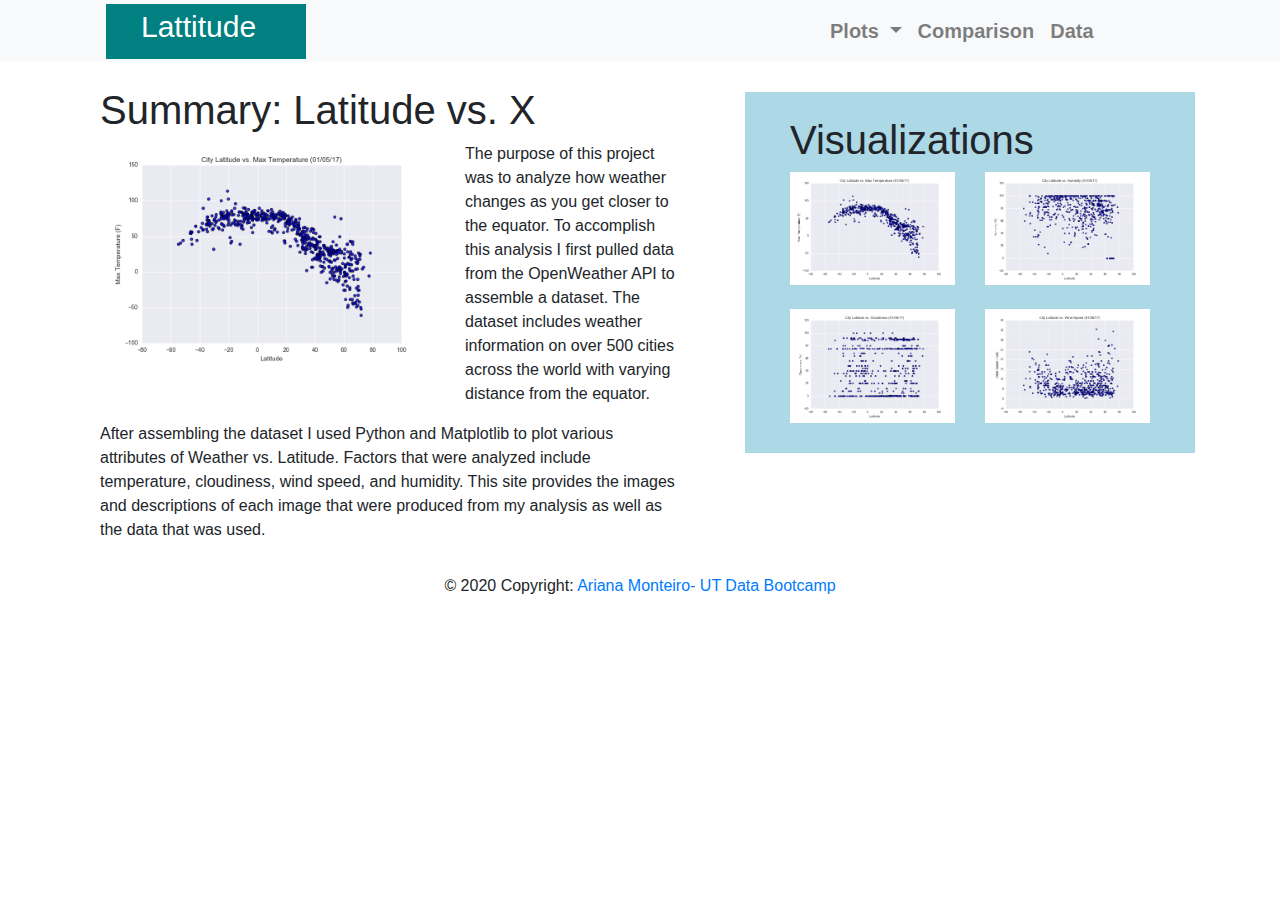
<file: index.html>
<!DOCTYPE html>
<html lang = "en">
<head>  
    <meta charset = "UTF-8">
    <title>Bootstrap Visualization Dashboard</title>
    <link rel = "stylesheet" href = "style.css">
    <link rel="stylesheet" href="https://stackpath.bootstrapcdn.com/bootstrap/4.3.1/css/bootstrap.min.css" integrity="sha384-ggOyR0iXCbMQv3Xipma34MD+dH/1fQ784/j6cY/iJTQUOhcWr7x9JvoRxT2MZw1T" crossorigin="anonymous">
</head>

<nav class="navbar navbar-expand-lg navbar-light bg-light">
    <a class="navbar-brand" href="index.html"><h1 style = "color:white;font-size:30px">Lattitude</h1></a>
    <div class = "navbarText">
        <button class="navbar-toggler" type="button" data-toggle="collapse" data-target="#navbarSupportedContent" aria-controls="navbarSupportedContent" aria-expanded="false" aria-label="Toggle navigation">
            <span class="navbar-toggler-icon"></span>        
        </button>
    </div>
    <div class="collapse navbar-collapse" id="navbarSupportedContent">
        <ul class="navbar-nav mr-auto" id ="navbar">
            <li class="nav-item dropdown">
                <a class="nav-link dropdown-toggle" href="#" id="navbarDropdown" role="button" data-toggle="dropdown" aria-haspopup="true" aria-expanded="false">
                    Plots
                </a>
                <div class="dropdown-menu" aria-labelledby="navbarDropdown">
                    <a class="dropdown-item" href="img_1.html">Max Temperature</a>
                    <a class="dropdown-item" href="img_2.html">Humidity</a>
                    <a class="dropdown-item" href="img_3.html">Cloudiness</a>
                    <a class="dropdown-item" href="img_4.html">Wind Speed</a>
                </div>
            </li>
            <li class="nav-item">
                <a class="nav-link" href="comparison.html">Comparison</a>
            </li>
            <li class="nav-item">
                <a class="nav-link" href="cities_table.htm">Data</a>
            </li>   
        </ul>
    </div>
</nav>
<body class = "summary">
    <div class = "container">
        <div class = "row">
            <div class = "col-sm-12 col-md-8" id = "firstPar">
                <div class = "first">
                    <div class = "container">
                        <div class = "row">
                            <div class = "col-md-8">
                                <br>
                            </div>
                        </div>
                        <div class = "row">
                            <div class = "col-md-8">
                                <h1>Summary: Latitude vs. X</h1>
                            </div>
                        </div>
                        <div class = "row">
                            <div class = "col-md-6">
                                <a href = "img_1.html">
                                    <img src = "Resources/assets/images/Fig1.png" class="img-fluid" alt="Responsive image">
                                </a>
                            </div>
                            <div class = "col-md-4">
                                <p>The purpose of this project was to analyze how weather changes as you get closer to the equator. 
                                To accomplish this analysis I first pulled data from the OpenWeather API to assemble a dataset. The dataset includes weather information
                                on over 500 cities across the world with varying distance from the equator.</p>
                            </div>
                        </div>
                        <div class = "row">
                            <div class = "col-md-10">
                                <p>After assembling the dataset I used Python and Matplotlib to plot various attributes of Weather vs. Latitude. 
                                Factors that were analyzed include temperature, cloudiness, wind speed, and humidity. This site provides the images
                                and descriptions of each image that were produced from my analysis as well as the data that was used.</p>
                            </div>
                        </div>
                    </div>
                </div>
            </div>
            <div class = "col-sm-12 col-md-4">
                <div class = "visual">
                    <div class = "container">
                        <div class = "row">
                            <div class = "col-md-4">
                                <br>
                            </div>
                        </div>
                        <div class = "row">
                            <div class = "col-md-4">
                                <h1>Visualizations</h1>
                            </div>
                        </div>
                        <div class = "row">
                            <div class = "col-6">
                                <a href = "img_1.html">
                                    <img src = "Resources/assets/images/Fig1.png" class="img-fluid" alt="Responsive image">
                                </a>    
                            </div>
                            <div class = "col-6">
                                <a href = "img_2.html">
                                    <img src = "Resources/assets/images/Fig2.png" class="img-fluid" alt="Responsive image">
                                </a>
                        </div>
                        </div>
                        <div class = "row">
                            <div class = "col-md-4">
                                <br>
                            </div>
                        </div>
                        <div class = "row">
                            <div class = "col-6">
                                <a href="img_3.html">
                                    <img src = "Resources/assets/images/Fig3.png" class="img-fluid" alt="Responsive image">
                                </a>
                            </div>
                            <div class = "col-6">
                                <a href="img_4.html">
                                    <img src = "Resources/assets/images/Fig4.png" class="img-fluid" alt="Responsive image">
                                </a>
                            </div> 
                        </div>
                    </div>
                </div>
            </div> 
        </div>
    </div>
</body>
<footer class="page-footer font-small blue">
    <div class="footer-copyright text-center py-3">© 2020 Copyright:
      <a href="https://github.com/arimont123">Ariana Monteiro- UT Data Bootcamp </a>
    </div>
</footer>

<script src="https://code.jquery.com/jquery-3.3.1.slim.min.js" integrity="sha384-q8i/X+965DzO0rT7abK41JStQIAqVgRVzpbzo5smXKp4YfRvH+8abtTE1Pi6jizo" crossorigin="anonymous"></script>
<script src="https://cdnjs.cloudflare.com/ajax/libs/popper.js/1.14.7/umd/popper.min.js" integrity="sha384-UO2eT0CpHqdSJQ6hJty5KVphtPhzWj9WO1clHTMGa3JDZwrnQq4sF86dIHNDz0W1" crossorigin="anonymous"></script>
<script src="https://stackpath.bootstrapcdn.com/bootstrap/4.3.1/js/bootstrap.min.js" integrity="sha384-JjSmVgyd0p3pXB1rRibZUAYoIIy6OrQ6VrjIEaFf/nJGzIxFDsf4x0xIM+B07jRM" crossorigin="anonymous"></script>
        
    

</html>
</file>
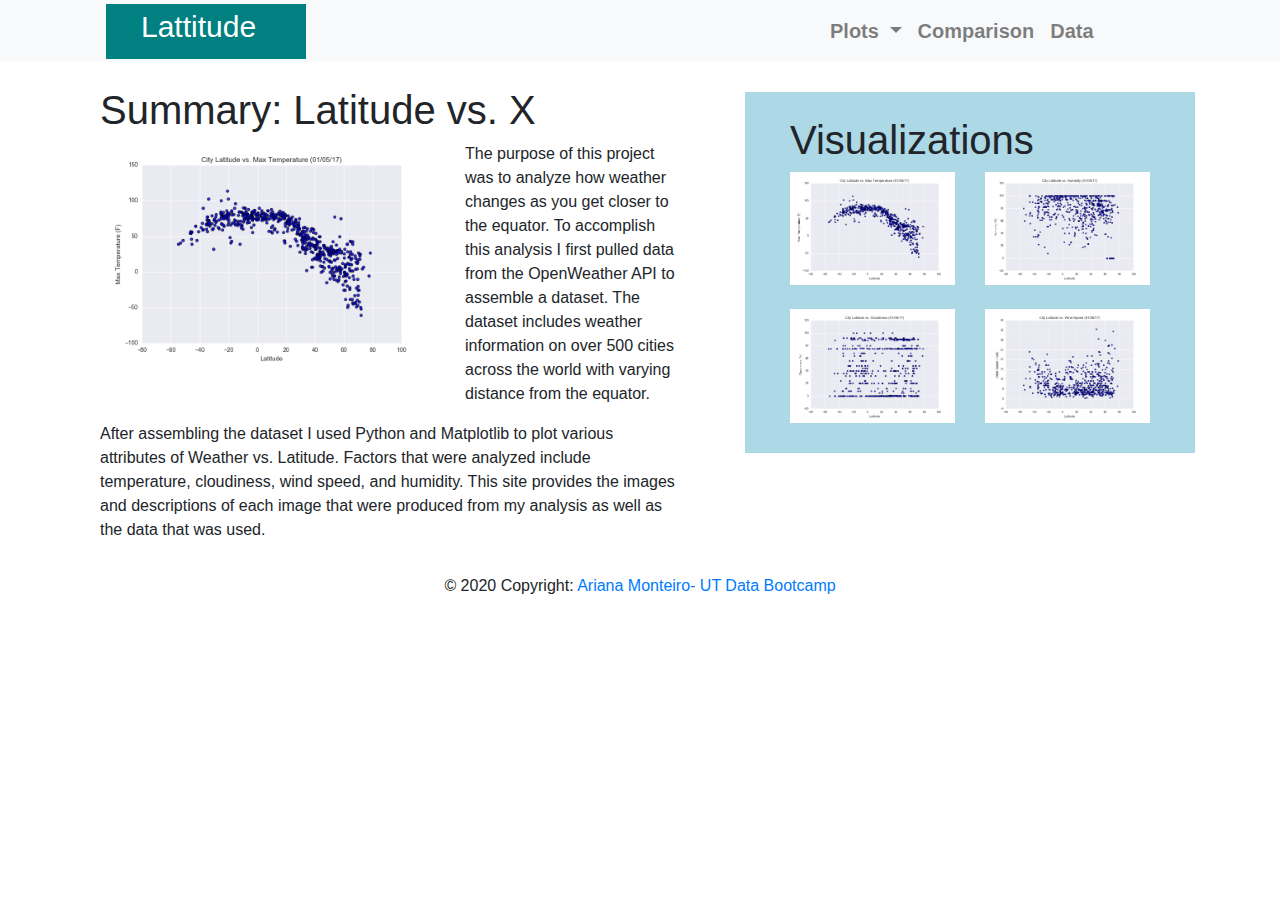
<file: WebVisualizations/index.html>
<!DOCTYPE html>
<html lang = "en">
<head>  
    <meta charset = "UTF-8">
    <title>Bootstrap Visualization Dashboard</title>
    <link rel = "stylesheet" href = "style.css">
    <link rel="stylesheet" href="https://stackpath.bootstrapcdn.com/bootstrap/4.3.1/css/bootstrap.min.css" integrity="sha384-ggOyR0iXCbMQv3Xipma34MD+dH/1fQ784/j6cY/iJTQUOhcWr7x9JvoRxT2MZw1T" crossorigin="anonymous">
</head>

<nav class="navbar navbar-expand-lg navbar-light bg-light">
    <a class="navbar-brand" href="index.html"><h1 style = "color:white;font-size:30px">Lattitude</h1></a>
    <div class = "navbarText">
        <button class="navbar-toggler" type="button" data-toggle="collapse" data-target="#navbarSupportedContent" aria-controls="navbarSupportedContent" aria-expanded="false" aria-label="Toggle navigation">
            <span class="navbar-toggler-icon"></span>        
        </button>
    </div>
    <div class="collapse navbar-collapse" id="navbarSupportedContent">
        <ul class="navbar-nav mr-auto" id ="navbar">
            <li class="nav-item dropdown">
                <a class="nav-link dropdown-toggle" href="#" id="navbarDropdown" role="button" data-toggle="dropdown" aria-haspopup="true" aria-expanded="false">
                    Plots
                </a>
                <div class="dropdown-menu" aria-labelledby="navbarDropdown">
                    <a class="dropdown-item" href="img_1.html">Max Temperature</a>
                    <a class="dropdown-item" href="img_2.html">Humidity</a>
                    <a class="dropdown-item" href="img_3.html">Cloudiness</a>
                    <a class="dropdown-item" href="img_4.html">Wind Speed</a>
                </div>
            </li>
            <li class="nav-item">
                <a class="nav-link" href="comparison.html">Comparison</a>
            </li>
            <li class="nav-item">
                <a class="nav-link" href="cities_table.htm">Data</a>
            </li>   
        </ul>
    </div>
</nav>
<body class = "summary">
    <div class = "container">
        <div class = "row">
            <div class = "col-sm-12 col-md-8" id = "firstPar">
                <div class = "first">
                    <div class = "container">
                        <div class = "row">
                            <div class = "col-md-8">
                                <br>
                            </div>
                        </div>
                        <div class = "row">
                            <div class = "col-md-8">
                                <h1>Summary: Latitude vs. X</h1>
                            </div>
                        </div>
                        <div class = "row">
                            <div class = "col-md-6">
                                <a href = "img_1.html">
                                    <img src = "../Resources/assets/images/Fig1.png" class="img-fluid" alt="Responsive image">
                                </a>
                            </div>
                            <div class = "col-md-4">
                                <p>The purpose of this project was to analyze how weather changes as you get closer to the equator. 
                                To accomplish this analysis I first pulled data from the OpenWeather API to assemble a dataset. The dataset includes weather information
                                on over 500 cities across the world with varying distance from the equator.</p>
                            </div>
                        </div>
                        <div class = "row">
                            <div class = "col-md-10">
                                <p>After assembling the dataset I used Python and Matplotlib to plot various attributes of Weather vs. Latitude. 
                                Factors that were analyzed include temperature, cloudiness, wind speed, and humidity. This site provides the images
                                and descriptions of each image that were produced from my analysis as well as the data that was used.</p>
                            </div>
                        </div>
                    </div>
                </div>
            </div>
            <div class = "col-sm-12 col-md-4">
                <div class = "visual">
                    <div class = "container">
                        <div class = "row">
                            <div class = "col-md-4">
                                <br>
                            </div>
                        </div>
                        <div class = "row">
                            <div class = "col-md-4">
                                <h1>Visualizations</h1>
                            </div>
                        </div>
                        <div class = "row">
                            <div class = "col-6">
                                <a href = "img_1.html">
                                    <img src = "../Resources/assets/images/Fig1.png" class="img-fluid" alt="Responsive image">
                                </a>    
                            </div>
                            <div class = "col-6">
                                <a href = "img_2.html">
                                    <img src = "../Resources/assets/images/Fig2.png" class="img-fluid" alt="Responsive image">
                                </a>
                        </div>
                        </div>
                        <div class = "row">
                            <div class = "col-md-4">
                                <br>
                            </div>
                        </div>
                        <div class = "row">
                            <div class = "col-6">
                                <a href="img_3.html">
                                    <img src = "../Resources/assets/images/Fig3.png" class="img-fluid" alt="Responsive image">
                                </a>
                            </div>
                            <div class = "col-6">
                                <a href="img_4.html">
                                    <img src = "../Resources/assets/images/Fig4.png" class="img-fluid" alt="Responsive image">
                                </a>
                            </div> 
                        </div>
                    </div>
                </div>
            </div> 
        </div>
    </div>
</body>
<footer class="page-footer font-small blue">
    <div class="footer-copyright text-center py-3">© 2020 Copyright:
      <a href="https://github.com/arimont123">Ariana Monteiro- UT Data Bootcamp </a>
    </div>
</footer>

<script src="https://code.jquery.com/jquery-3.3.1.slim.min.js" integrity="sha384-q8i/X+965DzO0rT7abK41JStQIAqVgRVzpbzo5smXKp4YfRvH+8abtTE1Pi6jizo" crossorigin="anonymous"></script>
<script src="https://cdnjs.cloudflare.com/ajax/libs/popper.js/1.14.7/umd/popper.min.js" integrity="sha384-UO2eT0CpHqdSJQ6hJty5KVphtPhzWj9WO1clHTMGa3JDZwrnQq4sF86dIHNDz0W1" crossorigin="anonymous"></script>
<script src="https://stackpath.bootstrapcdn.com/bootstrap/4.3.1/js/bootstrap.min.js" integrity="sha384-JjSmVgyd0p3pXB1rRibZUAYoIIy6OrQ6VrjIEaFf/nJGzIxFDsf4x0xIM+B07jRM" crossorigin="anonymous"></script>
        
    

</html>
</file>
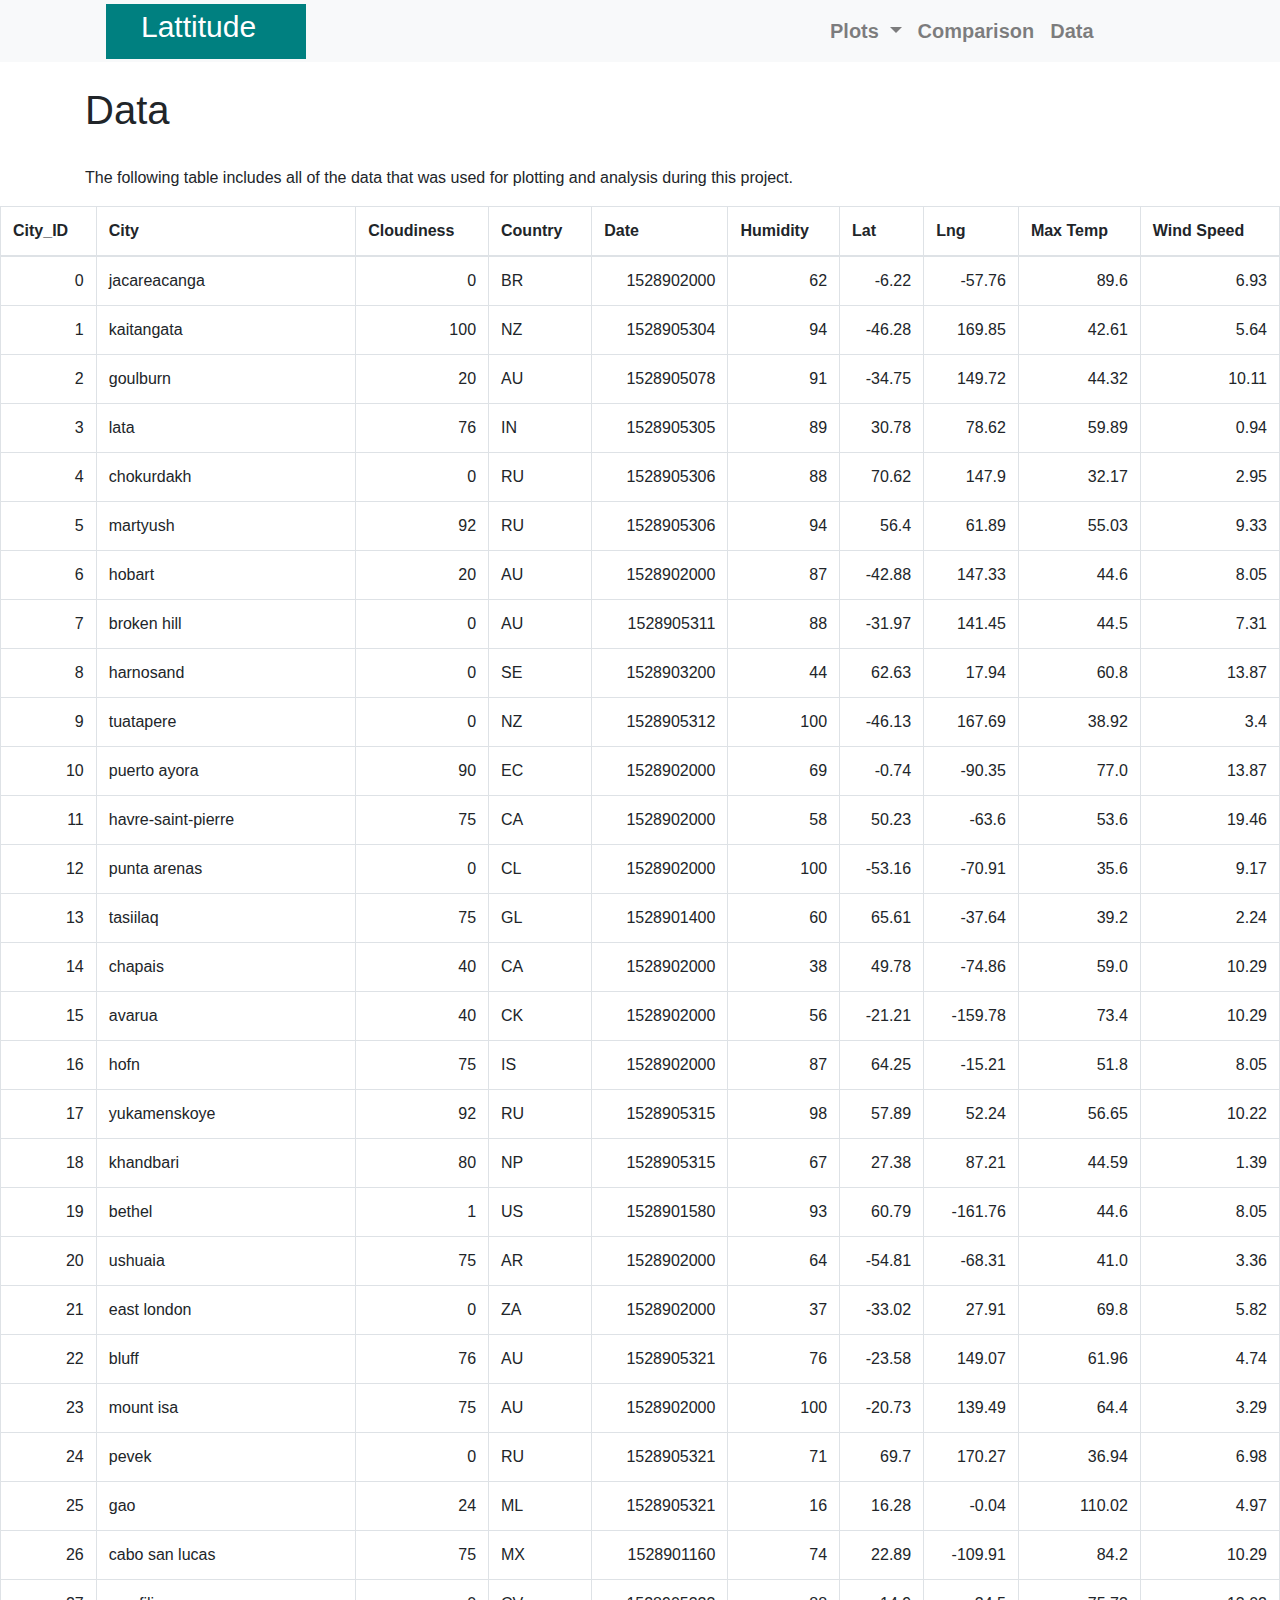
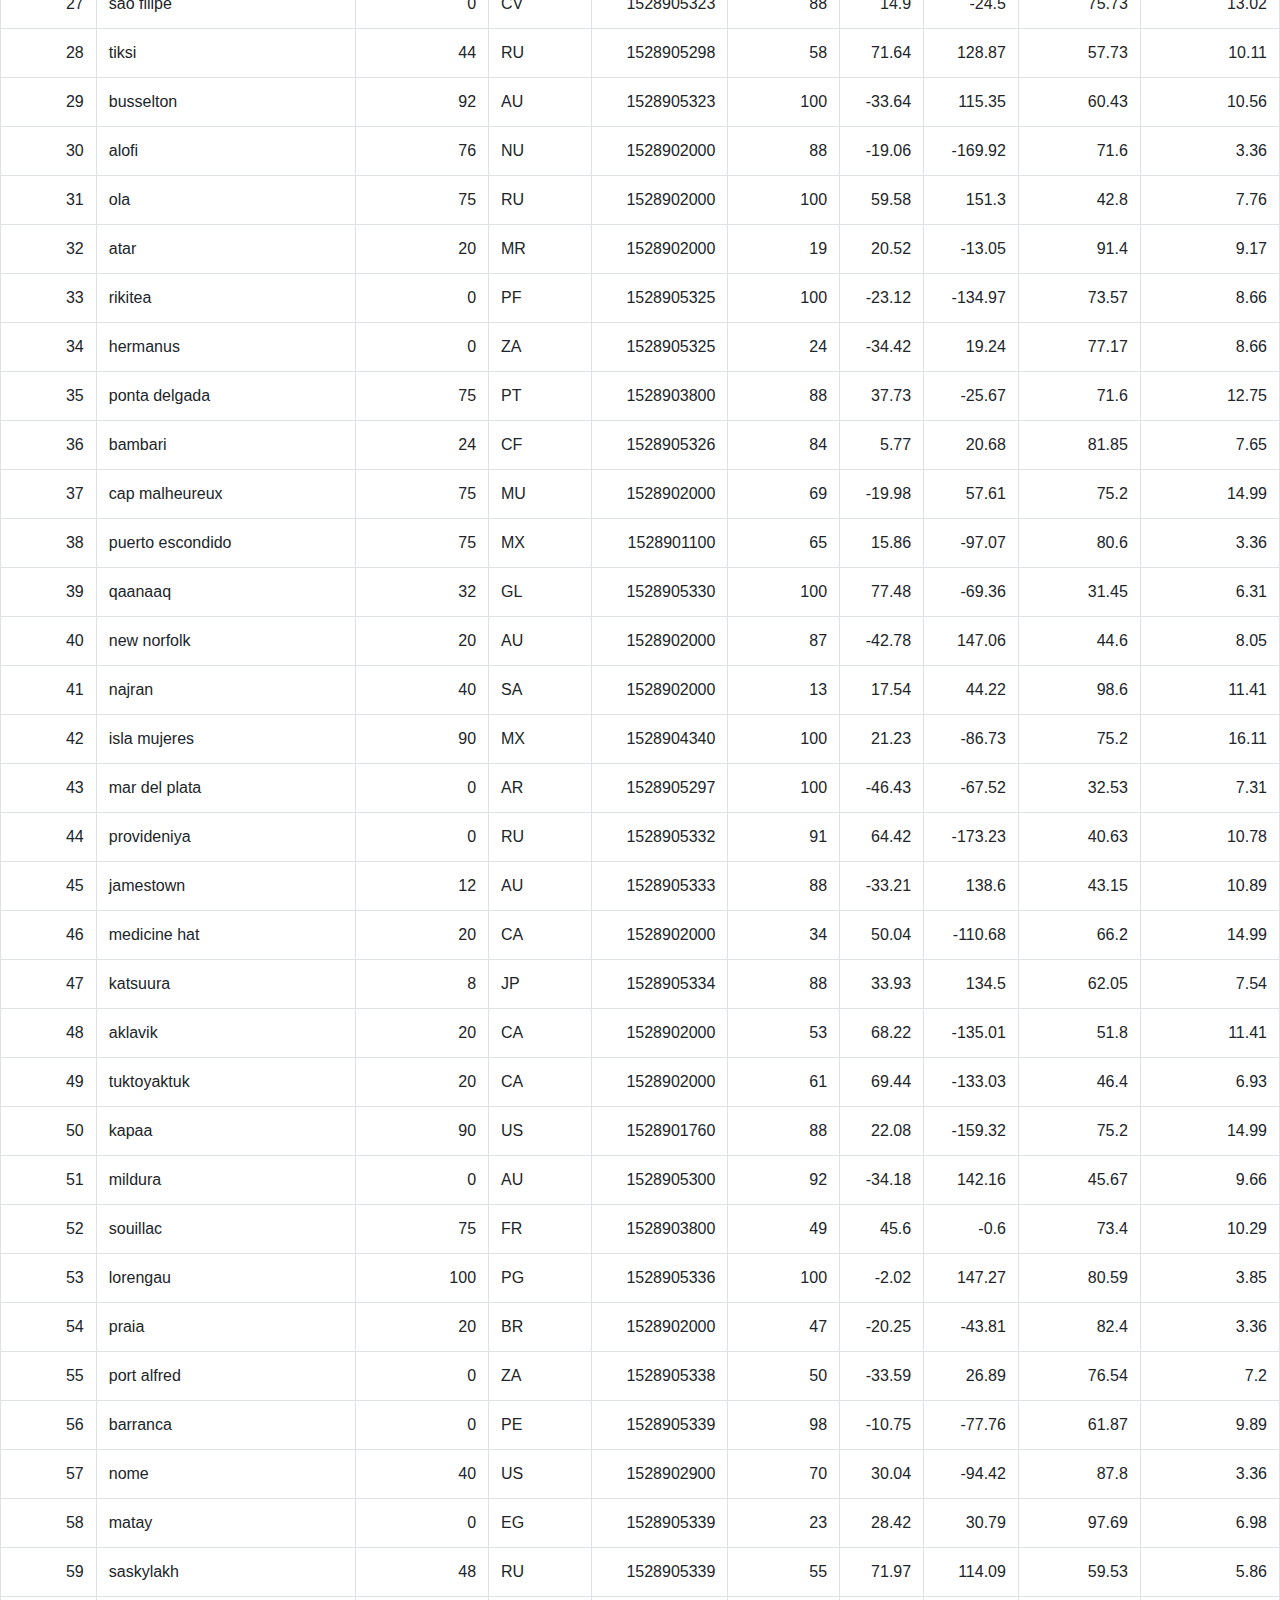
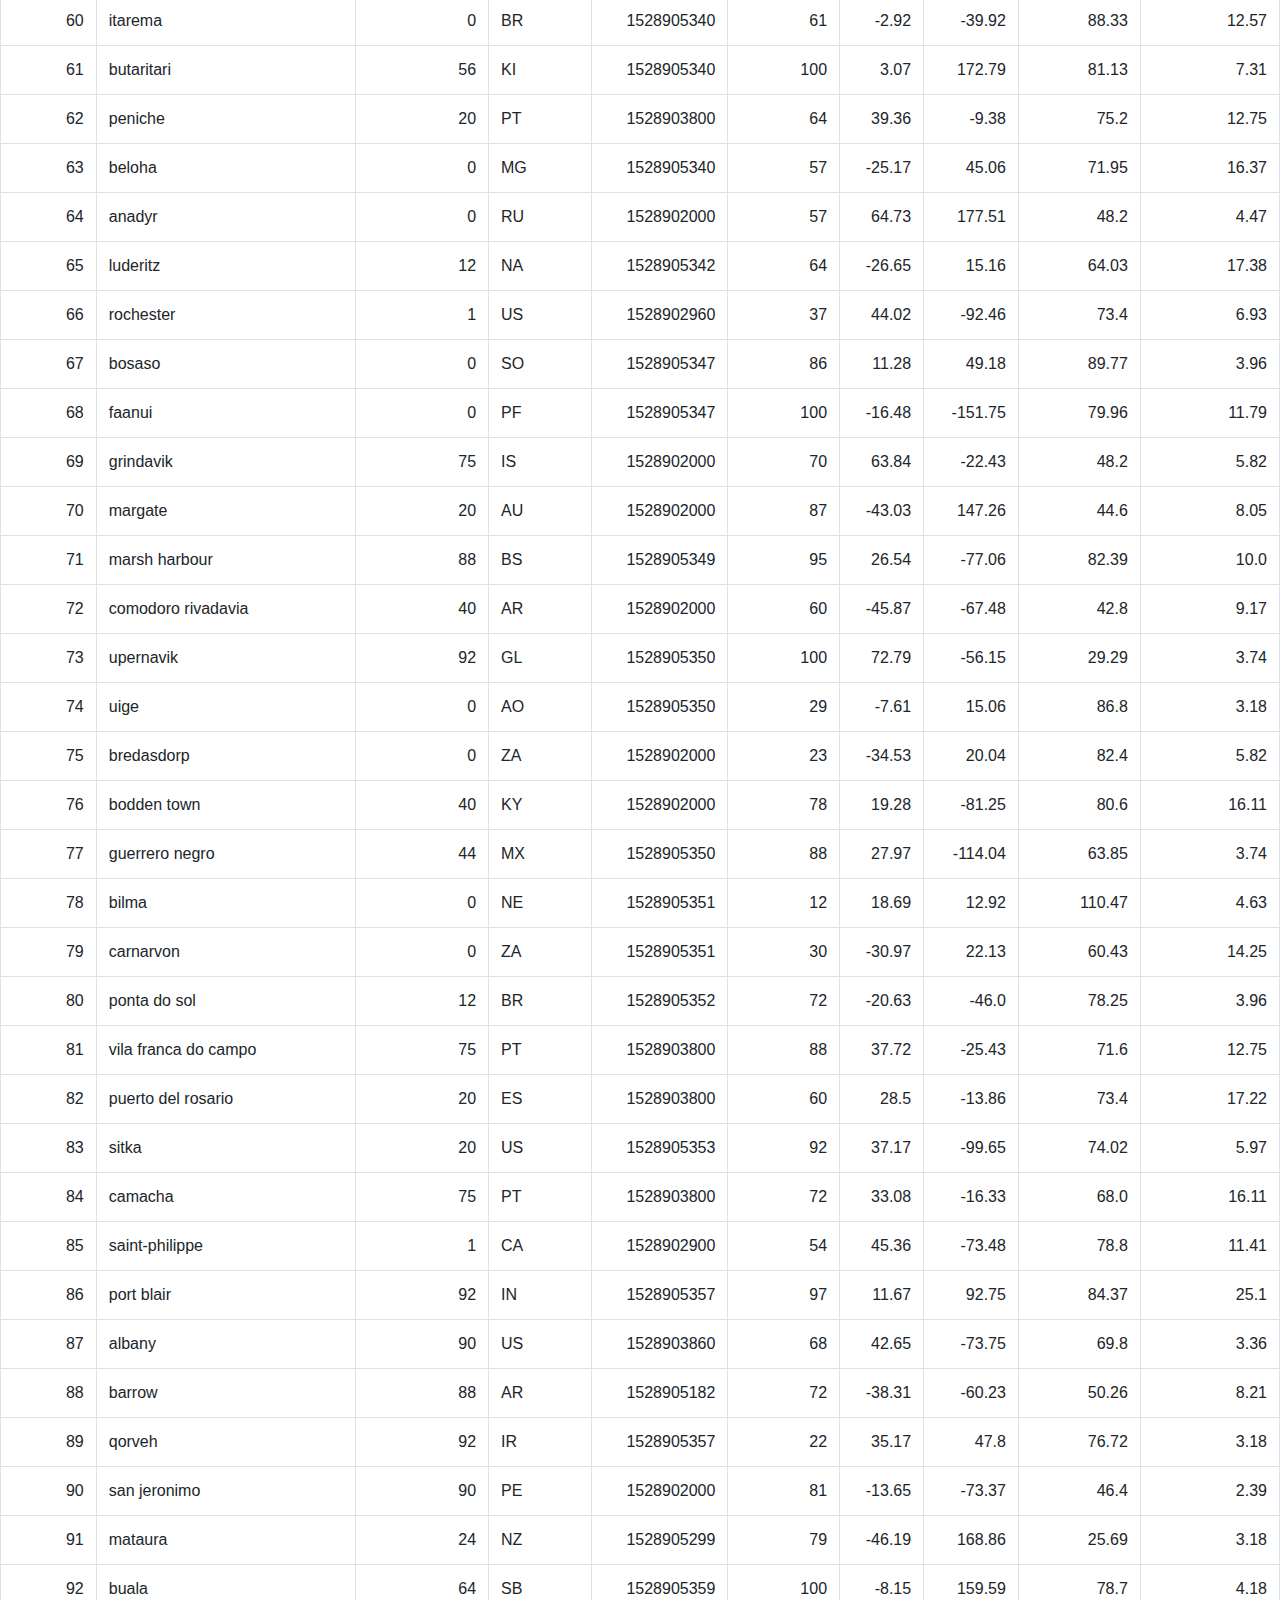
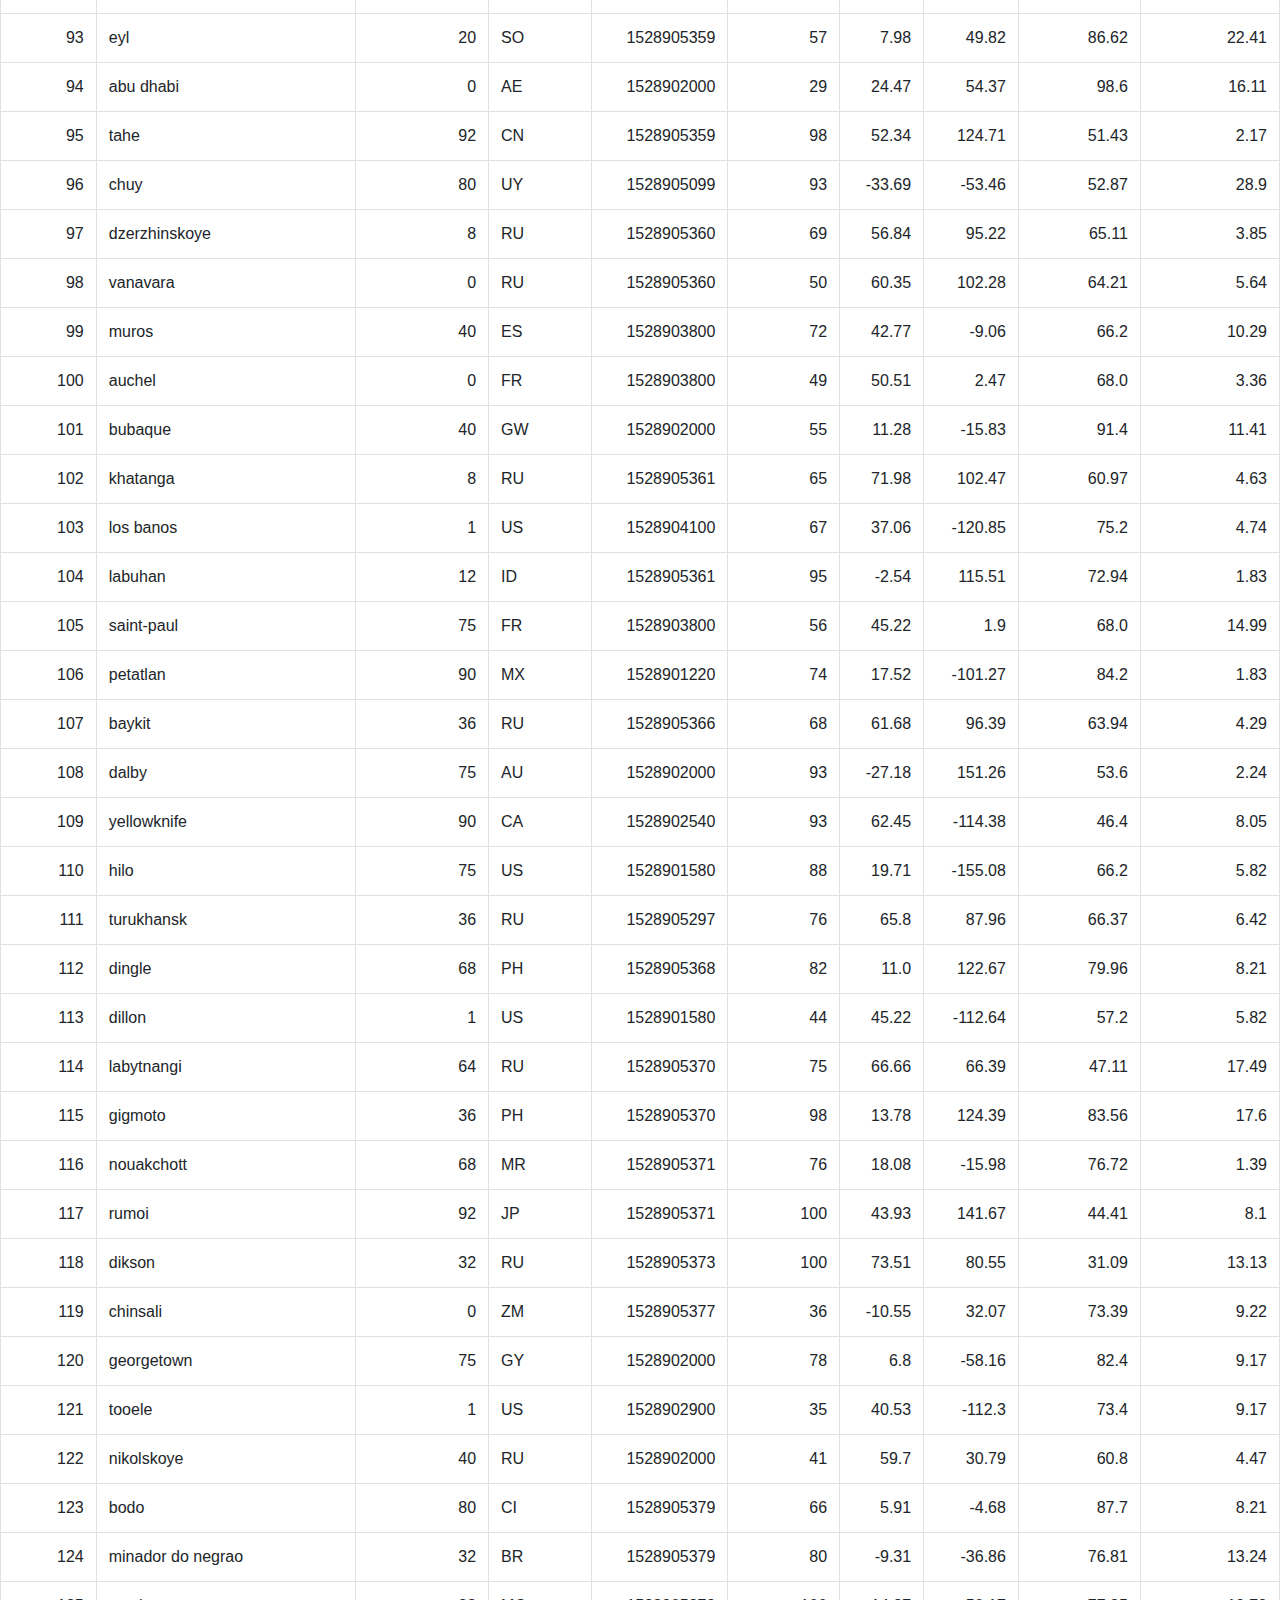
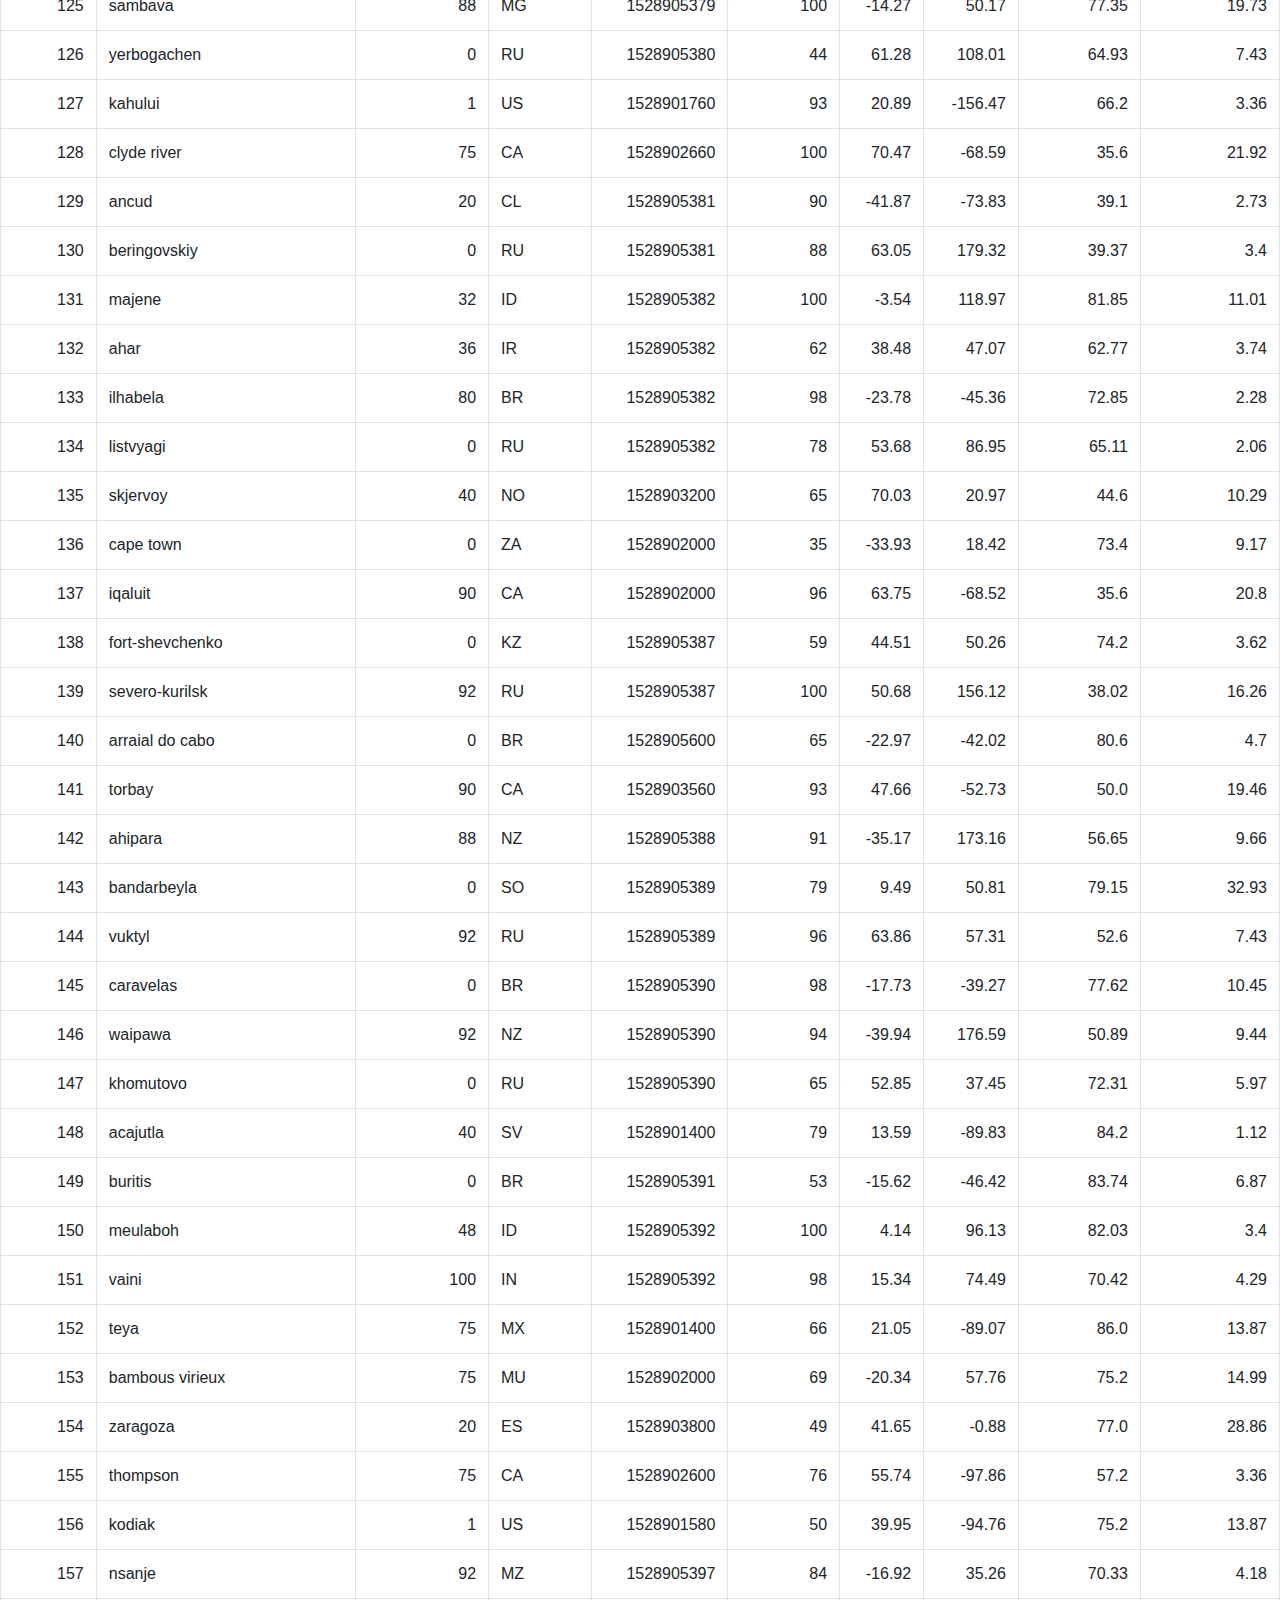
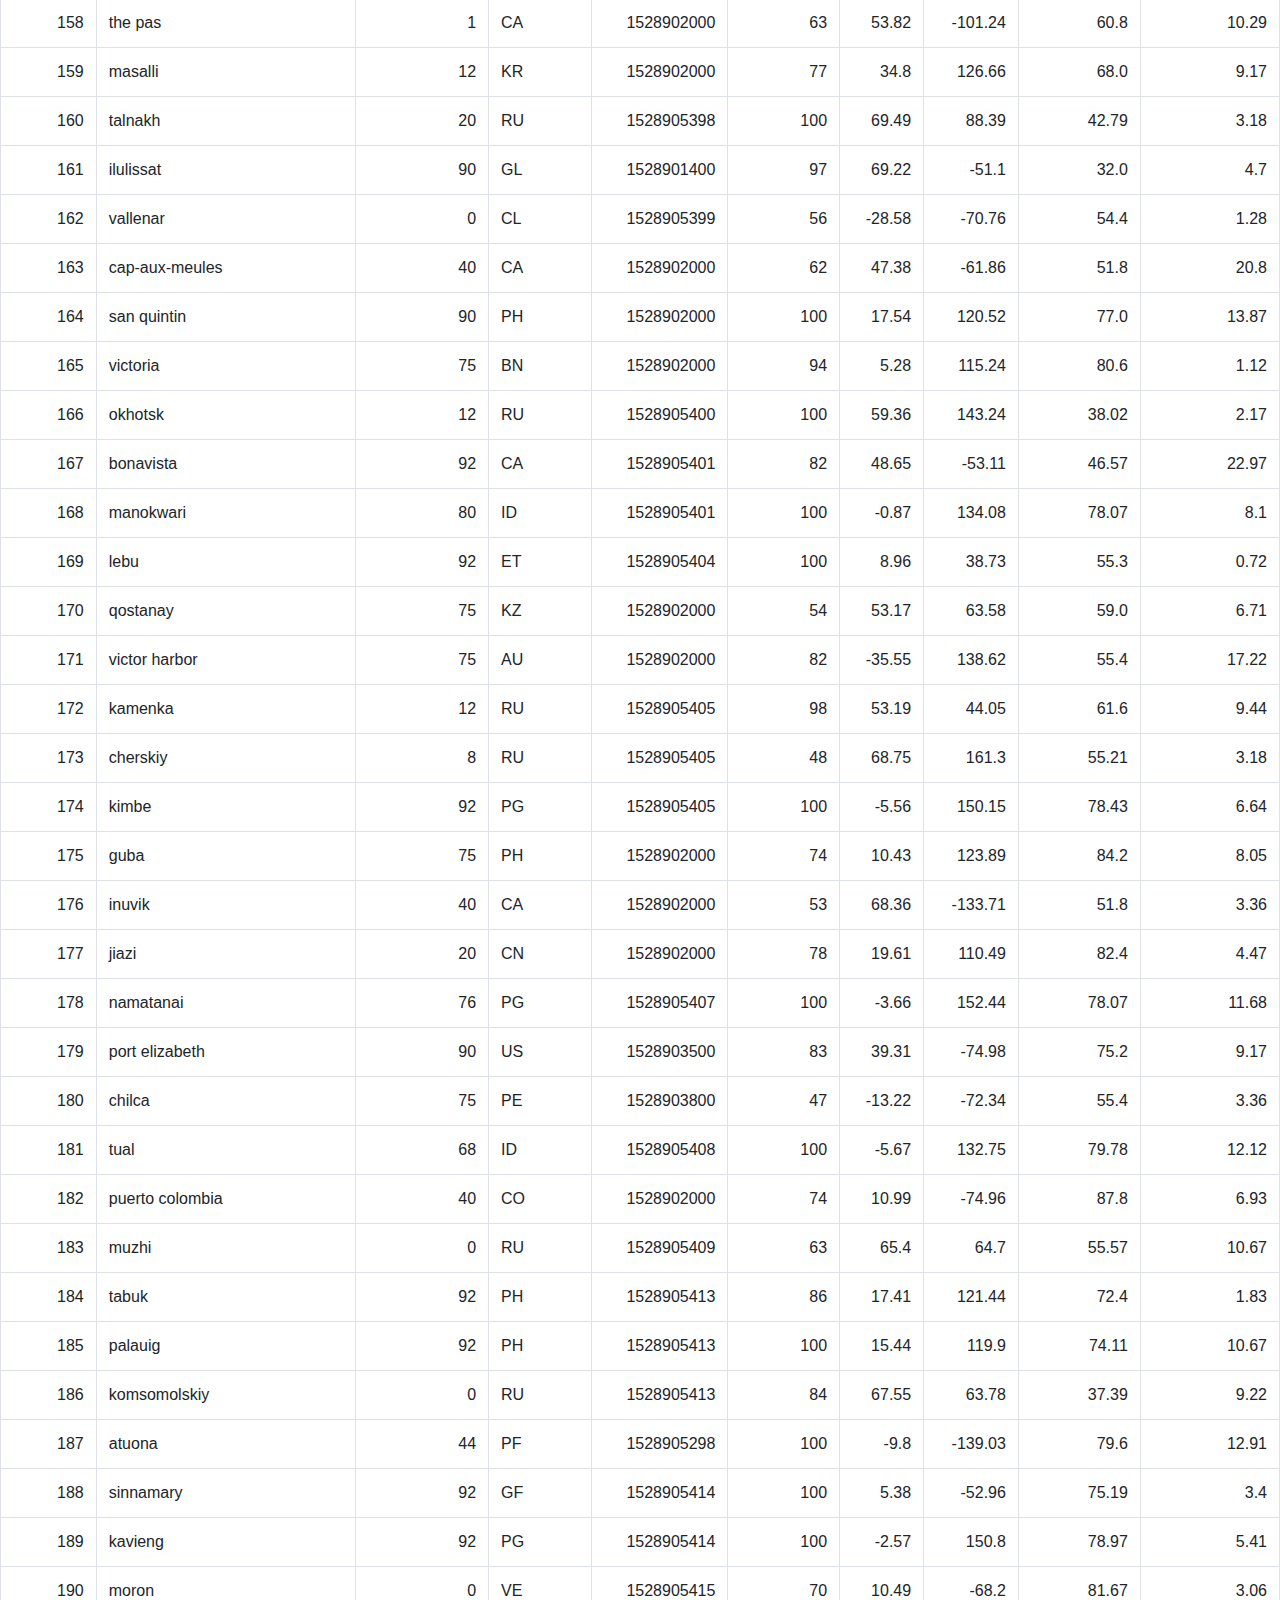
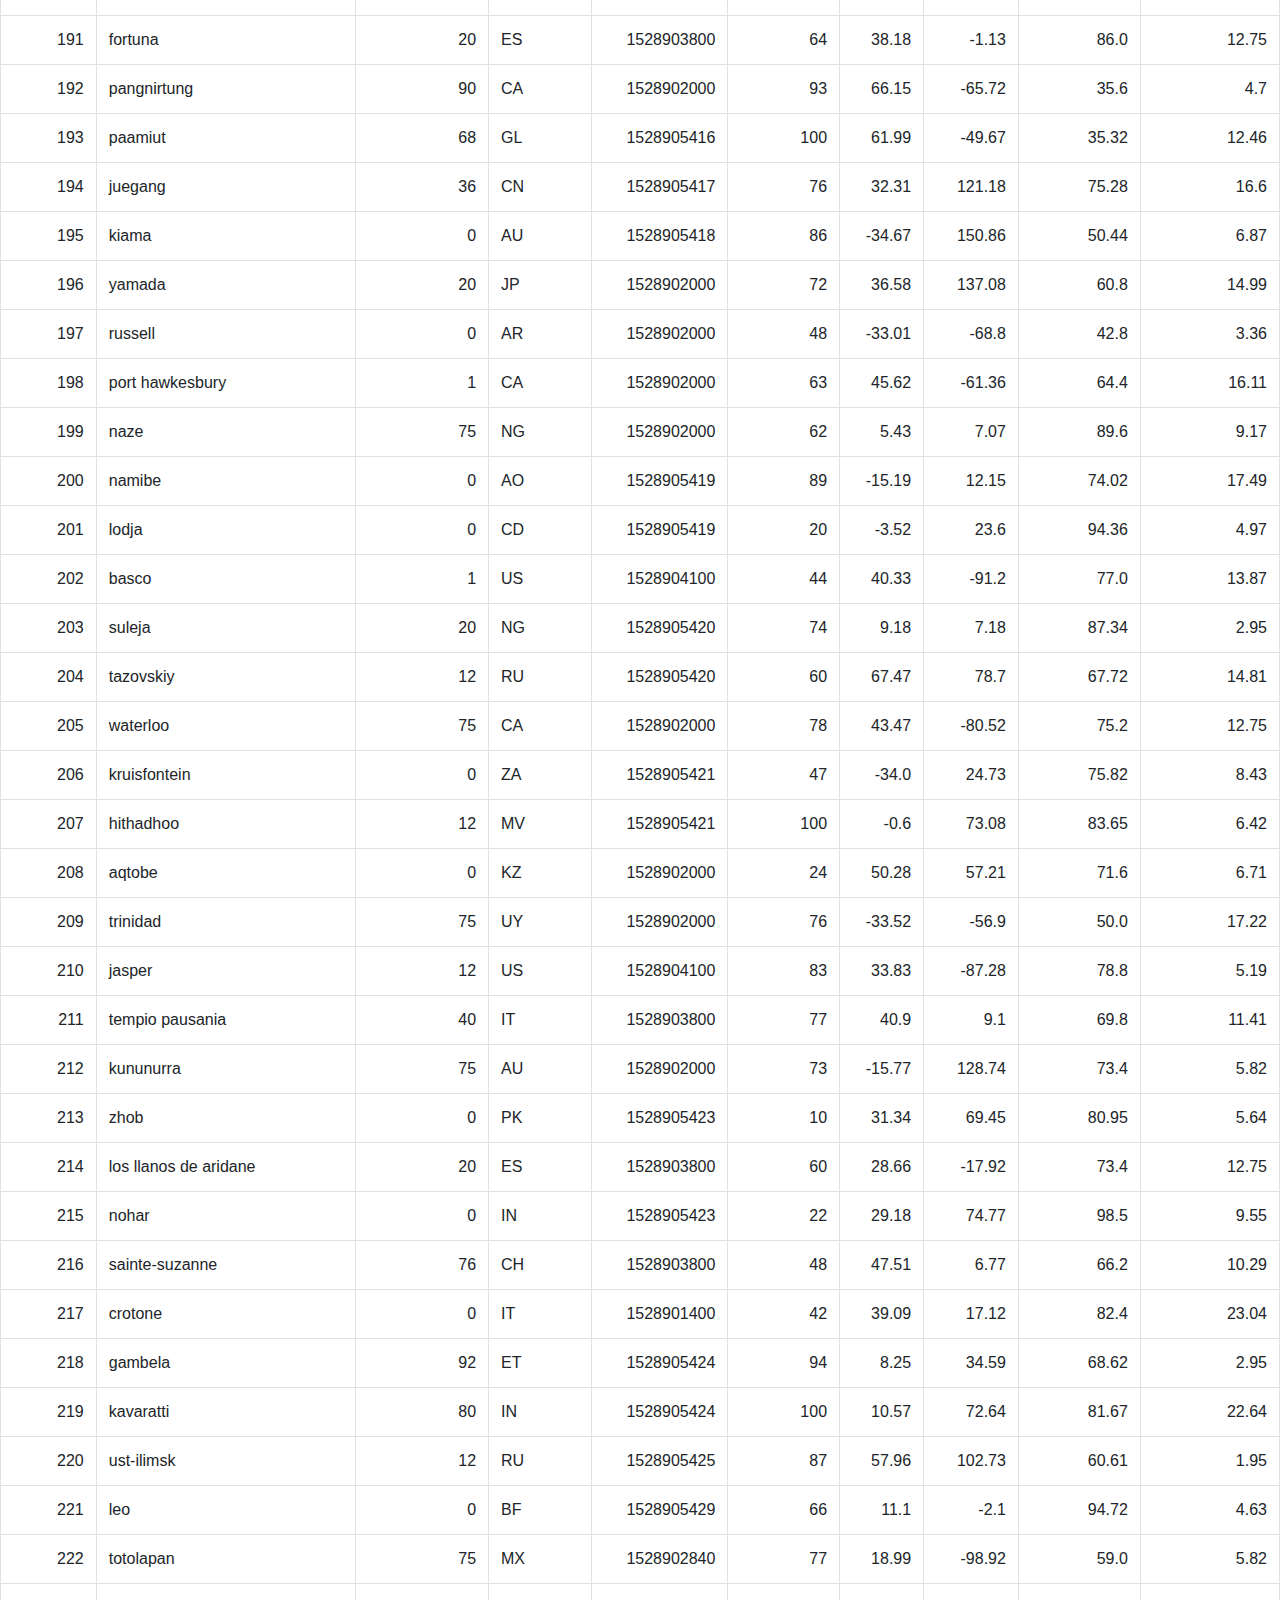
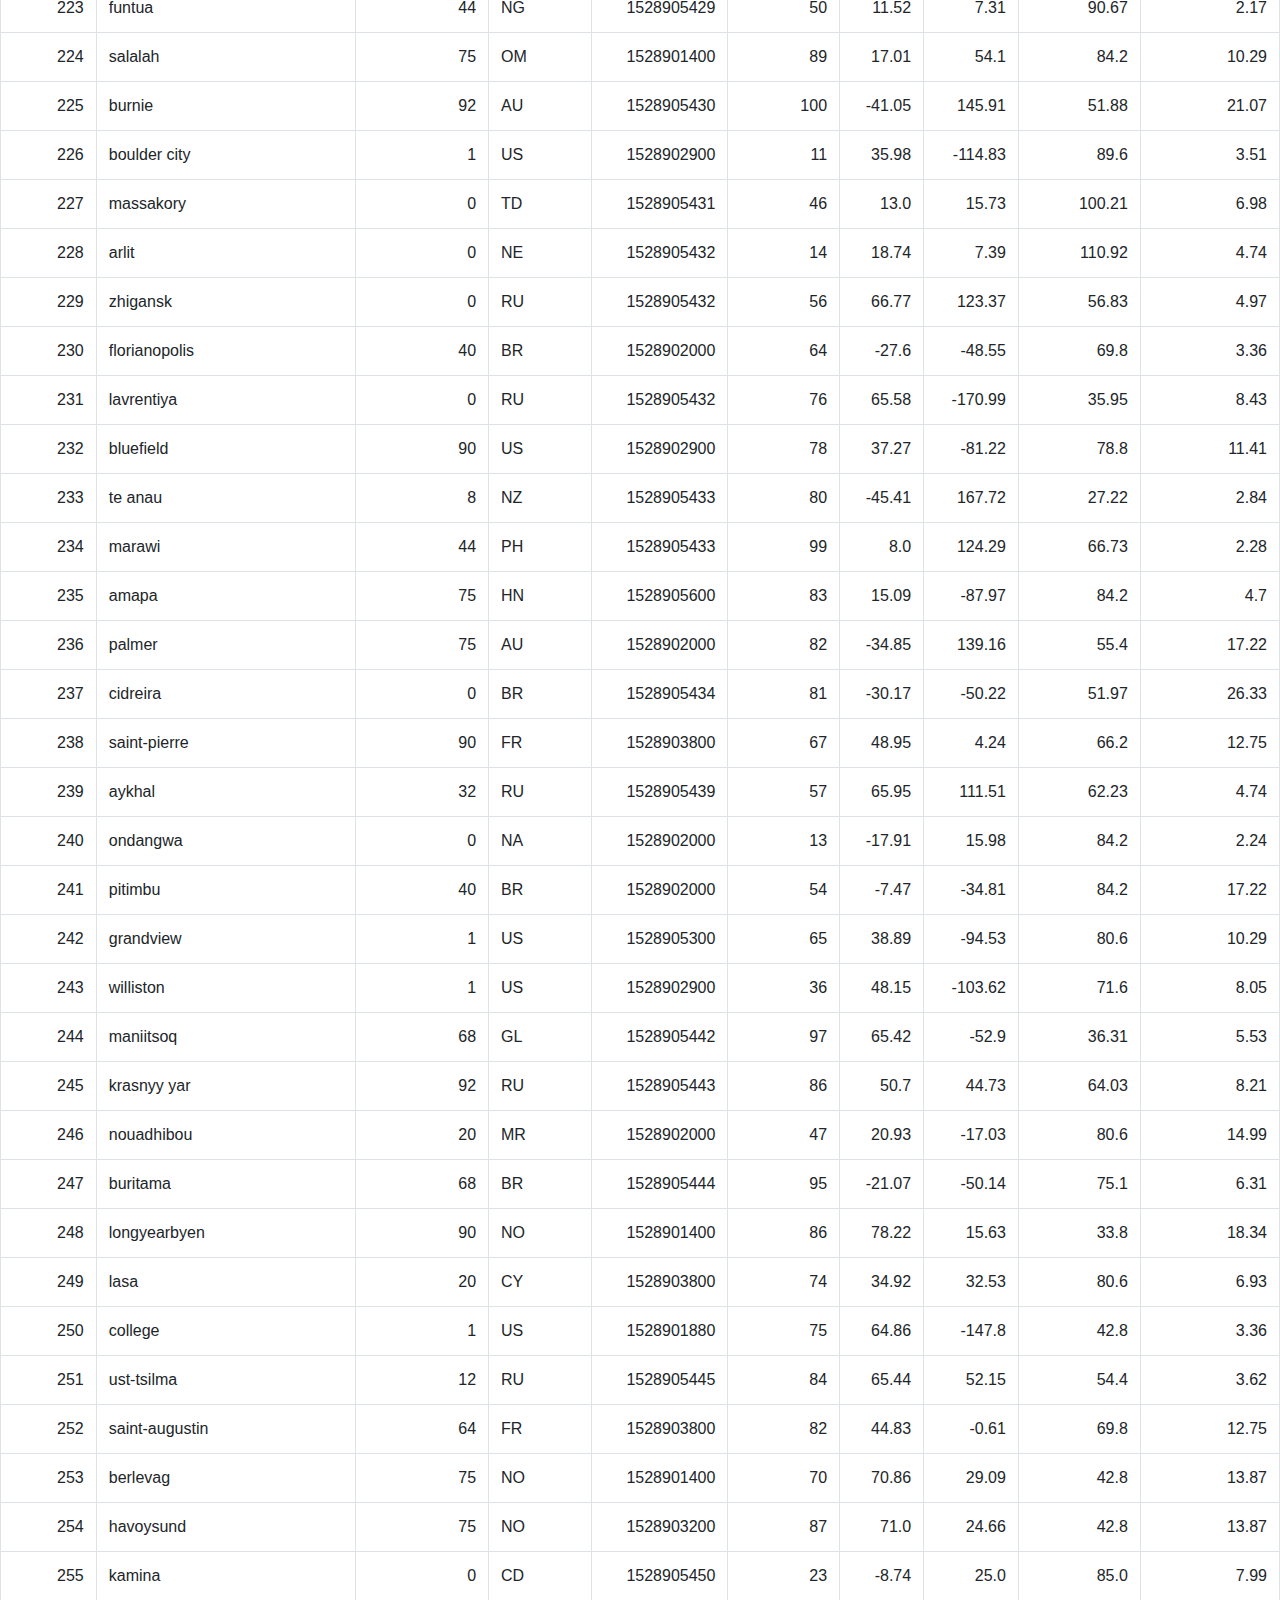
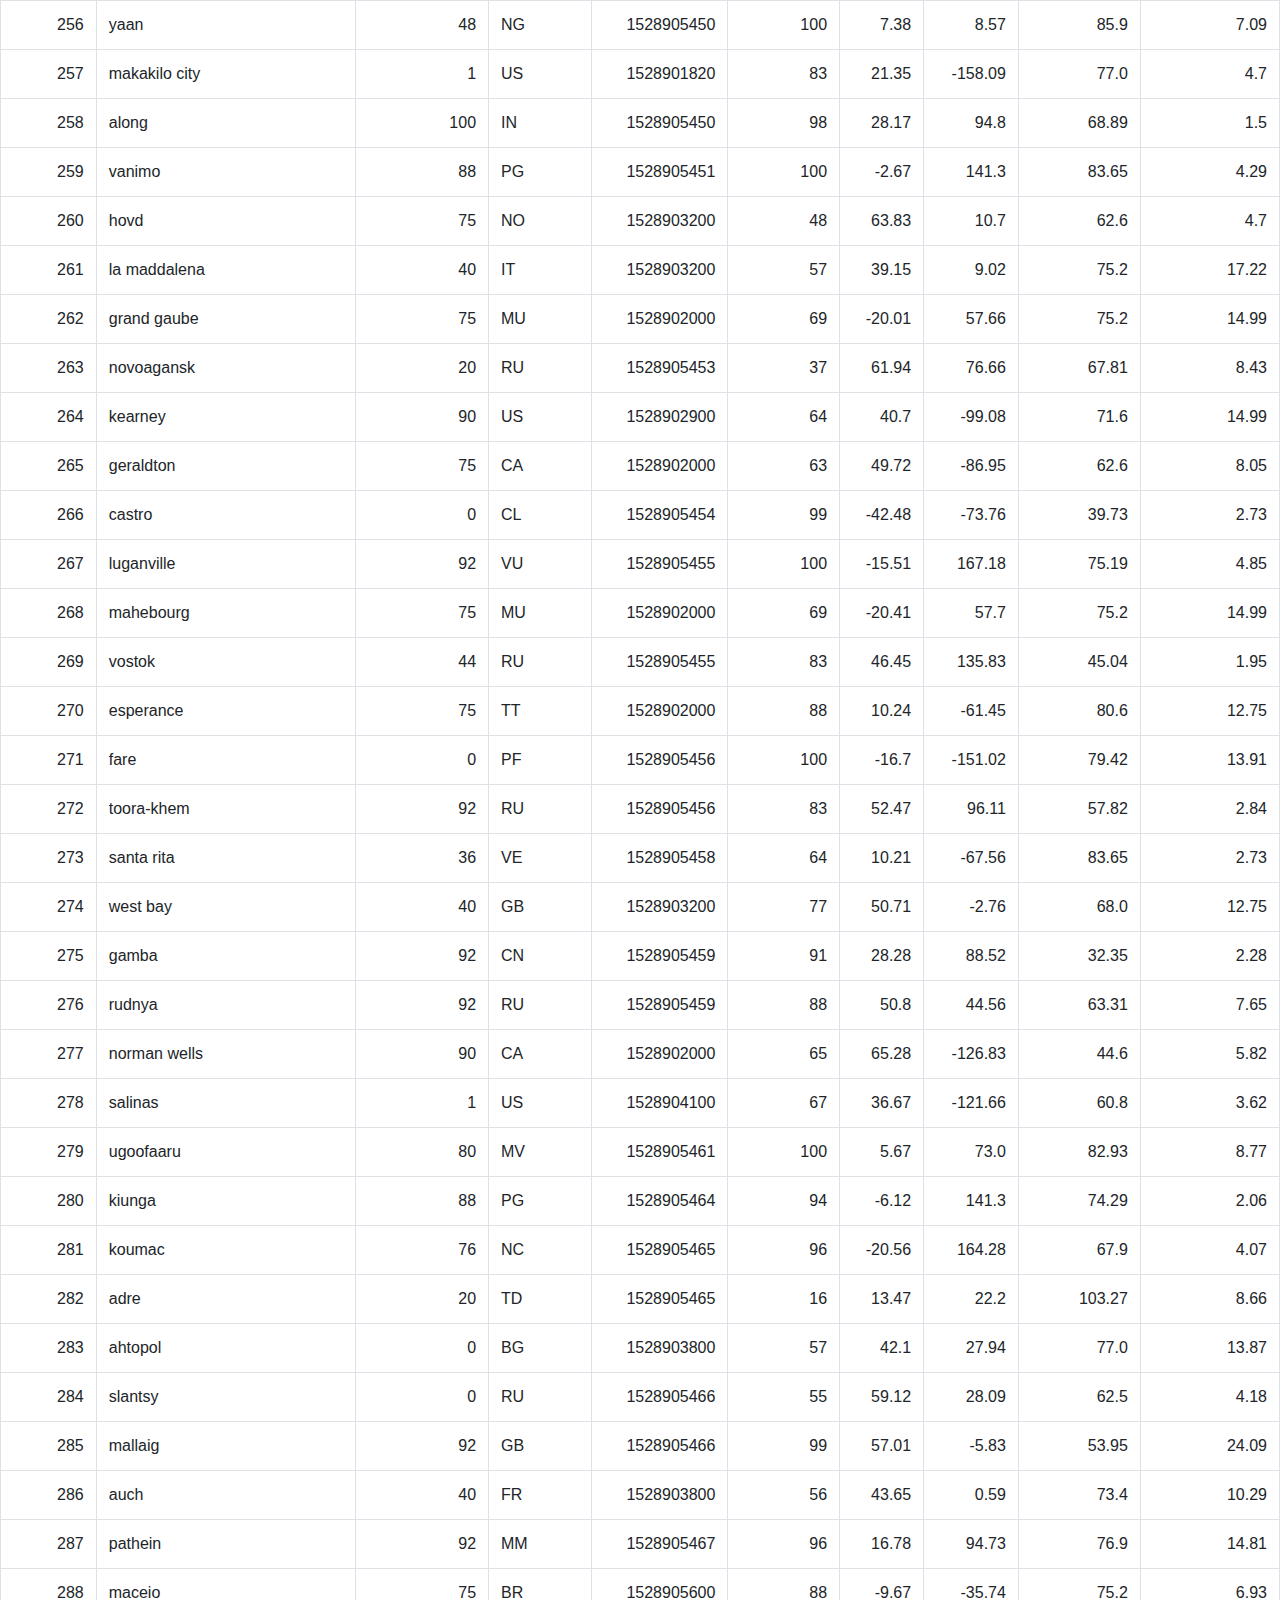
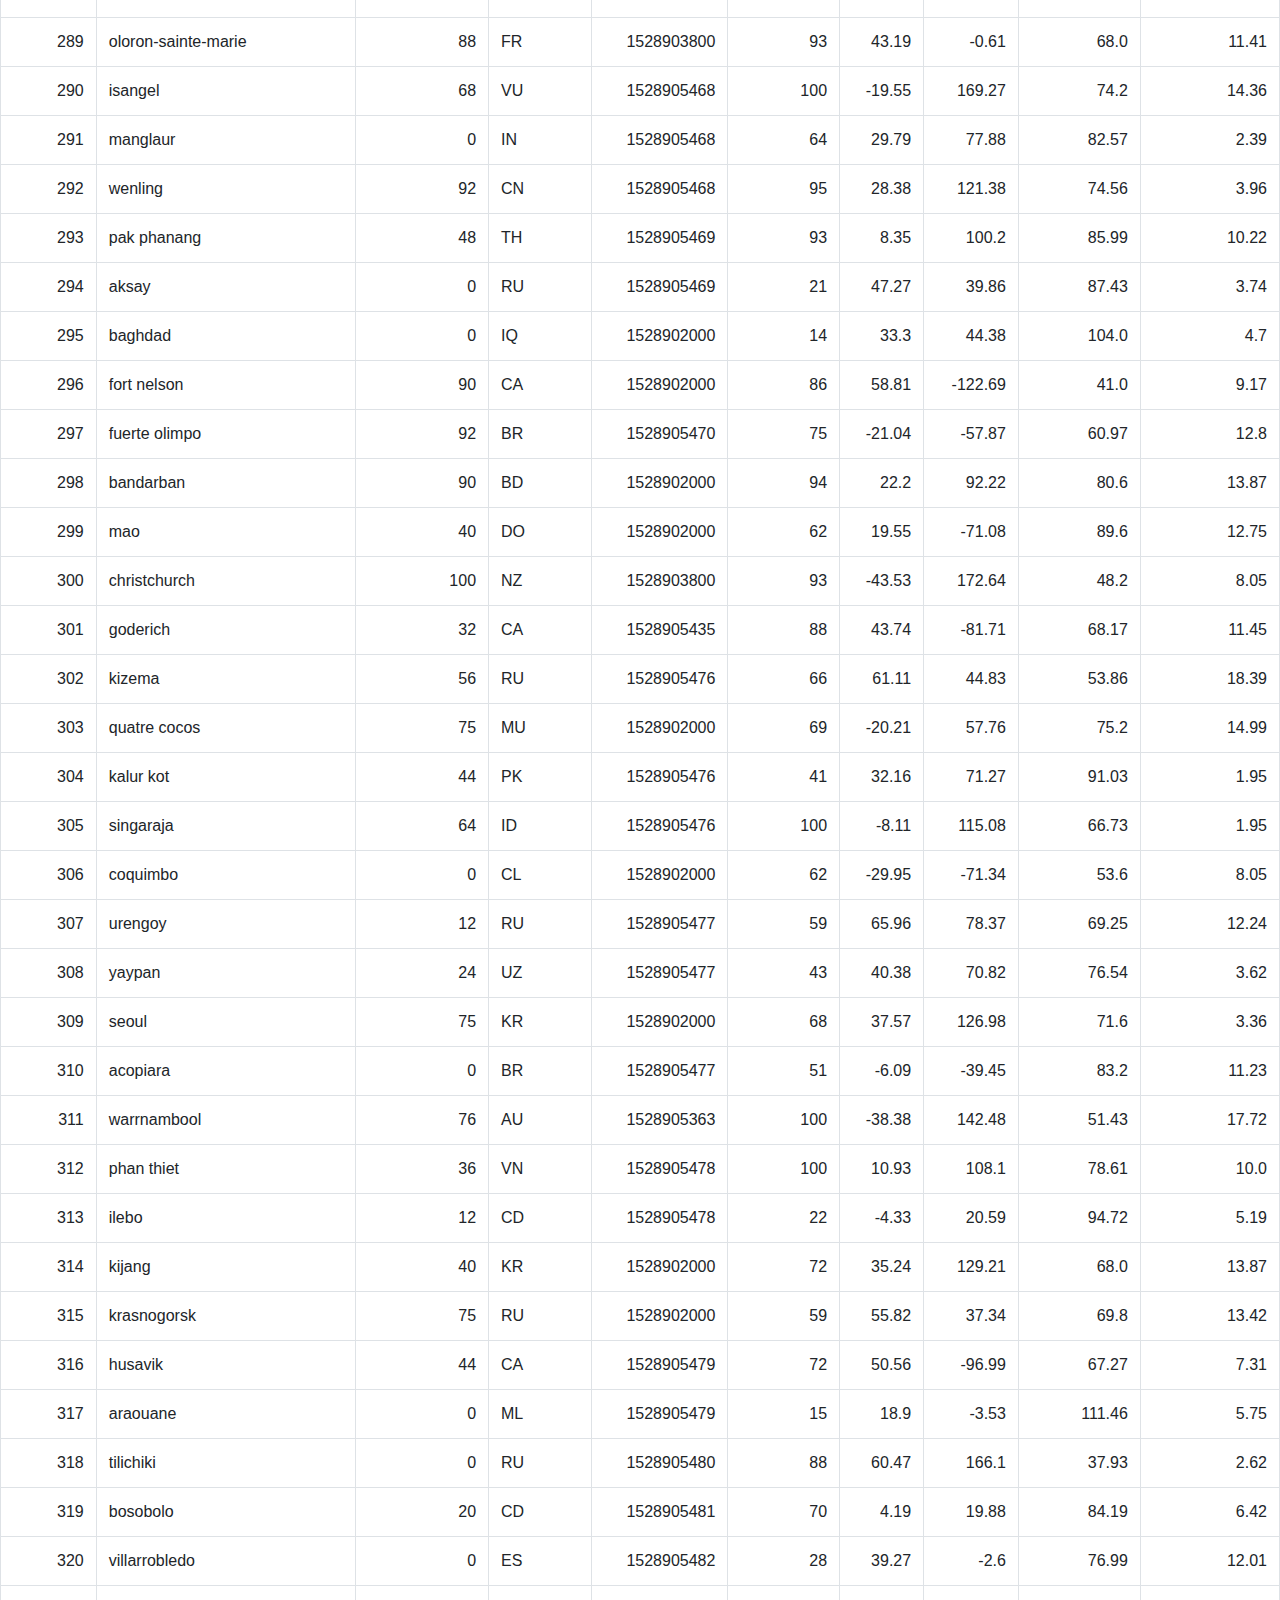
<file: cities_table.htm>
<!DOCTYPE html>
<html lang = "en">
<head>  
    <meta charset = "UTF-8">
    <title>Bootstrap Visualization Dashboard</title>
    <link rel = "stylesheet" href = "style.css">
    <link rel="stylesheet" href="https://stackpath.bootstrapcdn.com/bootstrap/4.3.1/css/bootstrap.min.css" integrity="sha384-ggOyR0iXCbMQv3Xipma34MD+dH/1fQ784/j6cY/iJTQUOhcWr7x9JvoRxT2MZw1T" crossorigin="anonymous">
</head>
<nav class="navbar navbar-expand-lg navbar-light bg-light">
    <a class="navbar-brand" href="index.html"><h1 style = "color:white;font-size:30px">Lattitude</h1></a>
    <button class="navbar-toggler" type="button" data-toggle="collapse" data-target="#navbarSupportedContent" aria-controls="navbarSupportedContent" aria-expanded="false" aria-label="Toggle navigation">
        <span class="navbar-toggler-icon"></span>        
    </button>
    <div class="collapse navbar-collapse" id="navbarSupportedContent">
        <ul class="navbar-nav mr-auto">
            <li class="nav-item dropdown">
                <a class="nav-link dropdown-toggle" href="#" id="navbarDropdown" role="button" data-toggle="dropdown" aria-haspopup="true" aria-expanded="false">
                    Plots
                </a>
                <div class="dropdown-menu" aria-labelledby="navbarDropdown">
                    <a class="dropdown-item" href="img_1.html">Max Temperature</a>
                    <a class="dropdown-item" href="img_2.html">Humidity</a>
                    <a class="dropdown-item" href="img_3.html">Cloudiness</a>
                    <a class="dropdown-item" href="img_4.html">Wind Speed</a>
                </div>
            </li>
            <li class="nav-item">
                <a class="nav-link" href="comparison.html">Comparison</a>
            </li>
            <li class="nav-item">
                <a class="nav-link" href="cities_table.htm">Data</a>
            </li>   
        </ul>
    </div>
</nav>
<div class = "container">
    <div class = "row">
        <div class = "col-md-12">
            <br>
        </div>
    </div>
    <div class = "row">
        <div class = "col-md-12">
            <h1>Data</h1>
        </div>
    </div>
    <div class = "row">
        <div class = "col-md-12">
            <br>
        </div>
    </div>
    <div class = "row">
        <div class = "col-md-12">
            <p>The following table includes all of the data that was used for plotting and analysis during this project.</p>
        </div>
    </div>
</div>
<div class = "table-responsive-sm">
<table class="table table-bordered table-hover table-condensed">
<thead><tr><th title="Field #1">City_ID</th>
<th title="Field #2">City</th>
<th title="Field #3">Cloudiness</th>
<th title="Field #4">Country</th>
<th title="Field #5">Date</th>
<th title="Field #6">Humidity</th>
<th title="Field #7">Lat</th>
<th title="Field #8">Lng</th>
<th title="Field #9">Max Temp</th>
<th title="Field #10">Wind Speed</th>
</tr></thead>
<tbody><tr>
<td align="right">0</td>
<td>jacareacanga</td>
<td align="right">0</td>
<td>BR</td>
<td align="right">1528902000</td>
<td align="right">62</td>
<td align="right">-6.22</td>
<td align="right">-57.76</td>
<td align="right">89.6</td>
<td align="right">6.93</td>
</tr>
<tr>
<td align="right">1</td>
<td>kaitangata</td>
<td align="right">100</td>
<td>NZ</td>
<td align="right">1528905304</td>
<td align="right">94</td>
<td align="right">-46.28</td>
<td align="right">169.85</td>
<td align="right">42.61</td>
<td align="right">5.64</td>
</tr>
<tr>
<td align="right">2</td>
<td>goulburn</td>
<td align="right">20</td>
<td>AU</td>
<td align="right">1528905078</td>
<td align="right">91</td>
<td align="right">-34.75</td>
<td align="right">149.72</td>
<td align="right">44.32</td>
<td align="right">10.11</td>
</tr>
<tr>
<td align="right">3</td>
<td>lata</td>
<td align="right">76</td>
<td>IN</td>
<td align="right">1528905305</td>
<td align="right">89</td>
<td align="right">30.78</td>
<td align="right">78.62</td>
<td align="right">59.89</td>
<td align="right">0.94</td>
</tr>
<tr>
<td align="right">4</td>
<td>chokurdakh</td>
<td align="right">0</td>
<td>RU</td>
<td align="right">1528905306</td>
<td align="right">88</td>
<td align="right">70.62</td>
<td align="right">147.9</td>
<td align="right">32.17</td>
<td align="right">2.95</td>
</tr>
<tr>
<td align="right">5</td>
<td>martyush</td>
<td align="right">92</td>
<td>RU</td>
<td align="right">1528905306</td>
<td align="right">94</td>
<td align="right">56.4</td>
<td align="right">61.89</td>
<td align="right">55.03</td>
<td align="right">9.33</td>
</tr>
<tr>
<td align="right">6</td>
<td>hobart</td>
<td align="right">20</td>
<td>AU</td>
<td align="right">1528902000</td>
<td align="right">87</td>
<td align="right">-42.88</td>
<td align="right">147.33</td>
<td align="right">44.6</td>
<td align="right">8.05</td>
</tr>
<tr>
<td align="right">7</td>
<td>broken hill</td>
<td align="right">0</td>
<td>AU</td>
<td align="right">1528905311</td>
<td align="right">88</td>
<td align="right">-31.97</td>
<td align="right">141.45</td>
<td align="right">44.5</td>
<td align="right">7.31</td>
</tr>
<tr>
<td align="right">8</td>
<td>harnosand</td>
<td align="right">0</td>
<td>SE</td>
<td align="right">1528903200</td>
<td align="right">44</td>
<td align="right">62.63</td>
<td align="right">17.94</td>
<td align="right">60.8</td>
<td align="right">13.87</td>
</tr>
<tr>
<td align="right">9</td>
<td>tuatapere</td>
<td align="right">0</td>
<td>NZ</td>
<td align="right">1528905312</td>
<td align="right">100</td>
<td align="right">-46.13</td>
<td align="right">167.69</td>
<td align="right">38.92</td>
<td align="right">3.4</td>
</tr>
<tr>
<td align="right">10</td>
<td>puerto ayora</td>
<td align="right">90</td>
<td>EC</td>
<td align="right">1528902000</td>
<td align="right">69</td>
<td align="right">-0.74</td>
<td align="right">-90.35</td>
<td align="right">77.0</td>
<td align="right">13.87</td>
</tr>
<tr>
<td align="right">11</td>
<td>havre-saint-pierre</td>
<td align="right">75</td>
<td>CA</td>
<td align="right">1528902000</td>
<td align="right">58</td>
<td align="right">50.23</td>
<td align="right">-63.6</td>
<td align="right">53.6</td>
<td align="right">19.46</td>
</tr>
<tr>
<td align="right">12</td>
<td>punta arenas</td>
<td align="right">0</td>
<td>CL</td>
<td align="right">1528902000</td>
<td align="right">100</td>
<td align="right">-53.16</td>
<td align="right">-70.91</td>
<td align="right">35.6</td>
<td align="right">9.17</td>
</tr>
<tr>
<td align="right">13</td>
<td>tasiilaq</td>
<td align="right">75</td>
<td>GL</td>
<td align="right">1528901400</td>
<td align="right">60</td>
<td align="right">65.61</td>
<td align="right">-37.64</td>
<td align="right">39.2</td>
<td align="right">2.24</td>
</tr>
<tr>
<td align="right">14</td>
<td>chapais</td>
<td align="right">40</td>
<td>CA</td>
<td align="right">1528902000</td>
<td align="right">38</td>
<td align="right">49.78</td>
<td align="right">-74.86</td>
<td align="right">59.0</td>
<td align="right">10.29</td>
</tr>
<tr>
<td align="right">15</td>
<td>avarua</td>
<td align="right">40</td>
<td>CK</td>
<td align="right">1528902000</td>
<td align="right">56</td>
<td align="right">-21.21</td>
<td align="right">-159.78</td>
<td align="right">73.4</td>
<td align="right">10.29</td>
</tr>
<tr>
<td align="right">16</td>
<td>hofn</td>
<td align="right">75</td>
<td>IS</td>
<td align="right">1528902000</td>
<td align="right">87</td>
<td align="right">64.25</td>
<td align="right">-15.21</td>
<td align="right">51.8</td>
<td align="right">8.05</td>
</tr>
<tr>
<td align="right">17</td>
<td>yukamenskoye</td>
<td align="right">92</td>
<td>RU</td>
<td align="right">1528905315</td>
<td align="right">98</td>
<td align="right">57.89</td>
<td align="right">52.24</td>
<td align="right">56.65</td>
<td align="right">10.22</td>
</tr>
<tr>
<td align="right">18</td>
<td>khandbari</td>
<td align="right">80</td>
<td>NP</td>
<td align="right">1528905315</td>
<td align="right">67</td>
<td align="right">27.38</td>
<td align="right">87.21</td>
<td align="right">44.59</td>
<td align="right">1.39</td>
</tr>
<tr>
<td align="right">19</td>
<td>bethel</td>
<td align="right">1</td>
<td>US</td>
<td align="right">1528901580</td>
<td align="right">93</td>
<td align="right">60.79</td>
<td align="right">-161.76</td>
<td align="right">44.6</td>
<td align="right">8.05</td>
</tr>
<tr>
<td align="right">20</td>
<td>ushuaia</td>
<td align="right">75</td>
<td>AR</td>
<td align="right">1528902000</td>
<td align="right">64</td>
<td align="right">-54.81</td>
<td align="right">-68.31</td>
<td align="right">41.0</td>
<td align="right">3.36</td>
</tr>
<tr>
<td align="right">21</td>
<td>east london</td>
<td align="right">0</td>
<td>ZA</td>
<td align="right">1528902000</td>
<td align="right">37</td>
<td align="right">-33.02</td>
<td align="right">27.91</td>
<td align="right">69.8</td>
<td align="right">5.82</td>
</tr>
<tr>
<td align="right">22</td>
<td>bluff</td>
<td align="right">76</td>
<td>AU</td>
<td align="right">1528905321</td>
<td align="right">76</td>
<td align="right">-23.58</td>
<td align="right">149.07</td>
<td align="right">61.96</td>
<td align="right">4.74</td>
</tr>
<tr>
<td align="right">23</td>
<td>mount isa</td>
<td align="right">75</td>
<td>AU</td>
<td align="right">1528902000</td>
<td align="right">100</td>
<td align="right">-20.73</td>
<td align="right">139.49</td>
<td align="right">64.4</td>
<td align="right">3.29</td>
</tr>
<tr>
<td align="right">24</td>
<td>pevek</td>
<td align="right">0</td>
<td>RU</td>
<td align="right">1528905321</td>
<td align="right">71</td>
<td align="right">69.7</td>
<td align="right">170.27</td>
<td align="right">36.94</td>
<td align="right">6.98</td>
</tr>
<tr>
<td align="right">25</td>
<td>gao</td>
<td align="right">24</td>
<td>ML</td>
<td align="right">1528905321</td>
<td align="right">16</td>
<td align="right">16.28</td>
<td align="right">-0.04</td>
<td align="right">110.02</td>
<td align="right">4.97</td>
</tr>
<tr>
<td align="right">26</td>
<td>cabo san lucas</td>
<td align="right">75</td>
<td>MX</td>
<td align="right">1528901160</td>
<td align="right">74</td>
<td align="right">22.89</td>
<td align="right">-109.91</td>
<td align="right">84.2</td>
<td align="right">10.29</td>
</tr>
<tr>
<td align="right">27</td>
<td>sao filipe</td>
<td align="right">0</td>
<td>CV</td>
<td align="right">1528905323</td>
<td align="right">88</td>
<td align="right">14.9</td>
<td align="right">-24.5</td>
<td align="right">75.73</td>
<td align="right">13.02</td>
</tr>
<tr>
<td align="right">28</td>
<td>tiksi</td>
<td align="right">44</td>
<td>RU</td>
<td align="right">1528905298</td>
<td align="right">58</td>
<td align="right">71.64</td>
<td align="right">128.87</td>
<td align="right">57.73</td>
<td align="right">10.11</td>
</tr>
<tr>
<td align="right">29</td>
<td>busselton</td>
<td align="right">92</td>
<td>AU</td>
<td align="right">1528905323</td>
<td align="right">100</td>
<td align="right">-33.64</td>
<td align="right">115.35</td>
<td align="right">60.43</td>
<td align="right">10.56</td>
</tr>
<tr>
<td align="right">30</td>
<td>alofi</td>
<td align="right">76</td>
<td>NU</td>
<td align="right">1528902000</td>
<td align="right">88</td>
<td align="right">-19.06</td>
<td align="right">-169.92</td>
<td align="right">71.6</td>
<td align="right">3.36</td>
</tr>
<tr>
<td align="right">31</td>
<td>ola</td>
<td align="right">75</td>
<td>RU</td>
<td align="right">1528902000</td>
<td align="right">100</td>
<td align="right">59.58</td>
<td align="right">151.3</td>
<td align="right">42.8</td>
<td align="right">7.76</td>
</tr>
<tr>
<td align="right">32</td>
<td>atar</td>
<td align="right">20</td>
<td>MR</td>
<td align="right">1528902000</td>
<td align="right">19</td>
<td align="right">20.52</td>
<td align="right">-13.05</td>
<td align="right">91.4</td>
<td align="right">9.17</td>
</tr>
<tr>
<td align="right">33</td>
<td>rikitea</td>
<td align="right">0</td>
<td>PF</td>
<td align="right">1528905325</td>
<td align="right">100</td>
<td align="right">-23.12</td>
<td align="right">-134.97</td>
<td align="right">73.57</td>
<td align="right">8.66</td>
</tr>
<tr>
<td align="right">34</td>
<td>hermanus</td>
<td align="right">0</td>
<td>ZA</td>
<td align="right">1528905325</td>
<td align="right">24</td>
<td align="right">-34.42</td>
<td align="right">19.24</td>
<td align="right">77.17</td>
<td align="right">8.66</td>
</tr>
<tr>
<td align="right">35</td>
<td>ponta delgada</td>
<td align="right">75</td>
<td>PT</td>
<td align="right">1528903800</td>
<td align="right">88</td>
<td align="right">37.73</td>
<td align="right">-25.67</td>
<td align="right">71.6</td>
<td align="right">12.75</td>
</tr>
<tr>
<td align="right">36</td>
<td>bambari</td>
<td align="right">24</td>
<td>CF</td>
<td align="right">1528905326</td>
<td align="right">84</td>
<td align="right">5.77</td>
<td align="right">20.68</td>
<td align="right">81.85</td>
<td align="right">7.65</td>
</tr>
<tr>
<td align="right">37</td>
<td>cap malheureux</td>
<td align="right">75</td>
<td>MU</td>
<td align="right">1528902000</td>
<td align="right">69</td>
<td align="right">-19.98</td>
<td align="right">57.61</td>
<td align="right">75.2</td>
<td align="right">14.99</td>
</tr>
<tr>
<td align="right">38</td>
<td>puerto escondido</td>
<td align="right">75</td>
<td>MX</td>
<td align="right">1528901100</td>
<td align="right">65</td>
<td align="right">15.86</td>
<td align="right">-97.07</td>
<td align="right">80.6</td>
<td align="right">3.36</td>
</tr>
<tr>
<td align="right">39</td>
<td>qaanaaq</td>
<td align="right">32</td>
<td>GL</td>
<td align="right">1528905330</td>
<td align="right">100</td>
<td align="right">77.48</td>
<td align="right">-69.36</td>
<td align="right">31.45</td>
<td align="right">6.31</td>
</tr>
<tr>
<td align="right">40</td>
<td>new norfolk</td>
<td align="right">20</td>
<td>AU</td>
<td align="right">1528902000</td>
<td align="right">87</td>
<td align="right">-42.78</td>
<td align="right">147.06</td>
<td align="right">44.6</td>
<td align="right">8.05</td>
</tr>
<tr>
<td align="right">41</td>
<td>najran</td>
<td align="right">40</td>
<td>SA</td>
<td align="right">1528902000</td>
<td align="right">13</td>
<td align="right">17.54</td>
<td align="right">44.22</td>
<td align="right">98.6</td>
<td align="right">11.41</td>
</tr>
<tr>
<td align="right">42</td>
<td>isla mujeres</td>
<td align="right">90</td>
<td>MX</td>
<td align="right">1528904340</td>
<td align="right">100</td>
<td align="right">21.23</td>
<td align="right">-86.73</td>
<td align="right">75.2</td>
<td align="right">16.11</td>
</tr>
<tr>
<td align="right">43</td>
<td>mar del plata</td>
<td align="right">0</td>
<td>AR</td>
<td align="right">1528905297</td>
<td align="right">100</td>
<td align="right">-46.43</td>
<td align="right">-67.52</td>
<td align="right">32.53</td>
<td align="right">7.31</td>
</tr>
<tr>
<td align="right">44</td>
<td>provideniya</td>
<td align="right">0</td>
<td>RU</td>
<td align="right">1528905332</td>
<td align="right">91</td>
<td align="right">64.42</td>
<td align="right">-173.23</td>
<td align="right">40.63</td>
<td align="right">10.78</td>
</tr>
<tr>
<td align="right">45</td>
<td>jamestown</td>
<td align="right">12</td>
<td>AU</td>
<td align="right">1528905333</td>
<td align="right">88</td>
<td align="right">-33.21</td>
<td align="right">138.6</td>
<td align="right">43.15</td>
<td align="right">10.89</td>
</tr>
<tr>
<td align="right">46</td>
<td>medicine hat</td>
<td align="right">20</td>
<td>CA</td>
<td align="right">1528902000</td>
<td align="right">34</td>
<td align="right">50.04</td>
<td align="right">-110.68</td>
<td align="right">66.2</td>
<td align="right">14.99</td>
</tr>
<tr>
<td align="right">47</td>
<td>katsuura</td>
<td align="right">8</td>
<td>JP</td>
<td align="right">1528905334</td>
<td align="right">88</td>
<td align="right">33.93</td>
<td align="right">134.5</td>
<td align="right">62.05</td>
<td align="right">7.54</td>
</tr>
<tr>
<td align="right">48</td>
<td>aklavik</td>
<td align="right">20</td>
<td>CA</td>
<td align="right">1528902000</td>
<td align="right">53</td>
<td align="right">68.22</td>
<td align="right">-135.01</td>
<td align="right">51.8</td>
<td align="right">11.41</td>
</tr>
<tr>
<td align="right">49</td>
<td>tuktoyaktuk</td>
<td align="right">20</td>
<td>CA</td>
<td align="right">1528902000</td>
<td align="right">61</td>
<td align="right">69.44</td>
<td align="right">-133.03</td>
<td align="right">46.4</td>
<td align="right">6.93</td>
</tr>
<tr>
<td align="right">50</td>
<td>kapaa</td>
<td align="right">90</td>
<td>US</td>
<td align="right">1528901760</td>
<td align="right">88</td>
<td align="right">22.08</td>
<td align="right">-159.32</td>
<td align="right">75.2</td>
<td align="right">14.99</td>
</tr>
<tr>
<td align="right">51</td>
<td>mildura</td>
<td align="right">0</td>
<td>AU</td>
<td align="right">1528905300</td>
<td align="right">92</td>
<td align="right">-34.18</td>
<td align="right">142.16</td>
<td align="right">45.67</td>
<td align="right">9.66</td>
</tr>
<tr>
<td align="right">52</td>
<td>souillac</td>
<td align="right">75</td>
<td>FR</td>
<td align="right">1528903800</td>
<td align="right">49</td>
<td align="right">45.6</td>
<td align="right">-0.6</td>
<td align="right">73.4</td>
<td align="right">10.29</td>
</tr>
<tr>
<td align="right">53</td>
<td>lorengau</td>
<td align="right">100</td>
<td>PG</td>
<td align="right">1528905336</td>
<td align="right">100</td>
<td align="right">-2.02</td>
<td align="right">147.27</td>
<td align="right">80.59</td>
<td align="right">3.85</td>
</tr>
<tr>
<td align="right">54</td>
<td>praia</td>
<td align="right">20</td>
<td>BR</td>
<td align="right">1528902000</td>
<td align="right">47</td>
<td align="right">-20.25</td>
<td align="right">-43.81</td>
<td align="right">82.4</td>
<td align="right">3.36</td>
</tr>
<tr>
<td align="right">55</td>
<td>port alfred</td>
<td align="right">0</td>
<td>ZA</td>
<td align="right">1528905338</td>
<td align="right">50</td>
<td align="right">-33.59</td>
<td align="right">26.89</td>
<td align="right">76.54</td>
<td align="right">7.2</td>
</tr>
<tr>
<td align="right">56</td>
<td>barranca</td>
<td align="right">0</td>
<td>PE</td>
<td align="right">1528905339</td>
<td align="right">98</td>
<td align="right">-10.75</td>
<td align="right">-77.76</td>
<td align="right">61.87</td>
<td align="right">9.89</td>
</tr>
<tr>
<td align="right">57</td>
<td>nome</td>
<td align="right">40</td>
<td>US</td>
<td align="right">1528902900</td>
<td align="right">70</td>
<td align="right">30.04</td>
<td align="right">-94.42</td>
<td align="right">87.8</td>
<td align="right">3.36</td>
</tr>
<tr>
<td align="right">58</td>
<td>matay</td>
<td align="right">0</td>
<td>EG</td>
<td align="right">1528905339</td>
<td align="right">23</td>
<td align="right">28.42</td>
<td align="right">30.79</td>
<td align="right">97.69</td>
<td align="right">6.98</td>
</tr>
<tr>
<td align="right">59</td>
<td>saskylakh</td>
<td align="right">48</td>
<td>RU</td>
<td align="right">1528905339</td>
<td align="right">55</td>
<td align="right">71.97</td>
<td align="right">114.09</td>
<td align="right">59.53</td>
<td align="right">5.86</td>
</tr>
<tr>
<td align="right">60</td>
<td>itarema</td>
<td align="right">0</td>
<td>BR</td>
<td align="right">1528905340</td>
<td align="right">61</td>
<td align="right">-2.92</td>
<td align="right">-39.92</td>
<td align="right">88.33</td>
<td align="right">12.57</td>
</tr>
<tr>
<td align="right">61</td>
<td>butaritari</td>
<td align="right">56</td>
<td>KI</td>
<td align="right">1528905340</td>
<td align="right">100</td>
<td align="right">3.07</td>
<td align="right">172.79</td>
<td align="right">81.13</td>
<td align="right">7.31</td>
</tr>
<tr>
<td align="right">62</td>
<td>peniche</td>
<td align="right">20</td>
<td>PT</td>
<td align="right">1528903800</td>
<td align="right">64</td>
<td align="right">39.36</td>
<td align="right">-9.38</td>
<td align="right">75.2</td>
<td align="right">12.75</td>
</tr>
<tr>
<td align="right">63</td>
<td>beloha</td>
<td align="right">0</td>
<td>MG</td>
<td align="right">1528905340</td>
<td align="right">57</td>
<td align="right">-25.17</td>
<td align="right">45.06</td>
<td align="right">71.95</td>
<td align="right">16.37</td>
</tr>
<tr>
<td align="right">64</td>
<td>anadyr</td>
<td align="right">0</td>
<td>RU</td>
<td align="right">1528902000</td>
<td align="right">57</td>
<td align="right">64.73</td>
<td align="right">177.51</td>
<td align="right">48.2</td>
<td align="right">4.47</td>
</tr>
<tr>
<td align="right">65</td>
<td>luderitz</td>
<td align="right">12</td>
<td>NA</td>
<td align="right">1528905342</td>
<td align="right">64</td>
<td align="right">-26.65</td>
<td align="right">15.16</td>
<td align="right">64.03</td>
<td align="right">17.38</td>
</tr>
<tr>
<td align="right">66</td>
<td>rochester</td>
<td align="right">1</td>
<td>US</td>
<td align="right">1528902960</td>
<td align="right">37</td>
<td align="right">44.02</td>
<td align="right">-92.46</td>
<td align="right">73.4</td>
<td align="right">6.93</td>
</tr>
<tr>
<td align="right">67</td>
<td>bosaso</td>
<td align="right">0</td>
<td>SO</td>
<td align="right">1528905347</td>
<td align="right">86</td>
<td align="right">11.28</td>
<td align="right">49.18</td>
<td align="right">89.77</td>
<td align="right">3.96</td>
</tr>
<tr>
<td align="right">68</td>
<td>faanui</td>
<td align="right">0</td>
<td>PF</td>
<td align="right">1528905347</td>
<td align="right">100</td>
<td align="right">-16.48</td>
<td align="right">-151.75</td>
<td align="right">79.96</td>
<td align="right">11.79</td>
</tr>
<tr>
<td align="right">69</td>
<td>grindavik</td>
<td align="right">75</td>
<td>IS</td>
<td align="right">1528902000</td>
<td align="right">70</td>
<td align="right">63.84</td>
<td align="right">-22.43</td>
<td align="right">48.2</td>
<td align="right">5.82</td>
</tr>
<tr>
<td align="right">70</td>
<td>margate</td>
<td align="right">20</td>
<td>AU</td>
<td align="right">1528902000</td>
<td align="right">87</td>
<td align="right">-43.03</td>
<td align="right">147.26</td>
<td align="right">44.6</td>
<td align="right">8.05</td>
</tr>
<tr>
<td align="right">71</td>
<td>marsh harbour</td>
<td align="right">88</td>
<td>BS</td>
<td align="right">1528905349</td>
<td align="right">95</td>
<td align="right">26.54</td>
<td align="right">-77.06</td>
<td align="right">82.39</td>
<td align="right">10.0</td>
</tr>
<tr>
<td align="right">72</td>
<td>comodoro rivadavia</td>
<td align="right">40</td>
<td>AR</td>
<td align="right">1528902000</td>
<td align="right">60</td>
<td align="right">-45.87</td>
<td align="right">-67.48</td>
<td align="right">42.8</td>
<td align="right">9.17</td>
</tr>
<tr>
<td align="right">73</td>
<td>upernavik</td>
<td align="right">92</td>
<td>GL</td>
<td align="right">1528905350</td>
<td align="right">100</td>
<td align="right">72.79</td>
<td align="right">-56.15</td>
<td align="right">29.29</td>
<td align="right">3.74</td>
</tr>
<tr>
<td align="right">74</td>
<td>uige</td>
<td align="right">0</td>
<td>AO</td>
<td align="right">1528905350</td>
<td align="right">29</td>
<td align="right">-7.61</td>
<td align="right">15.06</td>
<td align="right">86.8</td>
<td align="right">3.18</td>
</tr>
<tr>
<td align="right">75</td>
<td>bredasdorp</td>
<td align="right">0</td>
<td>ZA</td>
<td align="right">1528902000</td>
<td align="right">23</td>
<td align="right">-34.53</td>
<td align="right">20.04</td>
<td align="right">82.4</td>
<td align="right">5.82</td>
</tr>
<tr>
<td align="right">76</td>
<td>bodden town</td>
<td align="right">40</td>
<td>KY</td>
<td align="right">1528902000</td>
<td align="right">78</td>
<td align="right">19.28</td>
<td align="right">-81.25</td>
<td align="right">80.6</td>
<td align="right">16.11</td>
</tr>
<tr>
<td align="right">77</td>
<td>guerrero negro</td>
<td align="right">44</td>
<td>MX</td>
<td align="right">1528905350</td>
<td align="right">88</td>
<td align="right">27.97</td>
<td align="right">-114.04</td>
<td align="right">63.85</td>
<td align="right">3.74</td>
</tr>
<tr>
<td align="right">78</td>
<td>bilma</td>
<td align="right">0</td>
<td>NE</td>
<td align="right">1528905351</td>
<td align="right">12</td>
<td align="right">18.69</td>
<td align="right">12.92</td>
<td align="right">110.47</td>
<td align="right">4.63</td>
</tr>
<tr>
<td align="right">79</td>
<td>carnarvon</td>
<td align="right">0</td>
<td>ZA</td>
<td align="right">1528905351</td>
<td align="right">30</td>
<td align="right">-30.97</td>
<td align="right">22.13</td>
<td align="right">60.43</td>
<td align="right">14.25</td>
</tr>
<tr>
<td align="right">80</td>
<td>ponta do sol</td>
<td align="right">12</td>
<td>BR</td>
<td align="right">1528905352</td>
<td align="right">72</td>
<td align="right">-20.63</td>
<td align="right">-46.0</td>
<td align="right">78.25</td>
<td align="right">3.96</td>
</tr>
<tr>
<td align="right">81</td>
<td>vila franca do campo</td>
<td align="right">75</td>
<td>PT</td>
<td align="right">1528903800</td>
<td align="right">88</td>
<td align="right">37.72</td>
<td align="right">-25.43</td>
<td align="right">71.6</td>
<td align="right">12.75</td>
</tr>
<tr>
<td align="right">82</td>
<td>puerto del rosario</td>
<td align="right">20</td>
<td>ES</td>
<td align="right">1528903800</td>
<td align="right">60</td>
<td align="right">28.5</td>
<td align="right">-13.86</td>
<td align="right">73.4</td>
<td align="right">17.22</td>
</tr>
<tr>
<td align="right">83</td>
<td>sitka</td>
<td align="right">20</td>
<td>US</td>
<td align="right">1528905353</td>
<td align="right">92</td>
<td align="right">37.17</td>
<td align="right">-99.65</td>
<td align="right">74.02</td>
<td align="right">5.97</td>
</tr>
<tr>
<td align="right">84</td>
<td>camacha</td>
<td align="right">75</td>
<td>PT</td>
<td align="right">1528903800</td>
<td align="right">72</td>
<td align="right">33.08</td>
<td align="right">-16.33</td>
<td align="right">68.0</td>
<td align="right">16.11</td>
</tr>
<tr>
<td align="right">85</td>
<td>saint-philippe</td>
<td align="right">1</td>
<td>CA</td>
<td align="right">1528902900</td>
<td align="right">54</td>
<td align="right">45.36</td>
<td align="right">-73.48</td>
<td align="right">78.8</td>
<td align="right">11.41</td>
</tr>
<tr>
<td align="right">86</td>
<td>port blair</td>
<td align="right">92</td>
<td>IN</td>
<td align="right">1528905357</td>
<td align="right">97</td>
<td align="right">11.67</td>
<td align="right">92.75</td>
<td align="right">84.37</td>
<td align="right">25.1</td>
</tr>
<tr>
<td align="right">87</td>
<td>albany</td>
<td align="right">90</td>
<td>US</td>
<td align="right">1528903860</td>
<td align="right">68</td>
<td align="right">42.65</td>
<td align="right">-73.75</td>
<td align="right">69.8</td>
<td align="right">3.36</td>
</tr>
<tr>
<td align="right">88</td>
<td>barrow</td>
<td align="right">88</td>
<td>AR</td>
<td align="right">1528905182</td>
<td align="right">72</td>
<td align="right">-38.31</td>
<td align="right">-60.23</td>
<td align="right">50.26</td>
<td align="right">8.21</td>
</tr>
<tr>
<td align="right">89</td>
<td>qorveh</td>
<td align="right">92</td>
<td>IR</td>
<td align="right">1528905357</td>
<td align="right">22</td>
<td align="right">35.17</td>
<td align="right">47.8</td>
<td align="right">76.72</td>
<td align="right">3.18</td>
</tr>
<tr>
<td align="right">90</td>
<td>san jeronimo</td>
<td align="right">90</td>
<td>PE</td>
<td align="right">1528902000</td>
<td align="right">81</td>
<td align="right">-13.65</td>
<td align="right">-73.37</td>
<td align="right">46.4</td>
<td align="right">2.39</td>
</tr>
<tr>
<td align="right">91</td>
<td>mataura</td>
<td align="right">24</td>
<td>NZ</td>
<td align="right">1528905299</td>
<td align="right">79</td>
<td align="right">-46.19</td>
<td align="right">168.86</td>
<td align="right">25.69</td>
<td align="right">3.18</td>
</tr>
<tr>
<td align="right">92</td>
<td>buala</td>
<td align="right">64</td>
<td>SB</td>
<td align="right">1528905359</td>
<td align="right">100</td>
<td align="right">-8.15</td>
<td align="right">159.59</td>
<td align="right">78.7</td>
<td align="right">4.18</td>
</tr>
<tr>
<td align="right">93</td>
<td>eyl</td>
<td align="right">20</td>
<td>SO</td>
<td align="right">1528905359</td>
<td align="right">57</td>
<td align="right">7.98</td>
<td align="right">49.82</td>
<td align="right">86.62</td>
<td align="right">22.41</td>
</tr>
<tr>
<td align="right">94</td>
<td>abu dhabi</td>
<td align="right">0</td>
<td>AE</td>
<td align="right">1528902000</td>
<td align="right">29</td>
<td align="right">24.47</td>
<td align="right">54.37</td>
<td align="right">98.6</td>
<td align="right">16.11</td>
</tr>
<tr>
<td align="right">95</td>
<td>tahe</td>
<td align="right">92</td>
<td>CN</td>
<td align="right">1528905359</td>
<td align="right">98</td>
<td align="right">52.34</td>
<td align="right">124.71</td>
<td align="right">51.43</td>
<td align="right">2.17</td>
</tr>
<tr>
<td align="right">96</td>
<td>chuy</td>
<td align="right">80</td>
<td>UY</td>
<td align="right">1528905099</td>
<td align="right">93</td>
<td align="right">-33.69</td>
<td align="right">-53.46</td>
<td align="right">52.87</td>
<td align="right">28.9</td>
</tr>
<tr>
<td align="right">97</td>
<td>dzerzhinskoye</td>
<td align="right">8</td>
<td>RU</td>
<td align="right">1528905360</td>
<td align="right">69</td>
<td align="right">56.84</td>
<td align="right">95.22</td>
<td align="right">65.11</td>
<td align="right">3.85</td>
</tr>
<tr>
<td align="right">98</td>
<td>vanavara</td>
<td align="right">0</td>
<td>RU</td>
<td align="right">1528905360</td>
<td align="right">50</td>
<td align="right">60.35</td>
<td align="right">102.28</td>
<td align="right">64.21</td>
<td align="right">5.64</td>
</tr>
<tr>
<td align="right">99</td>
<td>muros</td>
<td align="right">40</td>
<td>ES</td>
<td align="right">1528903800</td>
<td align="right">72</td>
<td align="right">42.77</td>
<td align="right">-9.06</td>
<td align="right">66.2</td>
<td align="right">10.29</td>
</tr>
<tr>
<td align="right">100</td>
<td>auchel</td>
<td align="right">0</td>
<td>FR</td>
<td align="right">1528903800</td>
<td align="right">49</td>
<td align="right">50.51</td>
<td align="right">2.47</td>
<td align="right">68.0</td>
<td align="right">3.36</td>
</tr>
<tr>
<td align="right">101</td>
<td>bubaque</td>
<td align="right">40</td>
<td>GW</td>
<td align="right">1528902000</td>
<td align="right">55</td>
<td align="right">11.28</td>
<td align="right">-15.83</td>
<td align="right">91.4</td>
<td align="right">11.41</td>
</tr>
<tr>
<td align="right">102</td>
<td>khatanga</td>
<td align="right">8</td>
<td>RU</td>
<td align="right">1528905361</td>
<td align="right">65</td>
<td align="right">71.98</td>
<td align="right">102.47</td>
<td align="right">60.97</td>
<td align="right">4.63</td>
</tr>
<tr>
<td align="right">103</td>
<td>los banos</td>
<td align="right">1</td>
<td>US</td>
<td align="right">1528904100</td>
<td align="right">67</td>
<td align="right">37.06</td>
<td align="right">-120.85</td>
<td align="right">75.2</td>
<td align="right">4.74</td>
</tr>
<tr>
<td align="right">104</td>
<td>labuhan</td>
<td align="right">12</td>
<td>ID</td>
<td align="right">1528905361</td>
<td align="right">95</td>
<td align="right">-2.54</td>
<td align="right">115.51</td>
<td align="right">72.94</td>
<td align="right">1.83</td>
</tr>
<tr>
<td align="right">105</td>
<td>saint-paul</td>
<td align="right">75</td>
<td>FR</td>
<td align="right">1528903800</td>
<td align="right">56</td>
<td align="right">45.22</td>
<td align="right">1.9</td>
<td align="right">68.0</td>
<td align="right">14.99</td>
</tr>
<tr>
<td align="right">106</td>
<td>petatlan</td>
<td align="right">90</td>
<td>MX</td>
<td align="right">1528901220</td>
<td align="right">74</td>
<td align="right">17.52</td>
<td align="right">-101.27</td>
<td align="right">84.2</td>
<td align="right">1.83</td>
</tr>
<tr>
<td align="right">107</td>
<td>baykit</td>
<td align="right">36</td>
<td>RU</td>
<td align="right">1528905366</td>
<td align="right">68</td>
<td align="right">61.68</td>
<td align="right">96.39</td>
<td align="right">63.94</td>
<td align="right">4.29</td>
</tr>
<tr>
<td align="right">108</td>
<td>dalby</td>
<td align="right">75</td>
<td>AU</td>
<td align="right">1528902000</td>
<td align="right">93</td>
<td align="right">-27.18</td>
<td align="right">151.26</td>
<td align="right">53.6</td>
<td align="right">2.24</td>
</tr>
<tr>
<td align="right">109</td>
<td>yellowknife</td>
<td align="right">90</td>
<td>CA</td>
<td align="right">1528902540</td>
<td align="right">93</td>
<td align="right">62.45</td>
<td align="right">-114.38</td>
<td align="right">46.4</td>
<td align="right">8.05</td>
</tr>
<tr>
<td align="right">110</td>
<td>hilo</td>
<td align="right">75</td>
<td>US</td>
<td align="right">1528901580</td>
<td align="right">88</td>
<td align="right">19.71</td>
<td align="right">-155.08</td>
<td align="right">66.2</td>
<td align="right">5.82</td>
</tr>
<tr>
<td align="right">111</td>
<td>turukhansk</td>
<td align="right">36</td>
<td>RU</td>
<td align="right">1528905297</td>
<td align="right">76</td>
<td align="right">65.8</td>
<td align="right">87.96</td>
<td align="right">66.37</td>
<td align="right">6.42</td>
</tr>
<tr>
<td align="right">112</td>
<td>dingle</td>
<td align="right">68</td>
<td>PH</td>
<td align="right">1528905368</td>
<td align="right">82</td>
<td align="right">11.0</td>
<td align="right">122.67</td>
<td align="right">79.96</td>
<td align="right">8.21</td>
</tr>
<tr>
<td align="right">113</td>
<td>dillon</td>
<td align="right">1</td>
<td>US</td>
<td align="right">1528901580</td>
<td align="right">44</td>
<td align="right">45.22</td>
<td align="right">-112.64</td>
<td align="right">57.2</td>
<td align="right">5.82</td>
</tr>
<tr>
<td align="right">114</td>
<td>labytnangi</td>
<td align="right">64</td>
<td>RU</td>
<td align="right">1528905370</td>
<td align="right">75</td>
<td align="right">66.66</td>
<td align="right">66.39</td>
<td align="right">47.11</td>
<td align="right">17.49</td>
</tr>
<tr>
<td align="right">115</td>
<td>gigmoto</td>
<td align="right">36</td>
<td>PH</td>
<td align="right">1528905370</td>
<td align="right">98</td>
<td align="right">13.78</td>
<td align="right">124.39</td>
<td align="right">83.56</td>
<td align="right">17.6</td>
</tr>
<tr>
<td align="right">116</td>
<td>nouakchott</td>
<td align="right">68</td>
<td>MR</td>
<td align="right">1528905371</td>
<td align="right">76</td>
<td align="right">18.08</td>
<td align="right">-15.98</td>
<td align="right">76.72</td>
<td align="right">1.39</td>
</tr>
<tr>
<td align="right">117</td>
<td>rumoi</td>
<td align="right">92</td>
<td>JP</td>
<td align="right">1528905371</td>
<td align="right">100</td>
<td align="right">43.93</td>
<td align="right">141.67</td>
<td align="right">44.41</td>
<td align="right">8.1</td>
</tr>
<tr>
<td align="right">118</td>
<td>dikson</td>
<td align="right">32</td>
<td>RU</td>
<td align="right">1528905373</td>
<td align="right">100</td>
<td align="right">73.51</td>
<td align="right">80.55</td>
<td align="right">31.09</td>
<td align="right">13.13</td>
</tr>
<tr>
<td align="right">119</td>
<td>chinsali</td>
<td align="right">0</td>
<td>ZM</td>
<td align="right">1528905377</td>
<td align="right">36</td>
<td align="right">-10.55</td>
<td align="right">32.07</td>
<td align="right">73.39</td>
<td align="right">9.22</td>
</tr>
<tr>
<td align="right">120</td>
<td>georgetown</td>
<td align="right">75</td>
<td>GY</td>
<td align="right">1528902000</td>
<td align="right">78</td>
<td align="right">6.8</td>
<td align="right">-58.16</td>
<td align="right">82.4</td>
<td align="right">9.17</td>
</tr>
<tr>
<td align="right">121</td>
<td>tooele</td>
<td align="right">1</td>
<td>US</td>
<td align="right">1528902900</td>
<td align="right">35</td>
<td align="right">40.53</td>
<td align="right">-112.3</td>
<td align="right">73.4</td>
<td align="right">9.17</td>
</tr>
<tr>
<td align="right">122</td>
<td>nikolskoye</td>
<td align="right">40</td>
<td>RU</td>
<td align="right">1528902000</td>
<td align="right">41</td>
<td align="right">59.7</td>
<td align="right">30.79</td>
<td align="right">60.8</td>
<td align="right">4.47</td>
</tr>
<tr>
<td align="right">123</td>
<td>bodo</td>
<td align="right">80</td>
<td>CI</td>
<td align="right">1528905379</td>
<td align="right">66</td>
<td align="right">5.91</td>
<td align="right">-4.68</td>
<td align="right">87.7</td>
<td align="right">8.21</td>
</tr>
<tr>
<td align="right">124</td>
<td>minador do negrao</td>
<td align="right">32</td>
<td>BR</td>
<td align="right">1528905379</td>
<td align="right">80</td>
<td align="right">-9.31</td>
<td align="right">-36.86</td>
<td align="right">76.81</td>
<td align="right">13.24</td>
</tr>
<tr>
<td align="right">125</td>
<td>sambava</td>
<td align="right">88</td>
<td>MG</td>
<td align="right">1528905379</td>
<td align="right">100</td>
<td align="right">-14.27</td>
<td align="right">50.17</td>
<td align="right">77.35</td>
<td align="right">19.73</td>
</tr>
<tr>
<td align="right">126</td>
<td>yerbogachen</td>
<td align="right">0</td>
<td>RU</td>
<td align="right">1528905380</td>
<td align="right">44</td>
<td align="right">61.28</td>
<td align="right">108.01</td>
<td align="right">64.93</td>
<td align="right">7.43</td>
</tr>
<tr>
<td align="right">127</td>
<td>kahului</td>
<td align="right">1</td>
<td>US</td>
<td align="right">1528901760</td>
<td align="right">93</td>
<td align="right">20.89</td>
<td align="right">-156.47</td>
<td align="right">66.2</td>
<td align="right">3.36</td>
</tr>
<tr>
<td align="right">128</td>
<td>clyde river</td>
<td align="right">75</td>
<td>CA</td>
<td align="right">1528902660</td>
<td align="right">100</td>
<td align="right">70.47</td>
<td align="right">-68.59</td>
<td align="right">35.6</td>
<td align="right">21.92</td>
</tr>
<tr>
<td align="right">129</td>
<td>ancud</td>
<td align="right">20</td>
<td>CL</td>
<td align="right">1528905381</td>
<td align="right">90</td>
<td align="right">-41.87</td>
<td align="right">-73.83</td>
<td align="right">39.1</td>
<td align="right">2.73</td>
</tr>
<tr>
<td align="right">130</td>
<td>beringovskiy</td>
<td align="right">0</td>
<td>RU</td>
<td align="right">1528905381</td>
<td align="right">88</td>
<td align="right">63.05</td>
<td align="right">179.32</td>
<td align="right">39.37</td>
<td align="right">3.4</td>
</tr>
<tr>
<td align="right">131</td>
<td>majene</td>
<td align="right">32</td>
<td>ID</td>
<td align="right">1528905382</td>
<td align="right">100</td>
<td align="right">-3.54</td>
<td align="right">118.97</td>
<td align="right">81.85</td>
<td align="right">11.01</td>
</tr>
<tr>
<td align="right">132</td>
<td>ahar</td>
<td align="right">36</td>
<td>IR</td>
<td align="right">1528905382</td>
<td align="right">62</td>
<td align="right">38.48</td>
<td align="right">47.07</td>
<td align="right">62.77</td>
<td align="right">3.74</td>
</tr>
<tr>
<td align="right">133</td>
<td>ilhabela</td>
<td align="right">80</td>
<td>BR</td>
<td align="right">1528905382</td>
<td align="right">98</td>
<td align="right">-23.78</td>
<td align="right">-45.36</td>
<td align="right">72.85</td>
<td align="right">2.28</td>
</tr>
<tr>
<td align="right">134</td>
<td>listvyagi</td>
<td align="right">0</td>
<td>RU</td>
<td align="right">1528905382</td>
<td align="right">78</td>
<td align="right">53.68</td>
<td align="right">86.95</td>
<td align="right">65.11</td>
<td align="right">2.06</td>
</tr>
<tr>
<td align="right">135</td>
<td>skjervoy</td>
<td align="right">40</td>
<td>NO</td>
<td align="right">1528903200</td>
<td align="right">65</td>
<td align="right">70.03</td>
<td align="right">20.97</td>
<td align="right">44.6</td>
<td align="right">10.29</td>
</tr>
<tr>
<td align="right">136</td>
<td>cape town</td>
<td align="right">0</td>
<td>ZA</td>
<td align="right">1528902000</td>
<td align="right">35</td>
<td align="right">-33.93</td>
<td align="right">18.42</td>
<td align="right">73.4</td>
<td align="right">9.17</td>
</tr>
<tr>
<td align="right">137</td>
<td>iqaluit</td>
<td align="right">90</td>
<td>CA</td>
<td align="right">1528902000</td>
<td align="right">96</td>
<td align="right">63.75</td>
<td align="right">-68.52</td>
<td align="right">35.6</td>
<td align="right">20.8</td>
</tr>
<tr>
<td align="right">138</td>
<td>fort-shevchenko</td>
<td align="right">0</td>
<td>KZ</td>
<td align="right">1528905387</td>
<td align="right">59</td>
<td align="right">44.51</td>
<td align="right">50.26</td>
<td align="right">74.2</td>
<td align="right">3.62</td>
</tr>
<tr>
<td align="right">139</td>
<td>severo-kurilsk</td>
<td align="right">92</td>
<td>RU</td>
<td align="right">1528905387</td>
<td align="right">100</td>
<td align="right">50.68</td>
<td align="right">156.12</td>
<td align="right">38.02</td>
<td align="right">16.26</td>
</tr>
<tr>
<td align="right">140</td>
<td>arraial do cabo</td>
<td align="right">0</td>
<td>BR</td>
<td align="right">1528905600</td>
<td align="right">65</td>
<td align="right">-22.97</td>
<td align="right">-42.02</td>
<td align="right">80.6</td>
<td align="right">4.7</td>
</tr>
<tr>
<td align="right">141</td>
<td>torbay</td>
<td align="right">90</td>
<td>CA</td>
<td align="right">1528903560</td>
<td align="right">93</td>
<td align="right">47.66</td>
<td align="right">-52.73</td>
<td align="right">50.0</td>
<td align="right">19.46</td>
</tr>
<tr>
<td align="right">142</td>
<td>ahipara</td>
<td align="right">88</td>
<td>NZ</td>
<td align="right">1528905388</td>
<td align="right">91</td>
<td align="right">-35.17</td>
<td align="right">173.16</td>
<td align="right">56.65</td>
<td align="right">9.66</td>
</tr>
<tr>
<td align="right">143</td>
<td>bandarbeyla</td>
<td align="right">0</td>
<td>SO</td>
<td align="right">1528905389</td>
<td align="right">79</td>
<td align="right">9.49</td>
<td align="right">50.81</td>
<td align="right">79.15</td>
<td align="right">32.93</td>
</tr>
<tr>
<td align="right">144</td>
<td>vuktyl</td>
<td align="right">92</td>
<td>RU</td>
<td align="right">1528905389</td>
<td align="right">96</td>
<td align="right">63.86</td>
<td align="right">57.31</td>
<td align="right">52.6</td>
<td align="right">7.43</td>
</tr>
<tr>
<td align="right">145</td>
<td>caravelas</td>
<td align="right">0</td>
<td>BR</td>
<td align="right">1528905390</td>
<td align="right">98</td>
<td align="right">-17.73</td>
<td align="right">-39.27</td>
<td align="right">77.62</td>
<td align="right">10.45</td>
</tr>
<tr>
<td align="right">146</td>
<td>waipawa</td>
<td align="right">92</td>
<td>NZ</td>
<td align="right">1528905390</td>
<td align="right">94</td>
<td align="right">-39.94</td>
<td align="right">176.59</td>
<td align="right">50.89</td>
<td align="right">9.44</td>
</tr>
<tr>
<td align="right">147</td>
<td>khomutovo</td>
<td align="right">0</td>
<td>RU</td>
<td align="right">1528905390</td>
<td align="right">65</td>
<td align="right">52.85</td>
<td align="right">37.45</td>
<td align="right">72.31</td>
<td align="right">5.97</td>
</tr>
<tr>
<td align="right">148</td>
<td>acajutla</td>
<td align="right">40</td>
<td>SV</td>
<td align="right">1528901400</td>
<td align="right">79</td>
<td align="right">13.59</td>
<td align="right">-89.83</td>
<td align="right">84.2</td>
<td align="right">1.12</td>
</tr>
<tr>
<td align="right">149</td>
<td>buritis</td>
<td align="right">0</td>
<td>BR</td>
<td align="right">1528905391</td>
<td align="right">53</td>
<td align="right">-15.62</td>
<td align="right">-46.42</td>
<td align="right">83.74</td>
<td align="right">6.87</td>
</tr>
<tr>
<td align="right">150</td>
<td>meulaboh</td>
<td align="right">48</td>
<td>ID</td>
<td align="right">1528905392</td>
<td align="right">100</td>
<td align="right">4.14</td>
<td align="right">96.13</td>
<td align="right">82.03</td>
<td align="right">3.4</td>
</tr>
<tr>
<td align="right">151</td>
<td>vaini</td>
<td align="right">100</td>
<td>IN</td>
<td align="right">1528905392</td>
<td align="right">98</td>
<td align="right">15.34</td>
<td align="right">74.49</td>
<td align="right">70.42</td>
<td align="right">4.29</td>
</tr>
<tr>
<td align="right">152</td>
<td>teya</td>
<td align="right">75</td>
<td>MX</td>
<td align="right">1528901400</td>
<td align="right">66</td>
<td align="right">21.05</td>
<td align="right">-89.07</td>
<td align="right">86.0</td>
<td align="right">13.87</td>
</tr>
<tr>
<td align="right">153</td>
<td>bambous virieux</td>
<td align="right">75</td>
<td>MU</td>
<td align="right">1528902000</td>
<td align="right">69</td>
<td align="right">-20.34</td>
<td align="right">57.76</td>
<td align="right">75.2</td>
<td align="right">14.99</td>
</tr>
<tr>
<td align="right">154</td>
<td>zaragoza</td>
<td align="right">20</td>
<td>ES</td>
<td align="right">1528903800</td>
<td align="right">49</td>
<td align="right">41.65</td>
<td align="right">-0.88</td>
<td align="right">77.0</td>
<td align="right">28.86</td>
</tr>
<tr>
<td align="right">155</td>
<td>thompson</td>
<td align="right">75</td>
<td>CA</td>
<td align="right">1528902600</td>
<td align="right">76</td>
<td align="right">55.74</td>
<td align="right">-97.86</td>
<td align="right">57.2</td>
<td align="right">3.36</td>
</tr>
<tr>
<td align="right">156</td>
<td>kodiak</td>
<td align="right">1</td>
<td>US</td>
<td align="right">1528901580</td>
<td align="right">50</td>
<td align="right">39.95</td>
<td align="right">-94.76</td>
<td align="right">75.2</td>
<td align="right">13.87</td>
</tr>
<tr>
<td align="right">157</td>
<td>nsanje</td>
<td align="right">92</td>
<td>MZ</td>
<td align="right">1528905397</td>
<td align="right">84</td>
<td align="right">-16.92</td>
<td align="right">35.26</td>
<td align="right">70.33</td>
<td align="right">4.18</td>
</tr>
<tr>
<td align="right">158</td>
<td>the pas</td>
<td align="right">1</td>
<td>CA</td>
<td align="right">1528902000</td>
<td align="right">63</td>
<td align="right">53.82</td>
<td align="right">-101.24</td>
<td align="right">60.8</td>
<td align="right">10.29</td>
</tr>
<tr>
<td align="right">159</td>
<td>masalli</td>
<td align="right">12</td>
<td>KR</td>
<td align="right">1528902000</td>
<td align="right">77</td>
<td align="right">34.8</td>
<td align="right">126.66</td>
<td align="right">68.0</td>
<td align="right">9.17</td>
</tr>
<tr>
<td align="right">160</td>
<td>talnakh</td>
<td align="right">20</td>
<td>RU</td>
<td align="right">1528905398</td>
<td align="right">100</td>
<td align="right">69.49</td>
<td align="right">88.39</td>
<td align="right">42.79</td>
<td align="right">3.18</td>
</tr>
<tr>
<td align="right">161</td>
<td>ilulissat</td>
<td align="right">90</td>
<td>GL</td>
<td align="right">1528901400</td>
<td align="right">97</td>
<td align="right">69.22</td>
<td align="right">-51.1</td>
<td align="right">32.0</td>
<td align="right">4.7</td>
</tr>
<tr>
<td align="right">162</td>
<td>vallenar</td>
<td align="right">0</td>
<td>CL</td>
<td align="right">1528905399</td>
<td align="right">56</td>
<td align="right">-28.58</td>
<td align="right">-70.76</td>
<td align="right">54.4</td>
<td align="right">1.28</td>
</tr>
<tr>
<td align="right">163</td>
<td>cap-aux-meules</td>
<td align="right">40</td>
<td>CA</td>
<td align="right">1528902000</td>
<td align="right">62</td>
<td align="right">47.38</td>
<td align="right">-61.86</td>
<td align="right">51.8</td>
<td align="right">20.8</td>
</tr>
<tr>
<td align="right">164</td>
<td>san quintin</td>
<td align="right">90</td>
<td>PH</td>
<td align="right">1528902000</td>
<td align="right">100</td>
<td align="right">17.54</td>
<td align="right">120.52</td>
<td align="right">77.0</td>
<td align="right">13.87</td>
</tr>
<tr>
<td align="right">165</td>
<td>victoria</td>
<td align="right">75</td>
<td>BN</td>
<td align="right">1528902000</td>
<td align="right">94</td>
<td align="right">5.28</td>
<td align="right">115.24</td>
<td align="right">80.6</td>
<td align="right">1.12</td>
</tr>
<tr>
<td align="right">166</td>
<td>okhotsk</td>
<td align="right">12</td>
<td>RU</td>
<td align="right">1528905400</td>
<td align="right">100</td>
<td align="right">59.36</td>
<td align="right">143.24</td>
<td align="right">38.02</td>
<td align="right">2.17</td>
</tr>
<tr>
<td align="right">167</td>
<td>bonavista</td>
<td align="right">92</td>
<td>CA</td>
<td align="right">1528905401</td>
<td align="right">82</td>
<td align="right">48.65</td>
<td align="right">-53.11</td>
<td align="right">46.57</td>
<td align="right">22.97</td>
</tr>
<tr>
<td align="right">168</td>
<td>manokwari</td>
<td align="right">80</td>
<td>ID</td>
<td align="right">1528905401</td>
<td align="right">100</td>
<td align="right">-0.87</td>
<td align="right">134.08</td>
<td align="right">78.07</td>
<td align="right">8.1</td>
</tr>
<tr>
<td align="right">169</td>
<td>lebu</td>
<td align="right">92</td>
<td>ET</td>
<td align="right">1528905404</td>
<td align="right">100</td>
<td align="right">8.96</td>
<td align="right">38.73</td>
<td align="right">55.3</td>
<td align="right">0.72</td>
</tr>
<tr>
<td align="right">170</td>
<td>qostanay</td>
<td align="right">75</td>
<td>KZ</td>
<td align="right">1528902000</td>
<td align="right">54</td>
<td align="right">53.17</td>
<td align="right">63.58</td>
<td align="right">59.0</td>
<td align="right">6.71</td>
</tr>
<tr>
<td align="right">171</td>
<td>victor harbor</td>
<td align="right">75</td>
<td>AU</td>
<td align="right">1528902000</td>
<td align="right">82</td>
<td align="right">-35.55</td>
<td align="right">138.62</td>
<td align="right">55.4</td>
<td align="right">17.22</td>
</tr>
<tr>
<td align="right">172</td>
<td>kamenka</td>
<td align="right">12</td>
<td>RU</td>
<td align="right">1528905405</td>
<td align="right">98</td>
<td align="right">53.19</td>
<td align="right">44.05</td>
<td align="right">61.6</td>
<td align="right">9.44</td>
</tr>
<tr>
<td align="right">173</td>
<td>cherskiy</td>
<td align="right">8</td>
<td>RU</td>
<td align="right">1528905405</td>
<td align="right">48</td>
<td align="right">68.75</td>
<td align="right">161.3</td>
<td align="right">55.21</td>
<td align="right">3.18</td>
</tr>
<tr>
<td align="right">174</td>
<td>kimbe</td>
<td align="right">92</td>
<td>PG</td>
<td align="right">1528905405</td>
<td align="right">100</td>
<td align="right">-5.56</td>
<td align="right">150.15</td>
<td align="right">78.43</td>
<td align="right">6.64</td>
</tr>
<tr>
<td align="right">175</td>
<td>guba</td>
<td align="right">75</td>
<td>PH</td>
<td align="right">1528902000</td>
<td align="right">74</td>
<td align="right">10.43</td>
<td align="right">123.89</td>
<td align="right">84.2</td>
<td align="right">8.05</td>
</tr>
<tr>
<td align="right">176</td>
<td>inuvik</td>
<td align="right">40</td>
<td>CA</td>
<td align="right">1528902000</td>
<td align="right">53</td>
<td align="right">68.36</td>
<td align="right">-133.71</td>
<td align="right">51.8</td>
<td align="right">3.36</td>
</tr>
<tr>
<td align="right">177</td>
<td>jiazi</td>
<td align="right">20</td>
<td>CN</td>
<td align="right">1528902000</td>
<td align="right">78</td>
<td align="right">19.61</td>
<td align="right">110.49</td>
<td align="right">82.4</td>
<td align="right">4.47</td>
</tr>
<tr>
<td align="right">178</td>
<td>namatanai</td>
<td align="right">76</td>
<td>PG</td>
<td align="right">1528905407</td>
<td align="right">100</td>
<td align="right">-3.66</td>
<td align="right">152.44</td>
<td align="right">78.07</td>
<td align="right">11.68</td>
</tr>
<tr>
<td align="right">179</td>
<td>port elizabeth</td>
<td align="right">90</td>
<td>US</td>
<td align="right">1528903500</td>
<td align="right">83</td>
<td align="right">39.31</td>
<td align="right">-74.98</td>
<td align="right">75.2</td>
<td align="right">9.17</td>
</tr>
<tr>
<td align="right">180</td>
<td>chilca</td>
<td align="right">75</td>
<td>PE</td>
<td align="right">1528903800</td>
<td align="right">47</td>
<td align="right">-13.22</td>
<td align="right">-72.34</td>
<td align="right">55.4</td>
<td align="right">3.36</td>
</tr>
<tr>
<td align="right">181</td>
<td>tual</td>
<td align="right">68</td>
<td>ID</td>
<td align="right">1528905408</td>
<td align="right">100</td>
<td align="right">-5.67</td>
<td align="right">132.75</td>
<td align="right">79.78</td>
<td align="right">12.12</td>
</tr>
<tr>
<td align="right">182</td>
<td>puerto colombia</td>
<td align="right">40</td>
<td>CO</td>
<td align="right">1528902000</td>
<td align="right">74</td>
<td align="right">10.99</td>
<td align="right">-74.96</td>
<td align="right">87.8</td>
<td align="right">6.93</td>
</tr>
<tr>
<td align="right">183</td>
<td>muzhi</td>
<td align="right">0</td>
<td>RU</td>
<td align="right">1528905409</td>
<td align="right">63</td>
<td align="right">65.4</td>
<td align="right">64.7</td>
<td align="right">55.57</td>
<td align="right">10.67</td>
</tr>
<tr>
<td align="right">184</td>
<td>tabuk</td>
<td align="right">92</td>
<td>PH</td>
<td align="right">1528905413</td>
<td align="right">86</td>
<td align="right">17.41</td>
<td align="right">121.44</td>
<td align="right">72.4</td>
<td align="right">1.83</td>
</tr>
<tr>
<td align="right">185</td>
<td>palauig</td>
<td align="right">92</td>
<td>PH</td>
<td align="right">1528905413</td>
<td align="right">100</td>
<td align="right">15.44</td>
<td align="right">119.9</td>
<td align="right">74.11</td>
<td align="right">10.67</td>
</tr>
<tr>
<td align="right">186</td>
<td>komsomolskiy</td>
<td align="right">0</td>
<td>RU</td>
<td align="right">1528905413</td>
<td align="right">84</td>
<td align="right">67.55</td>
<td align="right">63.78</td>
<td align="right">37.39</td>
<td align="right">9.22</td>
</tr>
<tr>
<td align="right">187</td>
<td>atuona</td>
<td align="right">44</td>
<td>PF</td>
<td align="right">1528905298</td>
<td align="right">100</td>
<td align="right">-9.8</td>
<td align="right">-139.03</td>
<td align="right">79.6</td>
<td align="right">12.91</td>
</tr>
<tr>
<td align="right">188</td>
<td>sinnamary</td>
<td align="right">92</td>
<td>GF</td>
<td align="right">1528905414</td>
<td align="right">100</td>
<td align="right">5.38</td>
<td align="right">-52.96</td>
<td align="right">75.19</td>
<td align="right">3.4</td>
</tr>
<tr>
<td align="right">189</td>
<td>kavieng</td>
<td align="right">92</td>
<td>PG</td>
<td align="right">1528905414</td>
<td align="right">100</td>
<td align="right">-2.57</td>
<td align="right">150.8</td>
<td align="right">78.97</td>
<td align="right">5.41</td>
</tr>
<tr>
<td align="right">190</td>
<td>moron</td>
<td align="right">0</td>
<td>VE</td>
<td align="right">1528905415</td>
<td align="right">70</td>
<td align="right">10.49</td>
<td align="right">-68.2</td>
<td align="right">81.67</td>
<td align="right">3.06</td>
</tr>
<tr>
<td align="right">191</td>
<td>fortuna</td>
<td align="right">20</td>
<td>ES</td>
<td align="right">1528903800</td>
<td align="right">64</td>
<td align="right">38.18</td>
<td align="right">-1.13</td>
<td align="right">86.0</td>
<td align="right">12.75</td>
</tr>
<tr>
<td align="right">192</td>
<td>pangnirtung</td>
<td align="right">90</td>
<td>CA</td>
<td align="right">1528902000</td>
<td align="right">93</td>
<td align="right">66.15</td>
<td align="right">-65.72</td>
<td align="right">35.6</td>
<td align="right">4.7</td>
</tr>
<tr>
<td align="right">193</td>
<td>paamiut</td>
<td align="right">68</td>
<td>GL</td>
<td align="right">1528905416</td>
<td align="right">100</td>
<td align="right">61.99</td>
<td align="right">-49.67</td>
<td align="right">35.32</td>
<td align="right">12.46</td>
</tr>
<tr>
<td align="right">194</td>
<td>juegang</td>
<td align="right">36</td>
<td>CN</td>
<td align="right">1528905417</td>
<td align="right">76</td>
<td align="right">32.31</td>
<td align="right">121.18</td>
<td align="right">75.28</td>
<td align="right">16.6</td>
</tr>
<tr>
<td align="right">195</td>
<td>kiama</td>
<td align="right">0</td>
<td>AU</td>
<td align="right">1528905418</td>
<td align="right">86</td>
<td align="right">-34.67</td>
<td align="right">150.86</td>
<td align="right">50.44</td>
<td align="right">6.87</td>
</tr>
<tr>
<td align="right">196</td>
<td>yamada</td>
<td align="right">20</td>
<td>JP</td>
<td align="right">1528902000</td>
<td align="right">72</td>
<td align="right">36.58</td>
<td align="right">137.08</td>
<td align="right">60.8</td>
<td align="right">14.99</td>
</tr>
<tr>
<td align="right">197</td>
<td>russell</td>
<td align="right">0</td>
<td>AR</td>
<td align="right">1528902000</td>
<td align="right">48</td>
<td align="right">-33.01</td>
<td align="right">-68.8</td>
<td align="right">42.8</td>
<td align="right">3.36</td>
</tr>
<tr>
<td align="right">198</td>
<td>port hawkesbury</td>
<td align="right">1</td>
<td>CA</td>
<td align="right">1528902000</td>
<td align="right">63</td>
<td align="right">45.62</td>
<td align="right">-61.36</td>
<td align="right">64.4</td>
<td align="right">16.11</td>
</tr>
<tr>
<td align="right">199</td>
<td>naze</td>
<td align="right">75</td>
<td>NG</td>
<td align="right">1528902000</td>
<td align="right">62</td>
<td align="right">5.43</td>
<td align="right">7.07</td>
<td align="right">89.6</td>
<td align="right">9.17</td>
</tr>
<tr>
<td align="right">200</td>
<td>namibe</td>
<td align="right">0</td>
<td>AO</td>
<td align="right">1528905419</td>
<td align="right">89</td>
<td align="right">-15.19</td>
<td align="right">12.15</td>
<td align="right">74.02</td>
<td align="right">17.49</td>
</tr>
<tr>
<td align="right">201</td>
<td>lodja</td>
<td align="right">0</td>
<td>CD</td>
<td align="right">1528905419</td>
<td align="right">20</td>
<td align="right">-3.52</td>
<td align="right">23.6</td>
<td align="right">94.36</td>
<td align="right">4.97</td>
</tr>
<tr>
<td align="right">202</td>
<td>basco</td>
<td align="right">1</td>
<td>US</td>
<td align="right">1528904100</td>
<td align="right">44</td>
<td align="right">40.33</td>
<td align="right">-91.2</td>
<td align="right">77.0</td>
<td align="right">13.87</td>
</tr>
<tr>
<td align="right">203</td>
<td>suleja</td>
<td align="right">20</td>
<td>NG</td>
<td align="right">1528905420</td>
<td align="right">74</td>
<td align="right">9.18</td>
<td align="right">7.18</td>
<td align="right">87.34</td>
<td align="right">2.95</td>
</tr>
<tr>
<td align="right">204</td>
<td>tazovskiy</td>
<td align="right">12</td>
<td>RU</td>
<td align="right">1528905420</td>
<td align="right">60</td>
<td align="right">67.47</td>
<td align="right">78.7</td>
<td align="right">67.72</td>
<td align="right">14.81</td>
</tr>
<tr>
<td align="right">205</td>
<td>waterloo</td>
<td align="right">75</td>
<td>CA</td>
<td align="right">1528902000</td>
<td align="right">78</td>
<td align="right">43.47</td>
<td align="right">-80.52</td>
<td align="right">75.2</td>
<td align="right">12.75</td>
</tr>
<tr>
<td align="right">206</td>
<td>kruisfontein</td>
<td align="right">0</td>
<td>ZA</td>
<td align="right">1528905421</td>
<td align="right">47</td>
<td align="right">-34.0</td>
<td align="right">24.73</td>
<td align="right">75.82</td>
<td align="right">8.43</td>
</tr>
<tr>
<td align="right">207</td>
<td>hithadhoo</td>
<td align="right">12</td>
<td>MV</td>
<td align="right">1528905421</td>
<td align="right">100</td>
<td align="right">-0.6</td>
<td align="right">73.08</td>
<td align="right">83.65</td>
<td align="right">6.42</td>
</tr>
<tr>
<td align="right">208</td>
<td>aqtobe</td>
<td align="right">0</td>
<td>KZ</td>
<td align="right">1528902000</td>
<td align="right">24</td>
<td align="right">50.28</td>
<td align="right">57.21</td>
<td align="right">71.6</td>
<td align="right">6.71</td>
</tr>
<tr>
<td align="right">209</td>
<td>trinidad</td>
<td align="right">75</td>
<td>UY</td>
<td align="right">1528902000</td>
<td align="right">76</td>
<td align="right">-33.52</td>
<td align="right">-56.9</td>
<td align="right">50.0</td>
<td align="right">17.22</td>
</tr>
<tr>
<td align="right">210</td>
<td>jasper</td>
<td align="right">12</td>
<td>US</td>
<td align="right">1528904100</td>
<td align="right">83</td>
<td align="right">33.83</td>
<td align="right">-87.28</td>
<td align="right">78.8</td>
<td align="right">5.19</td>
</tr>
<tr>
<td align="right">211</td>
<td>tempio pausania</td>
<td align="right">40</td>
<td>IT</td>
<td align="right">1528903800</td>
<td align="right">77</td>
<td align="right">40.9</td>
<td align="right">9.1</td>
<td align="right">69.8</td>
<td align="right">11.41</td>
</tr>
<tr>
<td align="right">212</td>
<td>kununurra</td>
<td align="right">75</td>
<td>AU</td>
<td align="right">1528902000</td>
<td align="right">73</td>
<td align="right">-15.77</td>
<td align="right">128.74</td>
<td align="right">73.4</td>
<td align="right">5.82</td>
</tr>
<tr>
<td align="right">213</td>
<td>zhob</td>
<td align="right">0</td>
<td>PK</td>
<td align="right">1528905423</td>
<td align="right">10</td>
<td align="right">31.34</td>
<td align="right">69.45</td>
<td align="right">80.95</td>
<td align="right">5.64</td>
</tr>
<tr>
<td align="right">214</td>
<td>los llanos de aridane</td>
<td align="right">20</td>
<td>ES</td>
<td align="right">1528903800</td>
<td align="right">60</td>
<td align="right">28.66</td>
<td align="right">-17.92</td>
<td align="right">73.4</td>
<td align="right">12.75</td>
</tr>
<tr>
<td align="right">215</td>
<td>nohar</td>
<td align="right">0</td>
<td>IN</td>
<td align="right">1528905423</td>
<td align="right">22</td>
<td align="right">29.18</td>
<td align="right">74.77</td>
<td align="right">98.5</td>
<td align="right">9.55</td>
</tr>
<tr>
<td align="right">216</td>
<td>sainte-suzanne</td>
<td align="right">76</td>
<td>CH</td>
<td align="right">1528903800</td>
<td align="right">48</td>
<td align="right">47.51</td>
<td align="right">6.77</td>
<td align="right">66.2</td>
<td align="right">10.29</td>
</tr>
<tr>
<td align="right">217</td>
<td>crotone</td>
<td align="right">0</td>
<td>IT</td>
<td align="right">1528901400</td>
<td align="right">42</td>
<td align="right">39.09</td>
<td align="right">17.12</td>
<td align="right">82.4</td>
<td align="right">23.04</td>
</tr>
<tr>
<td align="right">218</td>
<td>gambela</td>
<td align="right">92</td>
<td>ET</td>
<td align="right">1528905424</td>
<td align="right">94</td>
<td align="right">8.25</td>
<td align="right">34.59</td>
<td align="right">68.62</td>
<td align="right">2.95</td>
</tr>
<tr>
<td align="right">219</td>
<td>kavaratti</td>
<td align="right">80</td>
<td>IN</td>
<td align="right">1528905424</td>
<td align="right">100</td>
<td align="right">10.57</td>
<td align="right">72.64</td>
<td align="right">81.67</td>
<td align="right">22.64</td>
</tr>
<tr>
<td align="right">220</td>
<td>ust-ilimsk</td>
<td align="right">12</td>
<td>RU</td>
<td align="right">1528905425</td>
<td align="right">87</td>
<td align="right">57.96</td>
<td align="right">102.73</td>
<td align="right">60.61</td>
<td align="right">1.95</td>
</tr>
<tr>
<td align="right">221</td>
<td>leo</td>
<td align="right">0</td>
<td>BF</td>
<td align="right">1528905429</td>
<td align="right">66</td>
<td align="right">11.1</td>
<td align="right">-2.1</td>
<td align="right">94.72</td>
<td align="right">4.63</td>
</tr>
<tr>
<td align="right">222</td>
<td>totolapan</td>
<td align="right">75</td>
<td>MX</td>
<td align="right">1528902840</td>
<td align="right">77</td>
<td align="right">18.99</td>
<td align="right">-98.92</td>
<td align="right">59.0</td>
<td align="right">5.82</td>
</tr>
<tr>
<td align="right">223</td>
<td>funtua</td>
<td align="right">44</td>
<td>NG</td>
<td align="right">1528905429</td>
<td align="right">50</td>
<td align="right">11.52</td>
<td align="right">7.31</td>
<td align="right">90.67</td>
<td align="right">2.17</td>
</tr>
<tr>
<td align="right">224</td>
<td>salalah</td>
<td align="right">75</td>
<td>OM</td>
<td align="right">1528901400</td>
<td align="right">89</td>
<td align="right">17.01</td>
<td align="right">54.1</td>
<td align="right">84.2</td>
<td align="right">10.29</td>
</tr>
<tr>
<td align="right">225</td>
<td>burnie</td>
<td align="right">92</td>
<td>AU</td>
<td align="right">1528905430</td>
<td align="right">100</td>
<td align="right">-41.05</td>
<td align="right">145.91</td>
<td align="right">51.88</td>
<td align="right">21.07</td>
</tr>
<tr>
<td align="right">226</td>
<td>boulder city</td>
<td align="right">1</td>
<td>US</td>
<td align="right">1528902900</td>
<td align="right">11</td>
<td align="right">35.98</td>
<td align="right">-114.83</td>
<td align="right">89.6</td>
<td align="right">3.51</td>
</tr>
<tr>
<td align="right">227</td>
<td>massakory</td>
<td align="right">0</td>
<td>TD</td>
<td align="right">1528905431</td>
<td align="right">46</td>
<td align="right">13.0</td>
<td align="right">15.73</td>
<td align="right">100.21</td>
<td align="right">6.98</td>
</tr>
<tr>
<td align="right">228</td>
<td>arlit</td>
<td align="right">0</td>
<td>NE</td>
<td align="right">1528905432</td>
<td align="right">14</td>
<td align="right">18.74</td>
<td align="right">7.39</td>
<td align="right">110.92</td>
<td align="right">4.74</td>
</tr>
<tr>
<td align="right">229</td>
<td>zhigansk</td>
<td align="right">0</td>
<td>RU</td>
<td align="right">1528905432</td>
<td align="right">56</td>
<td align="right">66.77</td>
<td align="right">123.37</td>
<td align="right">56.83</td>
<td align="right">4.97</td>
</tr>
<tr>
<td align="right">230</td>
<td>florianopolis</td>
<td align="right">40</td>
<td>BR</td>
<td align="right">1528902000</td>
<td align="right">64</td>
<td align="right">-27.6</td>
<td align="right">-48.55</td>
<td align="right">69.8</td>
<td align="right">3.36</td>
</tr>
<tr>
<td align="right">231</td>
<td>lavrentiya</td>
<td align="right">0</td>
<td>RU</td>
<td align="right">1528905432</td>
<td align="right">76</td>
<td align="right">65.58</td>
<td align="right">-170.99</td>
<td align="right">35.95</td>
<td align="right">8.43</td>
</tr>
<tr>
<td align="right">232</td>
<td>bluefield</td>
<td align="right">90</td>
<td>US</td>
<td align="right">1528902900</td>
<td align="right">78</td>
<td align="right">37.27</td>
<td align="right">-81.22</td>
<td align="right">78.8</td>
<td align="right">11.41</td>
</tr>
<tr>
<td align="right">233</td>
<td>te anau</td>
<td align="right">8</td>
<td>NZ</td>
<td align="right">1528905433</td>
<td align="right">80</td>
<td align="right">-45.41</td>
<td align="right">167.72</td>
<td align="right">27.22</td>
<td align="right">2.84</td>
</tr>
<tr>
<td align="right">234</td>
<td>marawi</td>
<td align="right">44</td>
<td>PH</td>
<td align="right">1528905433</td>
<td align="right">99</td>
<td align="right">8.0</td>
<td align="right">124.29</td>
<td align="right">66.73</td>
<td align="right">2.28</td>
</tr>
<tr>
<td align="right">235</td>
<td>amapa</td>
<td align="right">75</td>
<td>HN</td>
<td align="right">1528905600</td>
<td align="right">83</td>
<td align="right">15.09</td>
<td align="right">-87.97</td>
<td align="right">84.2</td>
<td align="right">4.7</td>
</tr>
<tr>
<td align="right">236</td>
<td>palmer</td>
<td align="right">75</td>
<td>AU</td>
<td align="right">1528902000</td>
<td align="right">82</td>
<td align="right">-34.85</td>
<td align="right">139.16</td>
<td align="right">55.4</td>
<td align="right">17.22</td>
</tr>
<tr>
<td align="right">237</td>
<td>cidreira</td>
<td align="right">0</td>
<td>BR</td>
<td align="right">1528905434</td>
<td align="right">81</td>
<td align="right">-30.17</td>
<td align="right">-50.22</td>
<td align="right">51.97</td>
<td align="right">26.33</td>
</tr>
<tr>
<td align="right">238</td>
<td>saint-pierre</td>
<td align="right">90</td>
<td>FR</td>
<td align="right">1528903800</td>
<td align="right">67</td>
<td align="right">48.95</td>
<td align="right">4.24</td>
<td align="right">66.2</td>
<td align="right">12.75</td>
</tr>
<tr>
<td align="right">239</td>
<td>aykhal</td>
<td align="right">32</td>
<td>RU</td>
<td align="right">1528905439</td>
<td align="right">57</td>
<td align="right">65.95</td>
<td align="right">111.51</td>
<td align="right">62.23</td>
<td align="right">4.74</td>
</tr>
<tr>
<td align="right">240</td>
<td>ondangwa</td>
<td align="right">0</td>
<td>NA</td>
<td align="right">1528902000</td>
<td align="right">13</td>
<td align="right">-17.91</td>
<td align="right">15.98</td>
<td align="right">84.2</td>
<td align="right">2.24</td>
</tr>
<tr>
<td align="right">241</td>
<td>pitimbu</td>
<td align="right">40</td>
<td>BR</td>
<td align="right">1528902000</td>
<td align="right">54</td>
<td align="right">-7.47</td>
<td align="right">-34.81</td>
<td align="right">84.2</td>
<td align="right">17.22</td>
</tr>
<tr>
<td align="right">242</td>
<td>grandview</td>
<td align="right">1</td>
<td>US</td>
<td align="right">1528905300</td>
<td align="right">65</td>
<td align="right">38.89</td>
<td align="right">-94.53</td>
<td align="right">80.6</td>
<td align="right">10.29</td>
</tr>
<tr>
<td align="right">243</td>
<td>williston</td>
<td align="right">1</td>
<td>US</td>
<td align="right">1528902900</td>
<td align="right">36</td>
<td align="right">48.15</td>
<td align="right">-103.62</td>
<td align="right">71.6</td>
<td align="right">8.05</td>
</tr>
<tr>
<td align="right">244</td>
<td>maniitsoq</td>
<td align="right">68</td>
<td>GL</td>
<td align="right">1528905442</td>
<td align="right">97</td>
<td align="right">65.42</td>
<td align="right">-52.9</td>
<td align="right">36.31</td>
<td align="right">5.53</td>
</tr>
<tr>
<td align="right">245</td>
<td>krasnyy yar</td>
<td align="right">92</td>
<td>RU</td>
<td align="right">1528905443</td>
<td align="right">86</td>
<td align="right">50.7</td>
<td align="right">44.73</td>
<td align="right">64.03</td>
<td align="right">8.21</td>
</tr>
<tr>
<td align="right">246</td>
<td>nouadhibou</td>
<td align="right">20</td>
<td>MR</td>
<td align="right">1528902000</td>
<td align="right">47</td>
<td align="right">20.93</td>
<td align="right">-17.03</td>
<td align="right">80.6</td>
<td align="right">14.99</td>
</tr>
<tr>
<td align="right">247</td>
<td>buritama</td>
<td align="right">68</td>
<td>BR</td>
<td align="right">1528905444</td>
<td align="right">95</td>
<td align="right">-21.07</td>
<td align="right">-50.14</td>
<td align="right">75.1</td>
<td align="right">6.31</td>
</tr>
<tr>
<td align="right">248</td>
<td>longyearbyen</td>
<td align="right">90</td>
<td>NO</td>
<td align="right">1528901400</td>
<td align="right">86</td>
<td align="right">78.22</td>
<td align="right">15.63</td>
<td align="right">33.8</td>
<td align="right">18.34</td>
</tr>
<tr>
<td align="right">249</td>
<td>lasa</td>
<td align="right">20</td>
<td>CY</td>
<td align="right">1528903800</td>
<td align="right">74</td>
<td align="right">34.92</td>
<td align="right">32.53</td>
<td align="right">80.6</td>
<td align="right">6.93</td>
</tr>
<tr>
<td align="right">250</td>
<td>college</td>
<td align="right">1</td>
<td>US</td>
<td align="right">1528901880</td>
<td align="right">75</td>
<td align="right">64.86</td>
<td align="right">-147.8</td>
<td align="right">42.8</td>
<td align="right">3.36</td>
</tr>
<tr>
<td align="right">251</td>
<td>ust-tsilma</td>
<td align="right">12</td>
<td>RU</td>
<td align="right">1528905445</td>
<td align="right">84</td>
<td align="right">65.44</td>
<td align="right">52.15</td>
<td align="right">54.4</td>
<td align="right">3.62</td>
</tr>
<tr>
<td align="right">252</td>
<td>saint-augustin</td>
<td align="right">64</td>
<td>FR</td>
<td align="right">1528903800</td>
<td align="right">82</td>
<td align="right">44.83</td>
<td align="right">-0.61</td>
<td align="right">69.8</td>
<td align="right">12.75</td>
</tr>
<tr>
<td align="right">253</td>
<td>berlevag</td>
<td align="right">75</td>
<td>NO</td>
<td align="right">1528901400</td>
<td align="right">70</td>
<td align="right">70.86</td>
<td align="right">29.09</td>
<td align="right">42.8</td>
<td align="right">13.87</td>
</tr>
<tr>
<td align="right">254</td>
<td>havoysund</td>
<td align="right">75</td>
<td>NO</td>
<td align="right">1528903200</td>
<td align="right">87</td>
<td align="right">71.0</td>
<td align="right">24.66</td>
<td align="right">42.8</td>
<td align="right">13.87</td>
</tr>
<tr>
<td align="right">255</td>
<td>kamina</td>
<td align="right">0</td>
<td>CD</td>
<td align="right">1528905450</td>
<td align="right">23</td>
<td align="right">-8.74</td>
<td align="right">25.0</td>
<td align="right">85.0</td>
<td align="right">7.99</td>
</tr>
<tr>
<td align="right">256</td>
<td>yaan</td>
<td align="right">48</td>
<td>NG</td>
<td align="right">1528905450</td>
<td align="right">100</td>
<td align="right">7.38</td>
<td align="right">8.57</td>
<td align="right">85.9</td>
<td align="right">7.09</td>
</tr>
<tr>
<td align="right">257</td>
<td>makakilo city</td>
<td align="right">1</td>
<td>US</td>
<td align="right">1528901820</td>
<td align="right">83</td>
<td align="right">21.35</td>
<td align="right">-158.09</td>
<td align="right">77.0</td>
<td align="right">4.7</td>
</tr>
<tr>
<td align="right">258</td>
<td>along</td>
<td align="right">100</td>
<td>IN</td>
<td align="right">1528905450</td>
<td align="right">98</td>
<td align="right">28.17</td>
<td align="right">94.8</td>
<td align="right">68.89</td>
<td align="right">1.5</td>
</tr>
<tr>
<td align="right">259</td>
<td>vanimo</td>
<td align="right">88</td>
<td>PG</td>
<td align="right">1528905451</td>
<td align="right">100</td>
<td align="right">-2.67</td>
<td align="right">141.3</td>
<td align="right">83.65</td>
<td align="right">4.29</td>
</tr>
<tr>
<td align="right">260</td>
<td>hovd</td>
<td align="right">75</td>
<td>NO</td>
<td align="right">1528903200</td>
<td align="right">48</td>
<td align="right">63.83</td>
<td align="right">10.7</td>
<td align="right">62.6</td>
<td align="right">4.7</td>
</tr>
<tr>
<td align="right">261</td>
<td>la maddalena</td>
<td align="right">40</td>
<td>IT</td>
<td align="right">1528903200</td>
<td align="right">57</td>
<td align="right">39.15</td>
<td align="right">9.02</td>
<td align="right">75.2</td>
<td align="right">17.22</td>
</tr>
<tr>
<td align="right">262</td>
<td>grand gaube</td>
<td align="right">75</td>
<td>MU</td>
<td align="right">1528902000</td>
<td align="right">69</td>
<td align="right">-20.01</td>
<td align="right">57.66</td>
<td align="right">75.2</td>
<td align="right">14.99</td>
</tr>
<tr>
<td align="right">263</td>
<td>novoagansk</td>
<td align="right">20</td>
<td>RU</td>
<td align="right">1528905453</td>
<td align="right">37</td>
<td align="right">61.94</td>
<td align="right">76.66</td>
<td align="right">67.81</td>
<td align="right">8.43</td>
</tr>
<tr>
<td align="right">264</td>
<td>kearney</td>
<td align="right">90</td>
<td>US</td>
<td align="right">1528902900</td>
<td align="right">64</td>
<td align="right">40.7</td>
<td align="right">-99.08</td>
<td align="right">71.6</td>
<td align="right">14.99</td>
</tr>
<tr>
<td align="right">265</td>
<td>geraldton</td>
<td align="right">75</td>
<td>CA</td>
<td align="right">1528902000</td>
<td align="right">63</td>
<td align="right">49.72</td>
<td align="right">-86.95</td>
<td align="right">62.6</td>
<td align="right">8.05</td>
</tr>
<tr>
<td align="right">266</td>
<td>castro</td>
<td align="right">0</td>
<td>CL</td>
<td align="right">1528905454</td>
<td align="right">99</td>
<td align="right">-42.48</td>
<td align="right">-73.76</td>
<td align="right">39.73</td>
<td align="right">2.73</td>
</tr>
<tr>
<td align="right">267</td>
<td>luganville</td>
<td align="right">92</td>
<td>VU</td>
<td align="right">1528905455</td>
<td align="right">100</td>
<td align="right">-15.51</td>
<td align="right">167.18</td>
<td align="right">75.19</td>
<td align="right">4.85</td>
</tr>
<tr>
<td align="right">268</td>
<td>mahebourg</td>
<td align="right">75</td>
<td>MU</td>
<td align="right">1528902000</td>
<td align="right">69</td>
<td align="right">-20.41</td>
<td align="right">57.7</td>
<td align="right">75.2</td>
<td align="right">14.99</td>
</tr>
<tr>
<td align="right">269</td>
<td>vostok</td>
<td align="right">44</td>
<td>RU</td>
<td align="right">1528905455</td>
<td align="right">83</td>
<td align="right">46.45</td>
<td align="right">135.83</td>
<td align="right">45.04</td>
<td align="right">1.95</td>
</tr>
<tr>
<td align="right">270</td>
<td>esperance</td>
<td align="right">75</td>
<td>TT</td>
<td align="right">1528902000</td>
<td align="right">88</td>
<td align="right">10.24</td>
<td align="right">-61.45</td>
<td align="right">80.6</td>
<td align="right">12.75</td>
</tr>
<tr>
<td align="right">271</td>
<td>fare</td>
<td align="right">0</td>
<td>PF</td>
<td align="right">1528905456</td>
<td align="right">100</td>
<td align="right">-16.7</td>
<td align="right">-151.02</td>
<td align="right">79.42</td>
<td align="right">13.91</td>
</tr>
<tr>
<td align="right">272</td>
<td>toora-khem</td>
<td align="right">92</td>
<td>RU</td>
<td align="right">1528905456</td>
<td align="right">83</td>
<td align="right">52.47</td>
<td align="right">96.11</td>
<td align="right">57.82</td>
<td align="right">2.84</td>
</tr>
<tr>
<td align="right">273</td>
<td>santa rita</td>
<td align="right">36</td>
<td>VE</td>
<td align="right">1528905458</td>
<td align="right">64</td>
<td align="right">10.21</td>
<td align="right">-67.56</td>
<td align="right">83.65</td>
<td align="right">2.73</td>
</tr>
<tr>
<td align="right">274</td>
<td>west bay</td>
<td align="right">40</td>
<td>GB</td>
<td align="right">1528903200</td>
<td align="right">77</td>
<td align="right">50.71</td>
<td align="right">-2.76</td>
<td align="right">68.0</td>
<td align="right">12.75</td>
</tr>
<tr>
<td align="right">275</td>
<td>gamba</td>
<td align="right">92</td>
<td>CN</td>
<td align="right">1528905459</td>
<td align="right">91</td>
<td align="right">28.28</td>
<td align="right">88.52</td>
<td align="right">32.35</td>
<td align="right">2.28</td>
</tr>
<tr>
<td align="right">276</td>
<td>rudnya</td>
<td align="right">92</td>
<td>RU</td>
<td align="right">1528905459</td>
<td align="right">88</td>
<td align="right">50.8</td>
<td align="right">44.56</td>
<td align="right">63.31</td>
<td align="right">7.65</td>
</tr>
<tr>
<td align="right">277</td>
<td>norman wells</td>
<td align="right">90</td>
<td>CA</td>
<td align="right">1528902000</td>
<td align="right">65</td>
<td align="right">65.28</td>
<td align="right">-126.83</td>
<td align="right">44.6</td>
<td align="right">5.82</td>
</tr>
<tr>
<td align="right">278</td>
<td>salinas</td>
<td align="right">1</td>
<td>US</td>
<td align="right">1528904100</td>
<td align="right">67</td>
<td align="right">36.67</td>
<td align="right">-121.66</td>
<td align="right">60.8</td>
<td align="right">3.62</td>
</tr>
<tr>
<td align="right">279</td>
<td>ugoofaaru</td>
<td align="right">80</td>
<td>MV</td>
<td align="right">1528905461</td>
<td align="right">100</td>
<td align="right">5.67</td>
<td align="right">73.0</td>
<td align="right">82.93</td>
<td align="right">8.77</td>
</tr>
<tr>
<td align="right">280</td>
<td>kiunga</td>
<td align="right">88</td>
<td>PG</td>
<td align="right">1528905464</td>
<td align="right">94</td>
<td align="right">-6.12</td>
<td align="right">141.3</td>
<td align="right">74.29</td>
<td align="right">2.06</td>
</tr>
<tr>
<td align="right">281</td>
<td>koumac</td>
<td align="right">76</td>
<td>NC</td>
<td align="right">1528905465</td>
<td align="right">96</td>
<td align="right">-20.56</td>
<td align="right">164.28</td>
<td align="right">67.9</td>
<td align="right">4.07</td>
</tr>
<tr>
<td align="right">282</td>
<td>adre</td>
<td align="right">20</td>
<td>TD</td>
<td align="right">1528905465</td>
<td align="right">16</td>
<td align="right">13.47</td>
<td align="right">22.2</td>
<td align="right">103.27</td>
<td align="right">8.66</td>
</tr>
<tr>
<td align="right">283</td>
<td>ahtopol</td>
<td align="right">0</td>
<td>BG</td>
<td align="right">1528903800</td>
<td align="right">57</td>
<td align="right">42.1</td>
<td align="right">27.94</td>
<td align="right">77.0</td>
<td align="right">13.87</td>
</tr>
<tr>
<td align="right">284</td>
<td>slantsy</td>
<td align="right">0</td>
<td>RU</td>
<td align="right">1528905466</td>
<td align="right">55</td>
<td align="right">59.12</td>
<td align="right">28.09</td>
<td align="right">62.5</td>
<td align="right">4.18</td>
</tr>
<tr>
<td align="right">285</td>
<td>mallaig</td>
<td align="right">92</td>
<td>GB</td>
<td align="right">1528905466</td>
<td align="right">99</td>
<td align="right">57.01</td>
<td align="right">-5.83</td>
<td align="right">53.95</td>
<td align="right">24.09</td>
</tr>
<tr>
<td align="right">286</td>
<td>auch</td>
<td align="right">40</td>
<td>FR</td>
<td align="right">1528903800</td>
<td align="right">56</td>
<td align="right">43.65</td>
<td align="right">0.59</td>
<td align="right">73.4</td>
<td align="right">10.29</td>
</tr>
<tr>
<td align="right">287</td>
<td>pathein</td>
<td align="right">92</td>
<td>MM</td>
<td align="right">1528905467</td>
<td align="right">96</td>
<td align="right">16.78</td>
<td align="right">94.73</td>
<td align="right">76.9</td>
<td align="right">14.81</td>
</tr>
<tr>
<td align="right">288</td>
<td>maceio</td>
<td align="right">75</td>
<td>BR</td>
<td align="right">1528905600</td>
<td align="right">88</td>
<td align="right">-9.67</td>
<td align="right">-35.74</td>
<td align="right">75.2</td>
<td align="right">6.93</td>
</tr>
<tr>
<td align="right">289</td>
<td>oloron-sainte-marie</td>
<td align="right">88</td>
<td>FR</td>
<td align="right">1528903800</td>
<td align="right">93</td>
<td align="right">43.19</td>
<td align="right">-0.61</td>
<td align="right">68.0</td>
<td align="right">11.41</td>
</tr>
<tr>
<td align="right">290</td>
<td>isangel</td>
<td align="right">68</td>
<td>VU</td>
<td align="right">1528905468</td>
<td align="right">100</td>
<td align="right">-19.55</td>
<td align="right">169.27</td>
<td align="right">74.2</td>
<td align="right">14.36</td>
</tr>
<tr>
<td align="right">291</td>
<td>manglaur</td>
<td align="right">0</td>
<td>IN</td>
<td align="right">1528905468</td>
<td align="right">64</td>
<td align="right">29.79</td>
<td align="right">77.88</td>
<td align="right">82.57</td>
<td align="right">2.39</td>
</tr>
<tr>
<td align="right">292</td>
<td>wenling</td>
<td align="right">92</td>
<td>CN</td>
<td align="right">1528905468</td>
<td align="right">95</td>
<td align="right">28.38</td>
<td align="right">121.38</td>
<td align="right">74.56</td>
<td align="right">3.96</td>
</tr>
<tr>
<td align="right">293</td>
<td>pak phanang</td>
<td align="right">48</td>
<td>TH</td>
<td align="right">1528905469</td>
<td align="right">93</td>
<td align="right">8.35</td>
<td align="right">100.2</td>
<td align="right">85.99</td>
<td align="right">10.22</td>
</tr>
<tr>
<td align="right">294</td>
<td>aksay</td>
<td align="right">0</td>
<td>RU</td>
<td align="right">1528905469</td>
<td align="right">21</td>
<td align="right">47.27</td>
<td align="right">39.86</td>
<td align="right">87.43</td>
<td align="right">3.74</td>
</tr>
<tr>
<td align="right">295</td>
<td>baghdad</td>
<td align="right">0</td>
<td>IQ</td>
<td align="right">1528902000</td>
<td align="right">14</td>
<td align="right">33.3</td>
<td align="right">44.38</td>
<td align="right">104.0</td>
<td align="right">4.7</td>
</tr>
<tr>
<td align="right">296</td>
<td>fort nelson</td>
<td align="right">90</td>
<td>CA</td>
<td align="right">1528902000</td>
<td align="right">86</td>
<td align="right">58.81</td>
<td align="right">-122.69</td>
<td align="right">41.0</td>
<td align="right">9.17</td>
</tr>
<tr>
<td align="right">297</td>
<td>fuerte olimpo</td>
<td align="right">92</td>
<td>BR</td>
<td align="right">1528905470</td>
<td align="right">75</td>
<td align="right">-21.04</td>
<td align="right">-57.87</td>
<td align="right">60.97</td>
<td align="right">12.8</td>
</tr>
<tr>
<td align="right">298</td>
<td>bandarban</td>
<td align="right">90</td>
<td>BD</td>
<td align="right">1528902000</td>
<td align="right">94</td>
<td align="right">22.2</td>
<td align="right">92.22</td>
<td align="right">80.6</td>
<td align="right">13.87</td>
</tr>
<tr>
<td align="right">299</td>
<td>mao</td>
<td align="right">40</td>
<td>DO</td>
<td align="right">1528902000</td>
<td align="right">62</td>
<td align="right">19.55</td>
<td align="right">-71.08</td>
<td align="right">89.6</td>
<td align="right">12.75</td>
</tr>
<tr>
<td align="right">300</td>
<td>christchurch</td>
<td align="right">100</td>
<td>NZ</td>
<td align="right">1528903800</td>
<td align="right">93</td>
<td align="right">-43.53</td>
<td align="right">172.64</td>
<td align="right">48.2</td>
<td align="right">8.05</td>
</tr>
<tr>
<td align="right">301</td>
<td>goderich</td>
<td align="right">32</td>
<td>CA</td>
<td align="right">1528905435</td>
<td align="right">88</td>
<td align="right">43.74</td>
<td align="right">-81.71</td>
<td align="right">68.17</td>
<td align="right">11.45</td>
</tr>
<tr>
<td align="right">302</td>
<td>kizema</td>
<td align="right">56</td>
<td>RU</td>
<td align="right">1528905476</td>
<td align="right">66</td>
<td align="right">61.11</td>
<td align="right">44.83</td>
<td align="right">53.86</td>
<td align="right">18.39</td>
</tr>
<tr>
<td align="right">303</td>
<td>quatre cocos</td>
<td align="right">75</td>
<td>MU</td>
<td align="right">1528902000</td>
<td align="right">69</td>
<td align="right">-20.21</td>
<td align="right">57.76</td>
<td align="right">75.2</td>
<td align="right">14.99</td>
</tr>
<tr>
<td align="right">304</td>
<td>kalur kot</td>
<td align="right">44</td>
<td>PK</td>
<td align="right">1528905476</td>
<td align="right">41</td>
<td align="right">32.16</td>
<td align="right">71.27</td>
<td align="right">91.03</td>
<td align="right">1.95</td>
</tr>
<tr>
<td align="right">305</td>
<td>singaraja</td>
<td align="right">64</td>
<td>ID</td>
<td align="right">1528905476</td>
<td align="right">100</td>
<td align="right">-8.11</td>
<td align="right">115.08</td>
<td align="right">66.73</td>
<td align="right">1.95</td>
</tr>
<tr>
<td align="right">306</td>
<td>coquimbo</td>
<td align="right">0</td>
<td>CL</td>
<td align="right">1528902000</td>
<td align="right">62</td>
<td align="right">-29.95</td>
<td align="right">-71.34</td>
<td align="right">53.6</td>
<td align="right">8.05</td>
</tr>
<tr>
<td align="right">307</td>
<td>urengoy</td>
<td align="right">12</td>
<td>RU</td>
<td align="right">1528905477</td>
<td align="right">59</td>
<td align="right">65.96</td>
<td align="right">78.37</td>
<td align="right">69.25</td>
<td align="right">12.24</td>
</tr>
<tr>
<td align="right">308</td>
<td>yaypan</td>
<td align="right">24</td>
<td>UZ</td>
<td align="right">1528905477</td>
<td align="right">43</td>
<td align="right">40.38</td>
<td align="right">70.82</td>
<td align="right">76.54</td>
<td align="right">3.62</td>
</tr>
<tr>
<td align="right">309</td>
<td>seoul</td>
<td align="right">75</td>
<td>KR</td>
<td align="right">1528902000</td>
<td align="right">68</td>
<td align="right">37.57</td>
<td align="right">126.98</td>
<td align="right">71.6</td>
<td align="right">3.36</td>
</tr>
<tr>
<td align="right">310</td>
<td>acopiara</td>
<td align="right">0</td>
<td>BR</td>
<td align="right">1528905477</td>
<td align="right">51</td>
<td align="right">-6.09</td>
<td align="right">-39.45</td>
<td align="right">83.2</td>
<td align="right">11.23</td>
</tr>
<tr>
<td align="right">311</td>
<td>warrnambool</td>
<td align="right">76</td>
<td>AU</td>
<td align="right">1528905363</td>
<td align="right">100</td>
<td align="right">-38.38</td>
<td align="right">142.48</td>
<td align="right">51.43</td>
<td align="right">17.72</td>
</tr>
<tr>
<td align="right">312</td>
<td>phan thiet</td>
<td align="right">36</td>
<td>VN</td>
<td align="right">1528905478</td>
<td align="right">100</td>
<td align="right">10.93</td>
<td align="right">108.1</td>
<td align="right">78.61</td>
<td align="right">10.0</td>
</tr>
<tr>
<td align="right">313</td>
<td>ilebo</td>
<td align="right">12</td>
<td>CD</td>
<td align="right">1528905478</td>
<td align="right">22</td>
<td align="right">-4.33</td>
<td align="right">20.59</td>
<td align="right">94.72</td>
<td align="right">5.19</td>
</tr>
<tr>
<td align="right">314</td>
<td>kijang</td>
<td align="right">40</td>
<td>KR</td>
<td align="right">1528902000</td>
<td align="right">72</td>
<td align="right">35.24</td>
<td align="right">129.21</td>
<td align="right">68.0</td>
<td align="right">13.87</td>
</tr>
<tr>
<td align="right">315</td>
<td>krasnogorsk</td>
<td align="right">75</td>
<td>RU</td>
<td align="right">1528902000</td>
<td align="right">59</td>
<td align="right">55.82</td>
<td align="right">37.34</td>
<td align="right">69.8</td>
<td align="right">13.42</td>
</tr>
<tr>
<td align="right">316</td>
<td>husavik</td>
<td align="right">44</td>
<td>CA</td>
<td align="right">1528905479</td>
<td align="right">72</td>
<td align="right">50.56</td>
<td align="right">-96.99</td>
<td align="right">67.27</td>
<td align="right">7.31</td>
</tr>
<tr>
<td align="right">317</td>
<td>araouane</td>
<td align="right">0</td>
<td>ML</td>
<td align="right">1528905479</td>
<td align="right">15</td>
<td align="right">18.9</td>
<td align="right">-3.53</td>
<td align="right">111.46</td>
<td align="right">5.75</td>
</tr>
<tr>
<td align="right">318</td>
<td>tilichiki</td>
<td align="right">0</td>
<td>RU</td>
<td align="right">1528905480</td>
<td align="right">88</td>
<td align="right">60.47</td>
<td align="right">166.1</td>
<td align="right">37.93</td>
<td align="right">2.62</td>
</tr>
<tr>
<td align="right">319</td>
<td>bosobolo</td>
<td align="right">20</td>
<td>CD</td>
<td align="right">1528905481</td>
<td align="right">70</td>
<td align="right">4.19</td>
<td align="right">19.88</td>
<td align="right">84.19</td>
<td align="right">6.42</td>
</tr>
<tr>
<td align="right">320</td>
<td>villarrobledo</td>
<td align="right">0</td>
<td>ES</td>
<td align="right">1528905482</td>
<td align="right">28</td>
<td align="right">39.27</td>
<td align="right">-2.6</td>
<td align="right">76.99</td>
<td align="right">12.01</td>
</tr>
<tr>
<td align="right">321</td>
<td>ribeira grande</td>
<td align="right">40</td>
<td>PT</td>
<td align="right">1528903800</td>
<td align="right">83</td>
<td align="right">38.52</td>
<td align="right">-28.7</td>
<td align="right">75.2</td>
<td align="right">11.41</td>
</tr>
<tr>
<td align="right">322</td>
<td>shakawe</td>
<td align="right">0</td>
<td>BW</td>
<td align="right">1528905485</td>
<td align="right">23</td>
<td align="right">-18.36</td>
<td align="right">21.84</td>
<td align="right">73.93</td>
<td align="right">5.19</td>
</tr>
<tr>
<td align="right">323</td>
<td>nemuro</td>
<td align="right">80</td>
<td>JP</td>
<td align="right">1528905486</td>
<td align="right">100</td>
<td align="right">43.32</td>
<td align="right">145.57</td>
<td align="right">48.64</td>
<td align="right">17.83</td>
</tr>
<tr>
<td align="right">324</td>
<td>miramar</td>
<td align="right">0</td>
<td>CR</td>
<td align="right">1528902000</td>
<td align="right">61</td>
<td align="right">10.09</td>
<td align="right">-84.73</td>
<td align="right">80.6</td>
<td align="right">3.36</td>
</tr>
<tr>
<td align="right">325</td>
<td>kerman</td>
<td align="right">20</td>
<td>IR</td>
<td align="right">1528902000</td>
<td align="right">5</td>
<td align="right">30.29</td>
<td align="right">57.06</td>
<td align="right">91.4</td>
<td align="right">13.87</td>
</tr>
<tr>
<td align="right">326</td>
<td>davidson</td>
<td align="right">40</td>
<td>US</td>
<td align="right">1528905600</td>
<td align="right">65</td>
<td align="right">35.5</td>
<td align="right">-80.85</td>
<td align="right">78.8</td>
<td align="right">4.7</td>
</tr>
<tr>
<td align="right">327</td>
<td>oksfjord</td>
<td align="right">40</td>
<td>NO</td>
<td align="right">1528903200</td>
<td align="right">65</td>
<td align="right">70.24</td>
<td align="right">22.35</td>
<td align="right">46.4</td>
<td align="right">10.29</td>
</tr>
<tr>
<td align="right">328</td>
<td>wattegama</td>
<td align="right">92</td>
<td>LK</td>
<td align="right">1528905487</td>
<td align="right">97</td>
<td align="right">7.35</td>
<td align="right">80.68</td>
<td align="right">71.41</td>
<td align="right">5.75</td>
</tr>
<tr>
<td align="right">329</td>
<td>inyonga</td>
<td align="right">0</td>
<td>TZ</td>
<td align="right">1528905487</td>
<td align="right">32</td>
<td align="right">-6.72</td>
<td align="right">32.06</td>
<td align="right">79.42</td>
<td align="right">3.18</td>
</tr>
<tr>
<td align="right">330</td>
<td>saint george</td>
<td align="right">40</td>
<td>GR</td>
<td align="right">1528903200</td>
<td align="right">54</td>
<td align="right">39.45</td>
<td align="right">22.34</td>
<td align="right">80.6</td>
<td align="right">8.05</td>
</tr>
<tr>
<td align="right">331</td>
<td>jabinyanah</td>
<td align="right">0</td>
<td>TN</td>
<td align="right">1528902000</td>
<td align="right">47</td>
<td align="right">35.03</td>
<td align="right">10.91</td>
<td align="right">80.6</td>
<td align="right">13.87</td>
</tr>
<tr>
<td align="right">332</td>
<td>siddipet</td>
<td align="right">56</td>
<td>IN</td>
<td align="right">1528905488</td>
<td align="right">58</td>
<td align="right">18.1</td>
<td align="right">78.85</td>
<td align="right">84.1</td>
<td align="right">11.68</td>
</tr>
<tr>
<td align="right">333</td>
<td>praia da vitoria</td>
<td align="right">40</td>
<td>PT</td>
<td align="right">1528902000</td>
<td align="right">78</td>
<td align="right">38.73</td>
<td align="right">-27.07</td>
<td align="right">75.2</td>
<td align="right">10.22</td>
</tr>
<tr>
<td align="right">334</td>
<td>duluth</td>
<td align="right">1</td>
<td>US</td>
<td align="right">1528904100</td>
<td align="right">46</td>
<td align="right">46.77</td>
<td align="right">-92.13</td>
<td align="right">73.4</td>
<td align="right">8.05</td>
</tr>
<tr>
<td align="right">335</td>
<td>oistins</td>
<td align="right">20</td>
<td>BB</td>
<td align="right">1528902000</td>
<td align="right">66</td>
<td align="right">13.07</td>
<td align="right">-59.53</td>
<td align="right">86.0</td>
<td align="right">25.28</td>
</tr>
<tr>
<td align="right">336</td>
<td>san onofre</td>
<td align="right">0</td>
<td>CO</td>
<td align="right">1528905495</td>
<td align="right">93</td>
<td align="right">9.74</td>
<td align="right">-75.52</td>
<td align="right">86.44</td>
<td align="right">5.3</td>
</tr>
<tr>
<td align="right">337</td>
<td>avera</td>
<td align="right">90</td>
<td>US</td>
<td align="right">1528904100</td>
<td align="right">83</td>
<td align="right">33.19</td>
<td align="right">-82.53</td>
<td align="right">78.8</td>
<td align="right">3.74</td>
</tr>
<tr>
<td align="right">338</td>
<td>alizai</td>
<td align="right">0</td>
<td>PK</td>
<td align="right">1528905496</td>
<td align="right">30</td>
<td align="right">33.94</td>
<td align="right">71.55</td>
<td align="right">89.77</td>
<td align="right">3.29</td>
</tr>
<tr>
<td align="right">339</td>
<td>bela</td>
<td align="right">36</td>
<td>PK</td>
<td align="right">1528905496</td>
<td align="right">29</td>
<td align="right">26.23</td>
<td align="right">66.31</td>
<td align="right">93.37</td>
<td align="right">10.33</td>
</tr>
<tr>
<td align="right">340</td>
<td>kalas</td>
<td align="right">0</td>
<td>PK</td>
<td align="right">1528903800</td>
<td align="right">25</td>
<td align="right">33.49</td>
<td align="right">72.96</td>
<td align="right">98.6</td>
<td align="right">4.97</td>
</tr>
<tr>
<td align="right">341</td>
<td>gisborne</td>
<td align="right">12</td>
<td>NZ</td>
<td align="right">1528905498</td>
<td align="right">86</td>
<td align="right">-38.66</td>
<td align="right">178.02</td>
<td align="right">52.6</td>
<td align="right">10.67</td>
</tr>
<tr>
<td align="right">342</td>
<td>yuryevets</td>
<td align="right">24</td>
<td>RU</td>
<td align="right">1528905498</td>
<td align="right">69</td>
<td align="right">57.32</td>
<td align="right">43.11</td>
<td align="right">60.7</td>
<td align="right">15.03</td>
</tr>
<tr>
<td align="right">343</td>
<td>bundaberg</td>
<td align="right">88</td>
<td>AU</td>
<td align="right">1528905498</td>
<td align="right">100</td>
<td align="right">-24.87</td>
<td align="right">152.35</td>
<td align="right">64.66</td>
<td align="right">12.01</td>
</tr>
<tr>
<td align="right">344</td>
<td>griffith</td>
<td align="right">80</td>
<td>AU</td>
<td align="right">1528905499</td>
<td align="right">90</td>
<td align="right">-34.29</td>
<td align="right">146.06</td>
<td align="right">50.62</td>
<td align="right">8.88</td>
</tr>
<tr>
<td align="right">345</td>
<td>raudeberg</td>
<td align="right">75</td>
<td>NO</td>
<td align="right">1528903200</td>
<td align="right">71</td>
<td align="right">61.99</td>
<td align="right">5.14</td>
<td align="right">60.8</td>
<td align="right">11.41</td>
</tr>
<tr>
<td align="right">346</td>
<td>rio gallegos</td>
<td align="right">20</td>
<td>AR</td>
<td align="right">1528902000</td>
<td align="right">86</td>
<td align="right">-51.62</td>
<td align="right">-69.22</td>
<td align="right">33.8</td>
<td align="right">5.82</td>
</tr>
<tr>
<td align="right">347</td>
<td>antalaha</td>
<td align="right">88</td>
<td>MG</td>
<td align="right">1528905500</td>
<td align="right">85</td>
<td align="right">-14.9</td>
<td align="right">50.28</td>
<td align="right">75.01</td>
<td align="right">14.14</td>
</tr>
<tr>
<td align="right">348</td>
<td>houma</td>
<td align="right">0</td>
<td>CN</td>
<td align="right">1528905500</td>
<td align="right">58</td>
<td align="right">35.63</td>
<td align="right">111.36</td>
<td align="right">62.32</td>
<td align="right">2.51</td>
</tr>
<tr>
<td align="right">349</td>
<td>verkhoyansk</td>
<td align="right">0</td>
<td>RU</td>
<td align="right">1528905500</td>
<td align="right">63</td>
<td align="right">67.55</td>
<td align="right">133.39</td>
<td align="right">56.29</td>
<td align="right">2.62</td>
</tr>
<tr>
<td align="right">350</td>
<td>donskoye</td>
<td align="right">0</td>
<td>RU</td>
<td align="right">1528902000</td>
<td align="right">30</td>
<td align="right">45.45</td>
<td align="right">41.98</td>
<td align="right">80.6</td>
<td align="right">6.71</td>
</tr>
<tr>
<td align="right">351</td>
<td>mogadishu</td>
<td align="right">64</td>
<td>SO</td>
<td align="right">1528905402</td>
<td align="right">100</td>
<td align="right">2.04</td>
<td align="right">45.34</td>
<td align="right">78.25</td>
<td align="right">22.08</td>
</tr>
<tr>
<td align="right">352</td>
<td>lewistown</td>
<td align="right">1</td>
<td>US</td>
<td align="right">1528904100</td>
<td align="right">53</td>
<td align="right">40.39</td>
<td align="right">-90.15</td>
<td align="right">78.8</td>
<td align="right">12.75</td>
</tr>
<tr>
<td align="right">353</td>
<td>leningradskiy</td>
<td align="right">0</td>
<td>RU</td>
<td align="right">1528905501</td>
<td align="right">88</td>
<td align="right">69.38</td>
<td align="right">178.42</td>
<td align="right">33.79</td>
<td align="right">21.74</td>
</tr>
<tr>
<td align="right">354</td>
<td>airai</td>
<td align="right">76</td>
<td>TL</td>
<td align="right">1528905503</td>
<td align="right">93</td>
<td align="right">-8.93</td>
<td align="right">125.41</td>
<td align="right">68.98</td>
<td align="right">1.72</td>
</tr>
<tr>
<td align="right">355</td>
<td>nantucket</td>
<td align="right">90</td>
<td>US</td>
<td align="right">1528904100</td>
<td align="right">77</td>
<td align="right">41.28</td>
<td align="right">-70.1</td>
<td align="right">69.8</td>
<td align="right">17.22</td>
</tr>
<tr>
<td align="right">356</td>
<td>mount gambier</td>
<td align="right">92</td>
<td>AU</td>
<td align="right">1528905506</td>
<td align="right">81</td>
<td align="right">-37.83</td>
<td align="right">140.78</td>
<td align="right">49.72</td>
<td align="right">6.87</td>
</tr>
<tr>
<td align="right">357</td>
<td>katobu</td>
<td align="right">24</td>
<td>ID</td>
<td align="right">1528905506</td>
<td align="right">100</td>
<td align="right">-4.94</td>
<td align="right">122.53</td>
<td align="right">77.98</td>
<td align="right">2.62</td>
</tr>
<tr>
<td align="right">358</td>
<td>baiyin</td>
<td align="right">0</td>
<td>CN</td>
<td align="right">1528902000</td>
<td align="right">31</td>
<td align="right">36.55</td>
<td align="right">104.13</td>
<td align="right">60.8</td>
<td align="right">4.47</td>
</tr>
<tr>
<td align="right">359</td>
<td>jumla</td>
<td align="right">88</td>
<td>NP</td>
<td align="right">1528905507</td>
<td align="right">95</td>
<td align="right">29.28</td>
<td align="right">82.18</td>
<td align="right">37.75</td>
<td align="right">2.51</td>
</tr>
<tr>
<td align="right">360</td>
<td>voh</td>
<td align="right">8</td>
<td>NC</td>
<td align="right">1528905507</td>
<td align="right">100</td>
<td align="right">-20.95</td>
<td align="right">164.69</td>
<td align="right">71.59</td>
<td align="right">14.81</td>
</tr>
<tr>
<td align="right">361</td>
<td>kamaishi</td>
<td align="right">0</td>
<td>JP</td>
<td align="right">1528905507</td>
<td align="right">78</td>
<td align="right">39.28</td>
<td align="right">141.86</td>
<td align="right">53.95</td>
<td align="right">12.8</td>
</tr>
<tr>
<td align="right">362</td>
<td>jurm</td>
<td align="right">56</td>
<td>AF</td>
<td align="right">1528905508</td>
<td align="right">100</td>
<td align="right">36.86</td>
<td align="right">70.83</td>
<td align="right">40.09</td>
<td align="right">1.61</td>
</tr>
<tr>
<td align="right">363</td>
<td>la ronge</td>
<td align="right">75</td>
<td>CA</td>
<td align="right">1528902000</td>
<td align="right">76</td>
<td align="right">55.1</td>
<td align="right">-105.3</td>
<td align="right">53.6</td>
<td align="right">8.05</td>
</tr>
<tr>
<td align="right">364</td>
<td>paragominas</td>
<td align="right">20</td>
<td>BR</td>
<td align="right">1528905508</td>
<td align="right">56</td>
<td align="right">-3.0</td>
<td align="right">-47.35</td>
<td align="right">91.93</td>
<td align="right">5.41</td>
</tr>
<tr>
<td align="right">365</td>
<td>fairbanks</td>
<td align="right">1</td>
<td>US</td>
<td align="right">1528901880</td>
<td align="right">75</td>
<td align="right">64.84</td>
<td align="right">-147.72</td>
<td align="right">42.8</td>
<td align="right">3.36</td>
</tr>
<tr>
<td align="right">366</td>
<td>poum</td>
<td align="right">40</td>
<td>MK</td>
<td align="right">1528903800</td>
<td align="right">47</td>
<td align="right">41.28</td>
<td align="right">20.71</td>
<td align="right">78.8</td>
<td align="right">8.05</td>
</tr>
<tr>
<td align="right">367</td>
<td>boyle</td>
<td align="right">75</td>
<td>IE</td>
<td align="right">1528902000</td>
<td align="right">100</td>
<td align="right">53.97</td>
<td align="right">-8.3</td>
<td align="right">55.4</td>
<td align="right">18.34</td>
</tr>
<tr>
<td align="right">368</td>
<td>klaksvik</td>
<td align="right">92</td>
<td>FO</td>
<td align="right">1528903200</td>
<td align="right">93</td>
<td align="right">62.23</td>
<td align="right">-6.59</td>
<td align="right">48.2</td>
<td align="right">19.46</td>
</tr>
<tr>
<td align="right">369</td>
<td>aleksandro-nevskiy</td>
<td align="right">0</td>
<td>RU</td>
<td align="right">1528905510</td>
<td align="right">49</td>
<td align="right">53.48</td>
<td align="right">40.21</td>
<td align="right">74.2</td>
<td align="right">9.78</td>
</tr>
<tr>
<td align="right">370</td>
<td>graham</td>
<td align="right">75</td>
<td>US</td>
<td align="right">1528905240</td>
<td align="right">78</td>
<td align="right">36.07</td>
<td align="right">-79.4</td>
<td align="right">75.2</td>
<td align="right">9.17</td>
</tr>
<tr>
<td align="right">371</td>
<td>paraiso</td>
<td align="right">75</td>
<td>MX</td>
<td align="right">1528901040</td>
<td align="right">68</td>
<td align="right">24.01</td>
<td align="right">-104.61</td>
<td align="right">66.2</td>
<td align="right">3.36</td>
</tr>
<tr>
<td align="right">372</td>
<td>nishihara</td>
<td align="right">75</td>
<td>JP</td>
<td align="right">1528902000</td>
<td align="right">68</td>
<td align="right">35.74</td>
<td align="right">139.53</td>
<td align="right">69.8</td>
<td align="right">3.36</td>
</tr>
<tr>
<td align="right">373</td>
<td>charyshskoye</td>
<td align="right">8</td>
<td>RU</td>
<td align="right">1528905511</td>
<td align="right">37</td>
<td align="right">51.4</td>
<td align="right">83.56</td>
<td align="right">69.7</td>
<td align="right">3.4</td>
</tr>
<tr>
<td align="right">374</td>
<td>struer</td>
<td align="right">8</td>
<td>DK</td>
<td align="right">1528903200</td>
<td align="right">63</td>
<td align="right">56.48</td>
<td align="right">8.6</td>
<td align="right">60.8</td>
<td align="right">17.22</td>
</tr>
<tr>
<td align="right">375</td>
<td>hualmay</td>
<td align="right">12</td>
<td>PE</td>
<td align="right">1528905511</td>
<td align="right">77</td>
<td align="right">-11.1</td>
<td align="right">-77.61</td>
<td align="right">65.02</td>
<td align="right">3.62</td>
</tr>
<tr>
<td align="right">376</td>
<td>ystad</td>
<td align="right">75</td>
<td>SE</td>
<td align="right">1528903200</td>
<td align="right">60</td>
<td align="right">55.43</td>
<td align="right">13.82</td>
<td align="right">68.0</td>
<td align="right">13.87</td>
</tr>
<tr>
<td align="right">377</td>
<td>buin</td>
<td align="right">0</td>
<td>CL</td>
<td align="right">1528905600</td>
<td align="right">65</td>
<td align="right">-33.73</td>
<td align="right">-70.74</td>
<td align="right">46.4</td>
<td align="right">3.36</td>
</tr>
<tr>
<td align="right">378</td>
<td>gamboma</td>
<td align="right">0</td>
<td>CG</td>
<td align="right">1528905516</td>
<td align="right">64</td>
<td align="right">-1.87</td>
<td align="right">15.88</td>
<td align="right">87.34</td>
<td align="right">6.53</td>
</tr>
<tr>
<td align="right">379</td>
<td>bristol</td>
<td align="right">75</td>
<td>GB</td>
<td align="right">1528903200</td>
<td align="right">77</td>
<td align="right">51.45</td>
<td align="right">-2.6</td>
<td align="right">68.0</td>
<td align="right">10.29</td>
</tr>
<tr>
<td align="right">380</td>
<td>imbituba</td>
<td align="right">40</td>
<td>BR</td>
<td align="right">1528902000</td>
<td align="right">64</td>
<td align="right">-28.24</td>
<td align="right">-48.67</td>
<td align="right">69.8</td>
<td align="right">3.36</td>
</tr>
<tr>
<td align="right">381</td>
<td>comrie</td>
<td align="right">40</td>
<td>GB</td>
<td align="right">1528903200</td>
<td align="right">72</td>
<td align="right">56.09</td>
<td align="right">-3.58</td>
<td align="right">60.8</td>
<td align="right">14.99</td>
</tr>
<tr>
<td align="right">382</td>
<td>esil</td>
<td align="right">0</td>
<td>KZ</td>
<td align="right">1528905517</td>
<td align="right">50</td>
<td align="right">51.96</td>
<td align="right">66.41</td>
<td align="right">60.25</td>
<td align="right">7.65</td>
</tr>
<tr>
<td align="right">383</td>
<td>lompoc</td>
<td align="right">1</td>
<td>US</td>
<td align="right">1528904100</td>
<td align="right">63</td>
<td align="right">34.64</td>
<td align="right">-120.46</td>
<td align="right">62.6</td>
<td align="right">2.51</td>
</tr>
<tr>
<td align="right">384</td>
<td>coihaique</td>
<td align="right">80</td>
<td>CL</td>
<td align="right">1528902000</td>
<td align="right">85</td>
<td align="right">-45.58</td>
<td align="right">-72.07</td>
<td align="right">33.8</td>
<td align="right">2.24</td>
</tr>
<tr>
<td align="right">385</td>
<td>hamilton</td>
<td align="right">40</td>
<td>BM</td>
<td align="right">1528901700</td>
<td align="right">73</td>
<td align="right">32.3</td>
<td align="right">-64.78</td>
<td align="right">77.0</td>
<td align="right">10.29</td>
</tr>
<tr>
<td align="right">386</td>
<td>hasaki</td>
<td align="right">75</td>
<td>JP</td>
<td align="right">1528902000</td>
<td align="right">93</td>
<td align="right">35.73</td>
<td align="right">140.83</td>
<td align="right">64.4</td>
<td align="right">3.36</td>
</tr>
<tr>
<td align="right">387</td>
<td>kajaani</td>
<td align="right">0</td>
<td>FI</td>
<td align="right">1528903200</td>
<td align="right">52</td>
<td align="right">64.22</td>
<td align="right">27.73</td>
<td align="right">53.6</td>
<td align="right">4.7</td>
</tr>
<tr>
<td align="right">388</td>
<td>tupik</td>
<td align="right">0</td>
<td>RU</td>
<td align="right">1528905520</td>
<td align="right">63</td>
<td align="right">54.43</td>
<td align="right">119.94</td>
<td align="right">51.25</td>
<td align="right">4.63</td>
</tr>
<tr>
<td align="right">389</td>
<td>kloulklubed</td>
<td align="right">90</td>
<td>PW</td>
<td align="right">1528901700</td>
<td align="right">83</td>
<td align="right">7.04</td>
<td align="right">134.26</td>
<td align="right">82.4</td>
<td align="right">9.17</td>
</tr>
<tr>
<td align="right">390</td>
<td>kieta</td>
<td align="right">32</td>
<td>PG</td>
<td align="right">1528905520</td>
<td align="right">100</td>
<td align="right">-6.22</td>
<td align="right">155.63</td>
<td align="right">76.81</td>
<td align="right">2.73</td>
</tr>
<tr>
<td align="right">391</td>
<td>maldonado</td>
<td align="right">75</td>
<td>UY</td>
<td align="right">1528902000</td>
<td align="right">76</td>
<td align="right">-34.91</td>
<td align="right">-54.96</td>
<td align="right">51.8</td>
<td align="right">19.46</td>
</tr>
<tr>
<td align="right">392</td>
<td>smithers</td>
<td align="right">75</td>
<td>CA</td>
<td align="right">1528902000</td>
<td align="right">81</td>
<td align="right">54.78</td>
<td align="right">-127.17</td>
<td align="right">48.2</td>
<td align="right">2.62</td>
</tr>
<tr>
<td align="right">393</td>
<td>mareeba</td>
<td align="right">0</td>
<td>AU</td>
<td align="right">1528902000</td>
<td align="right">93</td>
<td align="right">-16.99</td>
<td align="right">145.42</td>
<td align="right">60.8</td>
<td align="right">3.4</td>
</tr>
<tr>
<td align="right">394</td>
<td>kaputa</td>
<td align="right">0</td>
<td>ZM</td>
<td align="right">1528905521</td>
<td align="right">29</td>
<td align="right">-8.47</td>
<td align="right">29.66</td>
<td align="right">78.88</td>
<td align="right">3.62</td>
</tr>
<tr>
<td align="right">395</td>
<td>lira</td>
<td align="right">68</td>
<td>UG</td>
<td align="right">1528905521</td>
<td align="right">45</td>
<td align="right">2.25</td>
<td align="right">32.9</td>
<td align="right">82.39</td>
<td align="right">8.21</td>
</tr>
<tr>
<td align="right">396</td>
<td>constitucion</td>
<td align="right">75</td>
<td>MX</td>
<td align="right">1528901040</td>
<td align="right">68</td>
<td align="right">23.99</td>
<td align="right">-104.67</td>
<td align="right">66.2</td>
<td align="right">3.36</td>
</tr>
<tr>
<td align="right">397</td>
<td>ternate</td>
<td align="right">90</td>
<td>PH</td>
<td align="right">1528902000</td>
<td align="right">100</td>
<td align="right">14.29</td>
<td align="right">120.72</td>
<td align="right">77.0</td>
<td align="right">10.29</td>
</tr>
<tr>
<td align="right">398</td>
<td>haines junction</td>
<td align="right">68</td>
<td>CA</td>
<td align="right">1528905526</td>
<td align="right">52</td>
<td align="right">60.75</td>
<td align="right">-137.51</td>
<td align="right">42.79</td>
<td align="right">2.62</td>
</tr>
<tr>
<td align="right">399</td>
<td>zagora</td>
<td align="right">75</td>
<td>HR</td>
<td align="right">1528903800</td>
<td align="right">73</td>
<td align="right">46.19</td>
<td align="right">15.87</td>
<td align="right">71.6</td>
<td align="right">2.24</td>
</tr>
<tr>
<td align="right">400</td>
<td>zhongxing</td>
<td align="right">8</td>
<td>CN</td>
<td align="right">1528905527</td>
<td align="right">69</td>
<td align="right">32.02</td>
<td align="right">116.14</td>
<td align="right">74.29</td>
<td align="right">7.99</td>
</tr>
<tr>
<td align="right">401</td>
<td>snezhnogorsk</td>
<td align="right">75</td>
<td>RU</td>
<td align="right">1528903800</td>
<td align="right">70</td>
<td align="right">69.19</td>
<td align="right">33.23</td>
<td align="right">42.8</td>
<td align="right">2.24</td>
</tr>
<tr>
<td align="right">402</td>
<td>sola</td>
<td align="right">75</td>
<td>FI</td>
<td align="right">1528903200</td>
<td align="right">76</td>
<td align="right">62.78</td>
<td align="right">29.36</td>
<td align="right">50.0</td>
<td align="right">10.29</td>
</tr>
<tr>
<td align="right">403</td>
<td>sioux lookout</td>
<td align="right">20</td>
<td>CA</td>
<td align="right">1528902000</td>
<td align="right">59</td>
<td align="right">50.1</td>
<td align="right">-91.92</td>
<td align="right">66.2</td>
<td align="right">4.7</td>
</tr>
<tr>
<td align="right">404</td>
<td>sur</td>
<td align="right">0</td>
<td>OM</td>
<td align="right">1528905530</td>
<td align="right">82</td>
<td align="right">22.57</td>
<td align="right">59.53</td>
<td align="right">89.32</td>
<td align="right">4.85</td>
</tr>
<tr>
<td align="right">405</td>
<td>utete</td>
<td align="right">12</td>
<td>TZ</td>
<td align="right">1528905531</td>
<td align="right">51</td>
<td align="right">-7.99</td>
<td align="right">38.76</td>
<td align="right">81.76</td>
<td align="right">6.08</td>
</tr>
<tr>
<td align="right">406</td>
<td>saint-joseph</td>
<td align="right">75</td>
<td>FR</td>
<td align="right">1528903800</td>
<td align="right">60</td>
<td align="right">43.56</td>
<td align="right">6.97</td>
<td align="right">71.6</td>
<td align="right">4.7</td>
</tr>
<tr>
<td align="right">407</td>
<td>sadao</td>
<td align="right">75</td>
<td>TH</td>
<td align="right">1528902000</td>
<td align="right">83</td>
<td align="right">6.63</td>
<td align="right">100.42</td>
<td align="right">82.4</td>
<td align="right">2.24</td>
</tr>
<tr>
<td align="right">408</td>
<td>petropavlovsk-kamchatskiy</td>
<td align="right">90</td>
<td>RU</td>
<td align="right">1528902000</td>
<td align="right">86</td>
<td align="right">53.05</td>
<td align="right">158.65</td>
<td align="right">41.0</td>
<td align="right">2.24</td>
</tr>
<tr>
<td align="right">409</td>
<td>vestmanna</td>
<td align="right">92</td>
<td>FO</td>
<td align="right">1528903200</td>
<td align="right">93</td>
<td align="right">62.16</td>
<td align="right">-7.17</td>
<td align="right">48.2</td>
<td align="right">19.46</td>
</tr>
<tr>
<td align="right">410</td>
<td>chifeng</td>
<td align="right">8</td>
<td>CN</td>
<td align="right">1528905536</td>
<td align="right">90</td>
<td align="right">42.27</td>
<td align="right">118.96</td>
<td align="right">52.42</td>
<td align="right">0.72</td>
</tr>
<tr>
<td align="right">411</td>
<td>grants pass</td>
<td align="right">90</td>
<td>US</td>
<td align="right">1528901760</td>
<td align="right">50</td>
<td align="right">42.44</td>
<td align="right">-123.33</td>
<td align="right">59.0</td>
<td align="right">2.62</td>
</tr>
<tr>
<td align="right">412</td>
<td>lampazos de naranjo</td>
<td align="right">0</td>
<td>MX</td>
<td align="right">1528905536</td>
<td align="right">57</td>
<td align="right">27.02</td>
<td align="right">-100.51</td>
<td align="right">82.93</td>
<td align="right">6.76</td>
</tr>
<tr>
<td align="right">413</td>
<td>salym</td>
<td align="right">48</td>
<td>RU</td>
<td align="right">1528905536</td>
<td align="right">51</td>
<td align="right">60.06</td>
<td align="right">71.48</td>
<td align="right">60.61</td>
<td align="right">5.08</td>
</tr>
<tr>
<td align="right">414</td>
<td>verkh-chebula</td>
<td align="right">0</td>
<td>RU</td>
<td align="right">1528905536</td>
<td align="right">75</td>
<td align="right">56.03</td>
<td align="right">87.61</td>
<td align="right">67.36</td>
<td align="right">2.73</td>
</tr>
<tr>
<td align="right">415</td>
<td>tsiroanomandidy</td>
<td align="right">64</td>
<td>MG</td>
<td align="right">1528905537</td>
<td align="right">36</td>
<td align="right">-18.77</td>
<td align="right">46.05</td>
<td align="right">71.86</td>
<td align="right">4.97</td>
</tr>
<tr>
<td align="right">416</td>
<td>lagoa</td>
<td align="right">20</td>
<td>PT</td>
<td align="right">1528903800</td>
<td align="right">56</td>
<td align="right">37.14</td>
<td align="right">-8.45</td>
<td align="right">71.6</td>
<td align="right">10.29</td>
</tr>
<tr>
<td align="right">417</td>
<td>les cayes</td>
<td align="right">88</td>
<td>HT</td>
<td align="right">1528905538</td>
<td align="right">92</td>
<td align="right">18.19</td>
<td align="right">-73.75</td>
<td align="right">82.93</td>
<td align="right">22.41</td>
</tr>
<tr>
<td align="right">418</td>
<td>mackay</td>
<td align="right">75</td>
<td>CA</td>
<td align="right">1528902000</td>
<td align="right">81</td>
<td align="right">53.65</td>
<td align="right">-115.58</td>
<td align="right">50.0</td>
<td align="right">3.36</td>
</tr>
<tr>
<td align="right">419</td>
<td>treuchtlingen</td>
<td align="right">75</td>
<td>DE</td>
<td align="right">1528903200</td>
<td align="right">67</td>
<td align="right">48.96</td>
<td align="right">10.91</td>
<td align="right">60.8</td>
<td align="right">8.05</td>
</tr>
<tr>
<td align="right">420</td>
<td>witney</td>
<td align="right">40</td>
<td>GB</td>
<td align="right">1528903200</td>
<td align="right">56</td>
<td align="right">51.78</td>
<td align="right">-1.49</td>
<td align="right">69.8</td>
<td align="right">16.11</td>
</tr>
<tr>
<td align="right">421</td>
<td>tabou</td>
<td align="right">0</td>
<td>CI</td>
<td align="right">1528905538</td>
<td align="right">100</td>
<td align="right">4.42</td>
<td align="right">-7.36</td>
<td align="right">80.86</td>
<td align="right">9.78</td>
</tr>
<tr>
<td align="right">422</td>
<td>koson</td>
<td align="right">0</td>
<td>UZ</td>
<td align="right">1528902000</td>
<td align="right">19</td>
<td align="right">39.04</td>
<td align="right">65.59</td>
<td align="right">89.6</td>
<td align="right">9.17</td>
</tr>
<tr>
<td align="right">423</td>
<td>burewala</td>
<td align="right">0</td>
<td>PK</td>
<td align="right">1528905539</td>
<td align="right">34</td>
<td align="right">30.16</td>
<td align="right">72.68</td>
<td align="right">95.62</td>
<td align="right">7.2</td>
</tr>
<tr>
<td align="right">424</td>
<td>aksum</td>
<td align="right">80</td>
<td>ET</td>
<td align="right">1528905539</td>
<td align="right">94</td>
<td align="right">14.12</td>
<td align="right">38.72</td>
<td align="right">61.15</td>
<td align="right">3.4</td>
</tr>
<tr>
<td align="right">425</td>
<td>iquitos</td>
<td align="right">20</td>
<td>PE</td>
<td align="right">1528902000</td>
<td align="right">74</td>
<td align="right">-3.75</td>
<td align="right">-73.25</td>
<td align="right">84.2</td>
<td align="right">4.7</td>
</tr>
<tr>
<td align="right">426</td>
<td>bealanana</td>
<td align="right">20</td>
<td>MG</td>
<td align="right">1528905541</td>
<td align="right">53</td>
<td align="right">-14.54</td>
<td align="right">48.75</td>
<td align="right">69.07</td>
<td align="right">6.98</td>
</tr>
<tr>
<td align="right">427</td>
<td>linqiong</td>
<td align="right">92</td>
<td>CN</td>
<td align="right">1528902000</td>
<td align="right">83</td>
<td align="right">30.42</td>
<td align="right">103.46</td>
<td align="right">75.2</td>
<td align="right">6.71</td>
</tr>
<tr>
<td align="right">428</td>
<td>bonaventure</td>
<td align="right">75</td>
<td>CA</td>
<td align="right">1528902000</td>
<td align="right">32</td>
<td align="right">48.04</td>
<td align="right">-65.49</td>
<td align="right">66.2</td>
<td align="right">8.05</td>
</tr>
<tr>
<td align="right">429</td>
<td>ostrovnoy</td>
<td align="right">92</td>
<td>RU</td>
<td align="right">1528905546</td>
<td align="right">82</td>
<td align="right">68.05</td>
<td align="right">39.51</td>
<td align="right">36.58</td>
<td align="right">18.28</td>
</tr>
<tr>
<td align="right">430</td>
<td>narsaq</td>
<td align="right">40</td>
<td>GL</td>
<td align="right">1528905000</td>
<td align="right">43</td>
<td align="right">60.91</td>
<td align="right">-46.05</td>
<td align="right">55.4</td>
<td align="right">9.17</td>
</tr>
<tr>
<td align="right">431</td>
<td>richards bay</td>
<td align="right">0</td>
<td>ZA</td>
<td align="right">1528905547</td>
<td align="right">75</td>
<td align="right">-28.77</td>
<td align="right">32.06</td>
<td align="right">68.53</td>
<td align="right">1.72</td>
</tr>
<tr>
<td align="right">432</td>
<td>antofagasta</td>
<td align="right">40</td>
<td>CL</td>
<td align="right">1528902000</td>
<td align="right">67</td>
<td align="right">-23.65</td>
<td align="right">-70.4</td>
<td align="right">57.2</td>
<td align="right">8.05</td>
</tr>
<tr>
<td align="right">433</td>
<td>yeniseysk</td>
<td align="right">8</td>
<td>RU</td>
<td align="right">1528905547</td>
<td align="right">71</td>
<td align="right">58.45</td>
<td align="right">92.17</td>
<td align="right">63.49</td>
<td align="right">2.84</td>
</tr>
<tr>
<td align="right">434</td>
<td>taguatinga</td>
<td align="right">20</td>
<td>BR</td>
<td align="right">1528902000</td>
<td align="right">36</td>
<td align="right">-15.83</td>
<td align="right">-48.06</td>
<td align="right">78.8</td>
<td align="right">5.82</td>
</tr>
<tr>
<td align="right">435</td>
<td>port-gentil</td>
<td align="right">20</td>
<td>GA</td>
<td align="right">1528902000</td>
<td align="right">78</td>
<td align="right">-0.72</td>
<td align="right">8.78</td>
<td align="right">82.4</td>
<td align="right">16.11</td>
</tr>
<tr>
<td align="right">436</td>
<td>yulara</td>
<td align="right">0</td>
<td>AU</td>
<td align="right">1528902000</td>
<td align="right">56</td>
<td align="right">-25.24</td>
<td align="right">130.99</td>
<td align="right">41.0</td>
<td align="right">4.7</td>
</tr>
<tr>
<td align="right">437</td>
<td>adrar</td>
<td align="right">0</td>
<td>DZ</td>
<td align="right">1528902000</td>
<td align="right">12</td>
<td align="right">27.87</td>
<td align="right">-0.29</td>
<td align="right">109.4</td>
<td align="right">11.41</td>
</tr>
<tr>
<td align="right">438</td>
<td>samur</td>
<td align="right">0</td>
<td>RU</td>
<td align="right">1528905549</td>
<td align="right">84</td>
<td align="right">41.83</td>
<td align="right">48.49</td>
<td align="right">71.23</td>
<td align="right">13.13</td>
</tr>
<tr>
<td align="right">439</td>
<td>chicla</td>
<td align="right">20</td>
<td>PE</td>
<td align="right">1528905550</td>
<td align="right">74</td>
<td align="right">-11.71</td>
<td align="right">-76.27</td>
<td align="right">43.69</td>
<td align="right">2.39</td>
</tr>
<tr>
<td align="right">440</td>
<td>tombouctou</td>
<td align="right">24</td>
<td>ML</td>
<td align="right">1528905550</td>
<td align="right">18</td>
<td align="right">16.77</td>
<td align="right">-3.01</td>
<td align="right">110.65</td>
<td align="right">4.74</td>
</tr>
<tr>
<td align="right">441</td>
<td>pyaozerskiy</td>
<td align="right">48</td>
<td>RU</td>
<td align="right">1528905550</td>
<td align="right">57</td>
<td align="right">65.83</td>
<td align="right">31.17</td>
<td align="right">49.0</td>
<td align="right">3.96</td>
</tr>
<tr>
<td align="right">442</td>
<td>vagur</td>
<td align="right">92</td>
<td>FO</td>
<td align="right">1528905550</td>
<td align="right">97</td>
<td align="right">61.47</td>
<td align="right">-6.81</td>
<td align="right">49.63</td>
<td align="right">27.89</td>
</tr>
<tr>
<td align="right">443</td>
<td>yar-sale</td>
<td align="right">76</td>
<td>RU</td>
<td align="right">1528905551</td>
<td align="right">89</td>
<td align="right">66.83</td>
<td align="right">70.83</td>
<td align="right">36.22</td>
<td align="right">14.81</td>
</tr>
<tr>
<td align="right">444</td>
<td>ust-nera</td>
<td align="right">48</td>
<td>RU</td>
<td align="right">1528905551</td>
<td align="right">65</td>
<td align="right">64.57</td>
<td align="right">143.24</td>
<td align="right">46.93</td>
<td align="right">1.72</td>
</tr>
<tr>
<td align="right">445</td>
<td>solnechnyy</td>
<td align="right">0</td>
<td>RU</td>
<td align="right">1528905551</td>
<td align="right">78</td>
<td align="right">50.72</td>
<td align="right">136.64</td>
<td align="right">51.52</td>
<td align="right">4.18</td>
</tr>
<tr>
<td align="right">446</td>
<td>san patricio</td>
<td align="right">0</td>
<td>PY</td>
<td align="right">1528905551</td>
<td align="right">74</td>
<td align="right">-26.98</td>
<td align="right">-56.83</td>
<td align="right">51.79</td>
<td align="right">4.63</td>
</tr>
<tr>
<td align="right">447</td>
<td>angoram</td>
<td align="right">88</td>
<td>PG</td>
<td align="right">1528905555</td>
<td align="right">100</td>
<td align="right">-4.06</td>
<td align="right">144.07</td>
<td align="right">74.47</td>
<td align="right">1.95</td>
</tr>
<tr>
<td align="right">448</td>
<td>champerico</td>
<td align="right">90</td>
<td>MX</td>
<td align="right">1528900860</td>
<td align="right">94</td>
<td align="right">16.38</td>
<td align="right">-93.6</td>
<td align="right">71.6</td>
<td align="right">2.62</td>
</tr>
<tr>
<td align="right">449</td>
<td>san policarpo</td>
<td align="right">80</td>
<td>PH</td>
<td align="right">1528905556</td>
<td align="right">100</td>
<td align="right">12.18</td>
<td align="right">125.51</td>
<td align="right">78.43</td>
<td align="right">7.76</td>
</tr>
<tr>
<td align="right">450</td>
<td>port-cartier</td>
<td align="right">40</td>
<td>CA</td>
<td align="right">1528902000</td>
<td align="right">47</td>
<td align="right">50.03</td>
<td align="right">-66.88</td>
<td align="right">55.4</td>
<td align="right">16.11</td>
</tr>
<tr>
<td align="right">451</td>
<td>tateyama</td>
<td align="right">12</td>
<td>JP</td>
<td align="right">1528905556</td>
<td align="right">100</td>
<td align="right">36.66</td>
<td align="right">137.31</td>
<td align="right">49.45</td>
<td align="right">1.95</td>
</tr>
<tr>
<td align="right">452</td>
<td>mandalgovi</td>
<td align="right">8</td>
<td>MN</td>
<td align="right">1528905556</td>
<td align="right">35</td>
<td align="right">45.76</td>
<td align="right">106.27</td>
<td align="right">62.59</td>
<td align="right">6.64</td>
</tr>
<tr>
<td align="right">453</td>
<td>bartica</td>
<td align="right">75</td>
<td>GY</td>
<td align="right">1528902000</td>
<td align="right">78</td>
<td align="right">6.41</td>
<td align="right">-58.62</td>
<td align="right">82.4</td>
<td align="right">9.17</td>
</tr>
<tr>
<td align="right">454</td>
<td>bathsheba</td>
<td align="right">20</td>
<td>BB</td>
<td align="right">1528902000</td>
<td align="right">66</td>
<td align="right">13.22</td>
<td align="right">-59.52</td>
<td align="right">86.0</td>
<td align="right">25.28</td>
</tr>
<tr>
<td align="right">455</td>
<td>bueu</td>
<td align="right">0</td>
<td>ES</td>
<td align="right">1528903800</td>
<td align="right">53</td>
<td align="right">42.33</td>
<td align="right">-8.79</td>
<td align="right">71.6</td>
<td align="right">16.11</td>
</tr>
<tr>
<td align="right">456</td>
<td>chaltyr</td>
<td align="right">0</td>
<td>RU</td>
<td align="right">1528905557</td>
<td align="right">21</td>
<td align="right">47.28</td>
<td align="right">39.48</td>
<td align="right">87.43</td>
<td align="right">3.74</td>
</tr>
<tr>
<td align="right">457</td>
<td>prince rupert</td>
<td align="right">90</td>
<td>CA</td>
<td align="right">1528902000</td>
<td align="right">93</td>
<td align="right">54.32</td>
<td align="right">-130.32</td>
<td align="right">53.6</td>
<td align="right">6.93</td>
</tr>
<tr>
<td align="right">458</td>
<td>plouzane</td>
<td align="right">90</td>
<td>FR</td>
<td align="right">1528903800</td>
<td align="right">63</td>
<td align="right">48.38</td>
<td align="right">-4.62</td>
<td align="right">66.2</td>
<td align="right">8.05</td>
</tr>
<tr>
<td align="right">459</td>
<td>belaya gora</td>
<td align="right">36</td>
<td>RU</td>
<td align="right">1528905558</td>
<td align="right">35</td>
<td align="right">68.54</td>
<td align="right">146.19</td>
<td align="right">62.77</td>
<td align="right">4.07</td>
</tr>
<tr>
<td align="right">460</td>
<td>tongren</td>
<td align="right">12</td>
<td>CN</td>
<td align="right">1528905558</td>
<td align="right">85</td>
<td align="right">27.72</td>
<td align="right">109.18</td>
<td align="right">67.9</td>
<td align="right">1.95</td>
</tr>
<tr>
<td align="right">461</td>
<td>narsimhapur</td>
<td align="right">88</td>
<td>IN</td>
<td align="right">1528905558</td>
<td align="right">78</td>
<td align="right">17.14</td>
<td align="right">74.26</td>
<td align="right">76.0</td>
<td align="right">9.22</td>
</tr>
<tr>
<td align="right">462</td>
<td>sao joao da barra</td>
<td align="right">0</td>
<td>BR</td>
<td align="right">1528902000</td>
<td align="right">43</td>
<td align="right">-21.64</td>
<td align="right">-41.05</td>
<td align="right">87.8</td>
<td align="right">5.82</td>
</tr>
<tr>
<td align="right">463</td>
<td>mamakan</td>
<td align="right">32</td>
<td>RU</td>
<td align="right">1528905559</td>
<td align="right">83</td>
<td align="right">57.82</td>
<td align="right">114.02</td>
<td align="right">51.7</td>
<td align="right">2.06</td>
</tr>
<tr>
<td align="right">464</td>
<td>inirida</td>
<td align="right">80</td>
<td>CO</td>
<td align="right">1528905559</td>
<td align="right">84</td>
<td align="right">3.87</td>
<td align="right">-67.92</td>
<td align="right">80.32</td>
<td align="right">2.95</td>
</tr>
<tr>
<td align="right">465</td>
<td>payo</td>
<td align="right">56</td>
<td>ID</td>
<td align="right">1528905559</td>
<td align="right">84</td>
<td align="right">-3.75</td>
<td align="right">103.64</td>
<td align="right">77.98</td>
<td align="right">4.74</td>
</tr>
<tr>
<td align="right">466</td>
<td>san carlos de bariloche</td>
<td align="right">75</td>
<td>AR</td>
<td align="right">1528902000</td>
<td align="right">86</td>
<td align="right">-41.13</td>
<td align="right">-71.31</td>
<td align="right">26.6</td>
<td align="right">10.29</td>
</tr>
<tr>
<td align="right">467</td>
<td>piacabucu</td>
<td align="right">44</td>
<td>BR</td>
<td align="right">1528905560</td>
<td align="right">57</td>
<td align="right">-10.41</td>
<td align="right">-36.43</td>
<td align="right">84.37</td>
<td align="right">15.48</td>
</tr>
<tr>
<td align="right">468</td>
<td>auki</td>
<td align="right">44</td>
<td>NG</td>
<td align="right">1528905560</td>
<td align="right">55</td>
<td align="right">12.18</td>
<td align="right">6.51</td>
<td align="right">94.81</td>
<td align="right">1.61</td>
</tr>
<tr>
<td align="right">469</td>
<td>ambon</td>
<td align="right">90</td>
<td>FR</td>
<td align="right">1528903800</td>
<td align="right">64</td>
<td align="right">47.55</td>
<td align="right">-2.56</td>
<td align="right">69.8</td>
<td align="right">8.05</td>
</tr>
<tr>
<td align="right">470</td>
<td>bilibino</td>
<td align="right">0</td>
<td>RU</td>
<td align="right">1528905560</td>
<td align="right">60</td>
<td align="right">68.06</td>
<td align="right">166.44</td>
<td align="right">52.33</td>
<td align="right">1.95</td>
</tr>
<tr>
<td align="right">471</td>
<td>jiangyou</td>
<td align="right">92</td>
<td>CN</td>
<td align="right">1528905561</td>
<td align="right">64</td>
<td align="right">31.78</td>
<td align="right">104.73</td>
<td align="right">73.3</td>
<td align="right">4.18</td>
</tr>
<tr>
<td align="right">472</td>
<td>ambilobe</td>
<td align="right">8</td>
<td>MG</td>
<td align="right">1528905561</td>
<td align="right">44</td>
<td align="right">-13.19</td>
<td align="right">49.05</td>
<td align="right">80.95</td>
<td align="right">13.8</td>
</tr>
<tr>
<td align="right">473</td>
<td>shebunino</td>
<td align="right">0</td>
<td>RU</td>
<td align="right">1528905561</td>
<td align="right">69</td>
<td align="right">57.66</td>
<td align="right">40.04</td>
<td align="right">59.98</td>
<td align="right">14.14</td>
</tr>
<tr>
<td align="right">474</td>
<td>broome</td>
<td align="right">20</td>
<td>GB</td>
<td align="right">1528903200</td>
<td align="right">52</td>
<td align="right">52.47</td>
<td align="right">1.45</td>
<td align="right">71.6</td>
<td align="right">11.41</td>
</tr>
<tr>
<td align="right">475</td>
<td>biedenkopf</td>
<td align="right">75</td>
<td>DE</td>
<td align="right">1528903200</td>
<td align="right">71</td>
<td align="right">50.92</td>
<td align="right">8.53</td>
<td align="right">59.0</td>
<td align="right">6.93</td>
</tr>
<tr>
<td align="right">476</td>
<td>aquiraz</td>
<td align="right">20</td>
<td>BR</td>
<td align="right">1528905600</td>
<td align="right">52</td>
<td align="right">-3.9</td>
<td align="right">-38.39</td>
<td align="right">87.8</td>
<td align="right">19.46</td>
</tr>
<tr>
<td align="right">477</td>
<td>karangasem</td>
<td align="right">20</td>
<td>ID</td>
<td align="right">1528905563</td>
<td align="right">100</td>
<td align="right">-6.7</td>
<td align="right">108.49</td>
<td align="right">81.4</td>
<td align="right">15.7</td>
</tr>
<tr>
<td align="right">478</td>
<td>boca do acre</td>
<td align="right">76</td>
<td>BR</td>
<td align="right">1528905563</td>
<td align="right">77</td>
<td align="right">-8.76</td>
<td align="right">-67.39</td>
<td align="right">83.56</td>
<td align="right">2.84</td>
</tr>
<tr>
<td align="right">479</td>
<td>la antigua</td>
<td align="right">48</td>
<td>CO</td>
<td align="right">1528905564</td>
<td align="right">94</td>
<td align="right">6.72</td>
<td align="right">-76.08</td>
<td align="right">68.35</td>
<td align="right">1.5</td>
</tr>
<tr>
<td align="right">480</td>
<td>sibolga</td>
<td align="right">76</td>
<td>ID</td>
<td align="right">1528905564</td>
<td align="right">94</td>
<td align="right">1.74</td>
<td align="right">98.78</td>
<td align="right">74.56</td>
<td align="right">1.95</td>
</tr>
<tr>
<td align="right">481</td>
<td>glebychevo</td>
<td align="right">68</td>
<td>RU</td>
<td align="right">1528905564</td>
<td align="right">46</td>
<td align="right">60.44</td>
<td align="right">28.72</td>
<td align="right">60.79</td>
<td align="right">4.63</td>
</tr>
<tr>
<td align="right">482</td>
<td>campos altos</td>
<td align="right">0</td>
<td>BR</td>
<td align="right">1528905564</td>
<td align="right">62</td>
<td align="right">-19.7</td>
<td align="right">-46.17</td>
<td align="right">79.69</td>
<td align="right">6.42</td>
</tr>
<tr>
<td align="right">483</td>
<td>santiago del estero</td>
<td align="right">0</td>
<td>AR</td>
<td align="right">1528905565</td>
<td align="right">49</td>
<td align="right">-27.8</td>
<td align="right">-64.26</td>
<td align="right">52.33</td>
<td align="right">6.2</td>
</tr>
<tr>
<td align="right">484</td>
<td>banff</td>
<td align="right">24</td>
<td>CA</td>
<td align="right">1528905565</td>
<td align="right">36</td>
<td align="right">51.18</td>
<td align="right">-115.57</td>
<td align="right">48.01</td>
<td align="right">2.17</td>
</tr>
<tr>
<td align="right">485</td>
<td>santa helena</td>
<td align="right">36</td>
<td>BR</td>
<td align="right">1528905565</td>
<td align="right">71</td>
<td align="right">-2.23</td>
<td align="right">-45.3</td>
<td align="right">88.51</td>
<td align="right">6.53</td>
</tr>
<tr>
<td align="right">486</td>
<td>lewiston</td>
<td align="right">1</td>
<td>US</td>
<td align="right">1528901760</td>
<td align="right">55</td>
<td align="right">46.42</td>
<td align="right">-117.02</td>
<td align="right">64.4</td>
<td align="right">4.7</td>
</tr>
<tr>
<td align="right">487</td>
<td>bouna</td>
<td align="right">0</td>
<td>CI</td>
<td align="right">1528905567</td>
<td align="right">78</td>
<td align="right">9.27</td>
<td align="right">-3.0</td>
<td align="right">89.86</td>
<td align="right">4.18</td>
</tr>
<tr>
<td align="right">488</td>
<td>upington</td>
<td align="right">0</td>
<td>ZA</td>
<td align="right">1528902000</td>
<td align="right">19</td>
<td align="right">-28.46</td>
<td align="right">21.24</td>
<td align="right">69.8</td>
<td align="right">5.82</td>
</tr>
<tr>
<td align="right">489</td>
<td>acaponeta</td>
<td align="right">68</td>
<td>MX</td>
<td align="right">1528905567</td>
<td align="right">100</td>
<td align="right">22.49</td>
<td align="right">-105.36</td>
<td align="right">77.35</td>
<td align="right">4.29</td>
</tr>
<tr>
<td align="right">490</td>
<td>orito</td>
<td align="right">88</td>
<td>CO</td>
<td align="right">1528905567</td>
<td align="right">97</td>
<td align="right">0.67</td>
<td align="right">-76.88</td>
<td align="right">70.42</td>
<td align="right">2.73</td>
</tr>
<tr>
<td align="right">491</td>
<td>vao</td>
<td align="right">0</td>
<td>EE</td>
<td align="right">1528905567</td>
<td align="right">45</td>
<td align="right">59.1</td>
<td align="right">26.19</td>
<td align="right">62.95</td>
<td align="right">5.41</td>
</tr>
<tr>
<td align="right">492</td>
<td>nkhotakota</td>
<td align="right">0</td>
<td>MW</td>
<td align="right">1528905568</td>
<td align="right">74</td>
<td align="right">-12.93</td>
<td align="right">34.3</td>
<td align="right">70.69</td>
<td align="right">6.08</td>
</tr>
<tr>
<td align="right">493</td>
<td>boyuibe</td>
<td align="right">90</td>
<td>BO</td>
<td align="right">1528902000</td>
<td align="right">47</td>
<td align="right">-20.43</td>
<td align="right">-63.28</td>
<td align="right">55.4</td>
<td align="right">5.82</td>
</tr>
<tr>
<td align="right">494</td>
<td>necochea</td>
<td align="right">80</td>
<td>AR</td>
<td align="right">1528905573</td>
<td align="right">81</td>
<td align="right">-38.55</td>
<td align="right">-58.74</td>
<td align="right">50.26</td>
<td align="right">14.03</td>
</tr>
<tr>
<td align="right">495</td>
<td>paitan</td>
<td align="right">0</td>
<td>CN</td>
<td align="right">1528902000</td>
<td align="right">78</td>
<td align="right">23.49</td>
<td align="right">113.78</td>
<td align="right">77.0</td>
<td align="right">11.18</td>
</tr>
<tr>
<td align="right">496</td>
<td>claresholm</td>
<td align="right">1</td>
<td>CA</td>
<td align="right">1528902000</td>
<td align="right">31</td>
<td align="right">50.02</td>
<td align="right">-113.58</td>
<td align="right">60.8</td>
<td align="right">23.04</td>
</tr>
<tr>
<td align="right">497</td>
<td>sabha</td>
<td align="right">24</td>
<td>LY</td>
<td align="right">1528905575</td>
<td align="right">10</td>
<td align="right">27.03</td>
<td align="right">14.43</td>
<td align="right">112.45</td>
<td align="right">9.66</td>
</tr>
<tr>
<td align="right">498</td>
<td>northam</td>
<td align="right">40</td>
<td>GB</td>
<td align="right">1528903200</td>
<td align="right">77</td>
<td align="right">51.04</td>
<td align="right">-4.21</td>
<td align="right">66.2</td>
<td align="right">12.75</td>
</tr>
<tr>
<td align="right">499</td>
<td>sarakhs</td>
<td align="right">80</td>
<td>TM</td>
<td align="right">1528902000</td>
<td align="right">37</td>
<td align="right">36.54</td>
<td align="right">61.16</td>
<td align="right">82.4</td>
<td align="right">6.93</td>
</tr>
<tr>
<td align="right">500</td>
<td>moroni</td>
<td align="right">0</td>
<td>US</td>
<td align="right">1528905577</td>
<td align="right">19</td>
<td align="right">39.52</td>
<td align="right">-111.59</td>
<td align="right">70.69</td>
<td align="right">3.06</td>
</tr>
<tr>
<td align="right">501</td>
<td>nisia floresta</td>
<td align="right">75</td>
<td>BR</td>
<td align="right">1528905600</td>
<td align="right">51</td>
<td align="right">-6.09</td>
<td align="right">-35.21</td>
<td align="right">86.0</td>
<td align="right">24.16</td>
</tr>
<tr>
<td align="right">502</td>
<td>yantarnyy</td>
<td align="right">20</td>
<td>RU</td>
<td align="right">1528903800</td>
<td align="right">72</td>
<td align="right">54.87</td>
<td align="right">19.94</td>
<td align="right">64.4</td>
<td align="right">6.71</td>
</tr>
<tr>
<td align="right">503</td>
<td>banjar</td>
<td align="right">12</td>
<td>ID</td>
<td align="right">1528905582</td>
<td align="right">88</td>
<td align="right">-7.37</td>
<td align="right">108.54</td>
<td align="right">71.5</td>
<td align="right">3.62</td>
</tr>
<tr>
<td align="right">504</td>
<td>khandyga</td>
<td align="right">48</td>
<td>RU</td>
<td align="right">1528905583</td>
<td align="right">47</td>
<td align="right">62.65</td>
<td align="right">135.58</td>
<td align="right">54.85</td>
<td align="right">6.2</td>
</tr>
<tr>
<td align="right">505</td>
<td>heinola</td>
<td align="right">0</td>
<td>FI</td>
<td align="right">1528903200</td>
<td align="right">33</td>
<td align="right">61.2</td>
<td align="right">26.03</td>
<td align="right">62.6</td>
<td align="right">3.36</td>
</tr>
<tr>
<td align="right">506</td>
<td>sept-iles</td>
<td align="right">40</td>
<td>CA</td>
<td align="right">1528902000</td>
<td align="right">47</td>
<td align="right">50.2</td>
<td align="right">-66.38</td>
<td align="right">55.4</td>
<td align="right">16.11</td>
</tr>
<tr>
<td align="right">507</td>
<td>yenagoa</td>
<td align="right">92</td>
<td>NG</td>
<td align="right">1528905584</td>
<td align="right">80</td>
<td align="right">4.92</td>
<td align="right">6.26</td>
<td align="right">81.94</td>
<td align="right">11.01</td>
</tr>
<tr>
<td align="right">508</td>
<td>pontianak</td>
<td align="right">44</td>
<td>ID</td>
<td align="right">1528905585</td>
<td align="right">99</td>
<td align="right">-0.02</td>
<td align="right">109.34</td>
<td align="right">77.89</td>
<td align="right">3.4</td>
</tr>
<tr>
<td align="right">509</td>
<td>okha</td>
<td align="right">80</td>
<td>RU</td>
<td align="right">1528905585</td>
<td align="right">90</td>
<td align="right">53.59</td>
<td align="right">142.95</td>
<td align="right">40.09</td>
<td align="right">10.78</td>
</tr>
<tr>
<td align="right">510</td>
<td>bismarck</td>
<td align="right">1</td>
<td>US</td>
<td align="right">1528905300</td>
<td align="right">30</td>
<td align="right">46.81</td>
<td align="right">-100.78</td>
<td align="right">71.6</td>
<td align="right">12.75</td>
</tr>
<tr>
<td align="right">511</td>
<td>dunedin</td>
<td align="right">92</td>
<td>NZ</td>
<td align="right">1528905434</td>
<td align="right">100</td>
<td align="right">-45.87</td>
<td align="right">170.5</td>
<td align="right">43.33</td>
<td align="right">2.95</td>
</tr>
<tr>
<td align="right">512</td>
<td>dabakala</td>
<td align="right">24</td>
<td>CI</td>
<td align="right">1528905587</td>
<td align="right">74</td>
<td align="right">8.36</td>
<td align="right">-4.43</td>
<td align="right">88.78</td>
<td align="right">4.52</td>
</tr>
<tr>
<td align="right">513</td>
<td>pitelino</td>
<td align="right">64</td>
<td>RU</td>
<td align="right">1528905589</td>
<td align="right">66</td>
<td align="right">54.58</td>
<td align="right">41.81</td>
<td align="right">69.7</td>
<td align="right">11.23</td>
</tr>
<tr>
<td align="right">514</td>
<td>egvekinot</td>
<td align="right">0</td>
<td>RU</td>
<td align="right">1528905592</td>
<td align="right">71</td>
<td align="right">66.32</td>
<td align="right">-179.17</td>
<td align="right">37.3</td>
<td align="right">2.51</td>
</tr>
<tr>
<td align="right">515</td>
<td>melo</td>
<td align="right">56</td>
<td>UY</td>
<td align="right">1528905592</td>
<td align="right">78</td>
<td align="right">-32.37</td>
<td align="right">-54.17</td>
<td align="right">50.08</td>
<td align="right">22.08</td>
</tr>
<tr>
<td align="right">516</td>
<td>mbeya</td>
<td align="right">0</td>
<td>TZ</td>
<td align="right">1528905593</td>
<td align="right">40</td>
<td align="right">-8.91</td>
<td align="right">33.47</td>
<td align="right">71.05</td>
<td align="right">3.85</td>
</tr>
<tr>
<td align="right">517</td>
<td>kochi</td>
<td align="right">90</td>
<td>IN</td>
<td align="right">1528903800</td>
<td align="right">94</td>
<td align="right">9.96</td>
<td align="right">76.25</td>
<td align="right">77.0</td>
<td align="right">2.24</td>
</tr>
<tr>
<td align="right">518</td>
<td>notse</td>
<td align="right">56</td>
<td>TG</td>
<td align="right">1528905594</td>
<td align="right">76</td>
<td align="right">6.95</td>
<td align="right">1.17</td>
<td align="right">86.62</td>
<td align="right">8.77</td>
</tr>
<tr>
<td align="right">519</td>
<td>amuntai</td>
<td align="right">36</td>
<td>ID</td>
<td align="right">1528905596</td>
<td align="right">88</td>
<td align="right">-2.42</td>
<td align="right">115.25</td>
<td align="right">77.17</td>
<td align="right">2.17</td>
</tr>
<tr>
<td align="right">520</td>
<td>san juan</td>
<td align="right">90</td>
<td>PH</td>
<td align="right">1528902000</td>
<td align="right">100</td>
<td align="right">14.6</td>
<td align="right">121.03</td>
<td align="right">77.0</td>
<td align="right">10.29</td>
</tr>
<tr>
<td align="right">521</td>
<td>rocha</td>
<td align="right">56</td>
<td>UY</td>
<td align="right">1528905597</td>
<td align="right">93</td>
<td align="right">-34.48</td>
<td align="right">-54.34</td>
<td align="right">49.99</td>
<td align="right">21.18</td>
</tr>
<tr>
<td align="right">522</td>
<td>elizabeth city</td>
<td align="right">90</td>
<td>US</td>
<td align="right">1528904640</td>
<td align="right">83</td>
<td align="right">36.3</td>
<td align="right">-76.22</td>
<td align="right">78.8</td>
<td align="right">12.75</td>
</tr>
<tr>
<td align="right">523</td>
<td>narathiwat</td>
<td align="right">75</td>
<td>TH</td>
<td align="right">1528902000</td>
<td align="right">83</td>
<td align="right">6.43</td>
<td align="right">101.8</td>
<td align="right">82.4</td>
<td align="right">4.7</td>
</tr>
<tr>
<td align="right">524</td>
<td>acari</td>
<td align="right">0</td>
<td>BR</td>
<td align="right">1528905599</td>
<td align="right">48</td>
<td align="right">-6.44</td>
<td align="right">-36.64</td>
<td align="right">84.1</td>
<td align="right">15.26</td>
</tr>
<tr>
<td align="right">525</td>
<td>puerto carreno</td>
<td align="right">40</td>
<td>CO</td>
<td align="right">1528902000</td>
<td align="right">74</td>
<td align="right">6.19</td>
<td align="right">-67.49</td>
<td align="right">84.2</td>
<td align="right">3.36</td>
</tr>
<tr>
<td align="right">526</td>
<td>troitskiy</td>
<td align="right">0</td>
<td>RU</td>
<td align="right">1528903800</td>
<td align="right">48</td>
<td align="right">45.15</td>
<td align="right">38.14</td>
<td align="right">82.4</td>
<td align="right">6.71</td>
</tr>
<tr>
<td align="right">527</td>
<td>dhidhdhoo</td>
<td align="right">88</td>
<td>MV</td>
<td align="right">1528905605</td>
<td align="right">100</td>
<td align="right">6.88</td>
<td align="right">73.1</td>
<td align="right">82.39</td>
<td align="right">12.24</td>
</tr>
<tr>
<td align="right">528</td>
<td>santa fe</td>
<td align="right">12</td>
<td>AR</td>
<td align="right">1528905642</td>
<td align="right">84</td>
<td align="right">-31.62</td>
<td align="right">-60.7</td>
<td align="right">47.47</td>
<td align="right">10.45</td>
</tr>
<tr>
<td align="right">529</td>
<td>kuytun</td>
<td align="right">20</td>
<td>RU</td>
<td align="right">1528905610</td>
<td align="right">73</td>
<td align="right">54.34</td>
<td align="right">101.51</td>
<td align="right">64.3</td>
<td align="right">2.62</td>
</tr>
<tr>
<td align="right">530</td>
<td>evans</td>
<td align="right">1</td>
<td>US</td>
<td align="right">1528904100</td>
<td align="right">41</td>
<td align="right">40.38</td>
<td align="right">-104.69</td>
<td align="right">78.8</td>
<td align="right">3.36</td>
</tr>
<tr>
<td align="right">531</td>
<td>sokoni</td>
<td align="right">0</td>
<td>CD</td>
<td align="right">1528905646</td>
<td align="right">37</td>
<td align="right">-12.89</td>
<td align="right">28.78</td>
<td align="right">74.56</td>
<td align="right">4.07</td>
</tr>
<tr>
<td align="right">532</td>
<td>sovetskiy</td>
<td align="right">76</td>
<td>RU</td>
<td align="right">1528905619</td>
<td align="right">85</td>
<td align="right">56.76</td>
<td align="right">48.47</td>
<td align="right">61.33</td>
<td align="right">14.03</td>
</tr>
<tr>
<td align="right">533</td>
<td>pagudpud</td>
<td align="right">90</td>
<td>PH</td>
<td align="right">1528902000</td>
<td align="right">100</td>
<td align="right">18.56</td>
<td align="right">120.79</td>
<td align="right">77.0</td>
<td align="right">13.87</td>
</tr>
<tr>
<td align="right">534</td>
<td>southbridge</td>
<td align="right">90</td>
<td>US</td>
<td align="right">1528903440</td>
<td align="right">82</td>
<td align="right">42.08</td>
<td align="right">-72.03</td>
<td align="right">69.8</td>
<td align="right">19.46</td>
</tr>
<tr>
<td align="right">535</td>
<td>brazzaville</td>
<td align="right">8</td>
<td>CD</td>
<td align="right">1528902000</td>
<td align="right">55</td>
<td align="right">-4.27</td>
<td align="right">15.27</td>
<td align="right">86.0</td>
<td align="right">5.82</td>
</tr>
<tr>
<td align="right">536</td>
<td>tutoia</td>
<td align="right">40</td>
<td>BR</td>
<td align="right">1528902000</td>
<td align="right">52</td>
<td align="right">-2.76</td>
<td align="right">-42.27</td>
<td align="right">91.4</td>
<td align="right">8.05</td>
</tr>
<tr>
<td align="right">537</td>
<td>harlingen</td>
<td align="right">75</td>
<td>US</td>
<td align="right">1528902900</td>
<td align="right">62</td>
<td align="right">26.19</td>
<td align="right">-97.7</td>
<td align="right">89.6</td>
<td align="right">10.29</td>
</tr>
<tr>
<td align="right">538</td>
<td>calamar</td>
<td align="right">92</td>
<td>CO</td>
<td align="right">1528905629</td>
<td align="right">100</td>
<td align="right">1.96</td>
<td align="right">-72.65</td>
<td align="right">70.87</td>
<td align="right">2.95</td>
</tr>
<tr>
<td align="right">539</td>
<td>road town</td>
<td align="right">40</td>
<td>VG</td>
<td align="right">1528905600</td>
<td align="right">66</td>
<td align="right">18.42</td>
<td align="right">-64.62</td>
<td align="right">87.8</td>
<td align="right">12.75</td>
</tr>
<tr>
<td align="right">540</td>
<td>tabas</td>
<td align="right">36</td>
<td>IR</td>
<td align="right">1528905630</td>
<td align="right">11</td>
<td align="right">33.6</td>
<td align="right">56.92</td>
<td align="right">94.27</td>
<td align="right">6.98</td>
</tr>
<tr>
<td align="right">541</td>
<td>shieli</td>
<td align="right">88</td>
<td>KZ</td>
<td align="right">1528905630</td>
<td align="right">41</td>
<td align="right">44.18</td>
<td align="right">66.74</td>
<td align="right">67.27</td>
<td align="right">14.81</td>
</tr>
<tr>
<td align="right">542</td>
<td>scalea</td>
<td align="right">36</td>
<td>IT</td>
<td align="right">1528905631</td>
<td align="right">100</td>
<td align="right">39.82</td>
<td align="right">15.79</td>
<td align="right">70.06</td>
<td align="right">5.3</td>
</tr>
<tr>
<td align="right">543</td>
<td>san andres</td>
<td align="right">68</td>
<td>PH</td>
<td align="right">1528905632</td>
<td align="right">100</td>
<td align="right">13.32</td>
<td align="right">122.68</td>
<td align="right">83.47</td>
<td align="right">22.64</td>
</tr>
<tr>
<td align="right">544</td>
<td>muisne</td>
<td align="right">92</td>
<td>EC</td>
<td align="right">1528905633</td>
<td align="right">84</td>
<td align="right">0.61</td>
<td align="right">-80.02</td>
<td align="right">76.9</td>
<td align="right">4.63</td>
</tr>
<tr>
<td align="right">545</td>
<td>ati</td>
<td align="right">20</td>
<td>TD</td>
<td align="right">1528905633</td>
<td align="right">25</td>
<td align="right">13.21</td>
<td align="right">18.34</td>
<td align="right">104.53</td>
<td align="right">4.97</td>
</tr>
<tr>
<td align="right">546</td>
<td>san luis</td>
<td align="right">0</td>
<td>AR</td>
<td align="right">1528905472</td>
<td align="right">53</td>
<td align="right">-33.3</td>
<td align="right">-66.34</td>
<td align="right">42.43</td>
<td align="right">2.62</td>
</tr>
</tbody></table>
</div>

<script src="https://code.jquery.com/jquery-3.3.1.slim.min.js" integrity="sha384-q8i/X+965DzO0rT7abK41JStQIAqVgRVzpbzo5smXKp4YfRvH+8abtTE1Pi6jizo" crossorigin="anonymous"></script>
<script src="https://cdnjs.cloudflare.com/ajax/libs/popper.js/1.14.7/umd/popper.min.js" integrity="sha384-UO2eT0CpHqdSJQ6hJty5KVphtPhzWj9WO1clHTMGa3JDZwrnQq4sF86dIHNDz0W1" crossorigin="anonymous"></script>
<script src="https://stackpath.bootstrapcdn.com/bootstrap/4.3.1/js/bootstrap.min.js" integrity="sha384-JjSmVgyd0p3pXB1rRibZUAYoIIy6OrQ6VrjIEaFf/nJGzIxFDsf4x0xIM+B07jRM" crossorigin="anonymous"></script>
        
</html>
</file>
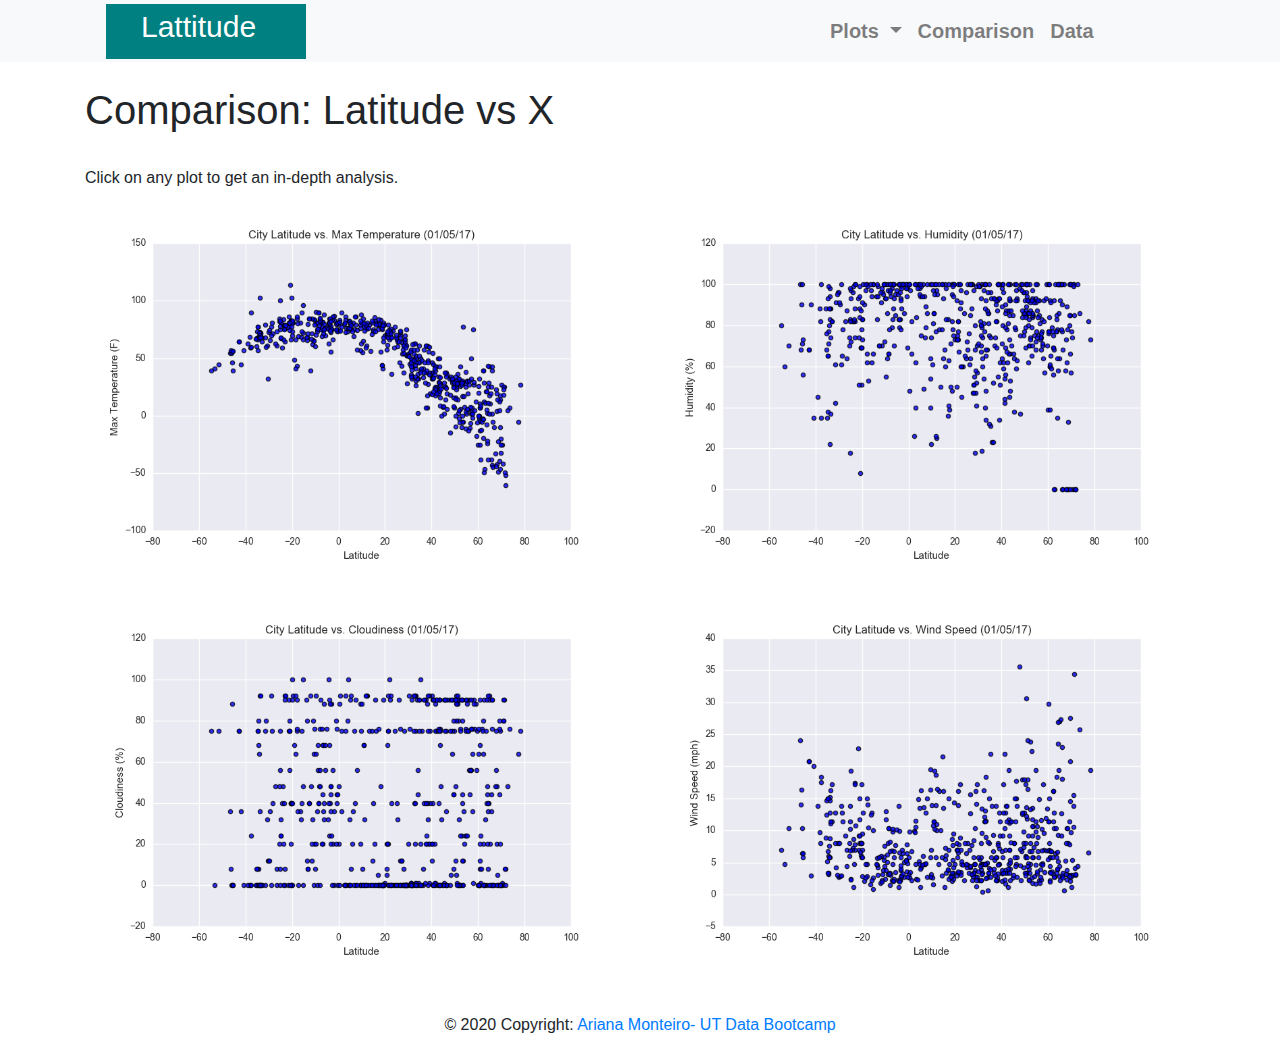
<file: comparison.html>
<!DOCTYPE html>
<html lang = "en">
<head>  
    <meta charset = "UTF-8">
    <title>Bootstrap Visualization Dashboard</title>
    <link rel = "stylesheet" href = "style.css">
    <link rel="stylesheet" href="https://stackpath.bootstrapcdn.com/bootstrap/4.3.1/css/bootstrap.min.css" integrity="sha384-ggOyR0iXCbMQv3Xipma34MD+dH/1fQ784/j6cY/iJTQUOhcWr7x9JvoRxT2MZw1T" crossorigin="anonymous">
</head>
<nav class="navbar navbar-expand-lg navbar-light bg-light">
    <a class="navbar-brand" href="index.html"><h1 style = "color:white;font-size:30px">Lattitude</h1></a>
    <button class="navbar-toggler" type="button" data-toggle="collapse" data-target="#navbarSupportedContent" aria-controls="navbarSupportedContent" aria-expanded="false" aria-label="Toggle navigation">
        <span class="navbar-toggler-icon"></span>        
    </button>
    <div class="collapse navbar-collapse" id="navbarSupportedContent">
        <ul class="navbar-nav mr-auto">
            <li class="nav-item dropdown">
                <a class="nav-link dropdown-toggle" href="#" id="navbarDropdown" role="button" data-toggle="dropdown" aria-haspopup="true" aria-expanded="false">
                    Plots
                </a>
                <div class="dropdown-menu" aria-labelledby="navbarDropdown">
                    <a class="dropdown-item" href="img_1.html">Max Temperature</a>
                    <a class="dropdown-item" href="img_2.html">Humidity</a>
                    <a class="dropdown-item" href="img_3.html">Cloudiness</a>
                    <a class="dropdown-item" href="img_4.html">Wind Speed</a>
                </div>
            </li>
            <li class="nav-item">
                <a class="nav-link" href="comparison.html">Comparison</a>
            </li>
            <li class="nav-item">
                <a class="nav-link" href="cities_table.htm">Data</a>
            </li>   
        </ul>
    </div>
</nav>
<div class = "container">
    <div class = "row">
        <div class = "col-md-12">
            <br>
        </div>
    </div>
    <div class = "row">
        <div class = "col-md-12">
            <h1>Comparison: Latitude vs X</h1>
        </div>
    </div>
    <div class = "row">
        <div class = "col-md-12">
            <br>
        </div>
    </div>
    <div class = "row">
        <div class = "col-md-12">
            <p>Click on any plot to get an in-depth analysis.</p>
        </div>
    </div>
    <div class = "row">
        <div class = "col-xs-12 col-sm-12 col-md-6">
            <a href = "img_1.html">
                <img src = "Resources/assets/images/Fig1.png" class="img-fluid" alt="Responsive image">
            </a>
        </div>
        <div class = "col-xs-12 col-sm-12 col-md-6">
            <a href = "img_2.html">
                <img src = "Resources/assets/images/Fig2.png" class="img-fluid" alt="Responsive image">
            </a>
        </div>
    </div> 
    <div class = "row">
        <div class = "col-md-12">
            <br>
        </div>
    </div>
    <div class = "row">
        <div class = "col-xs-12 col-sm-12 col-md-6">
            <a href = "img_3.html">
                <img src = "Resources/assets/images/Fig3.png" class="img-fluid" alt="Responsive image">
            </a>
        </div>
        <div class = "col-xs-12 col-sm-12 col-md-6">
            <a href = "img_4.html">
                <img src = "Resources/assets/images/Fig4.png" class="img-fluid" alt="Responsive image">
            </a>
        </div>
    </div>
    <div class = "row">
        <div class = "col-md-12">
            <br>
        </div>
    </div>
</div>
<footer class="page-footer font-small blue">
    <div class="footer-copyright text-center py-3">© 2020 Copyright:
      <a href="https://github.com/arimont123">Ariana Monteiro- UT Data Bootcamp </a>
    </div>
</footer>
<script src="https://code.jquery.com/jquery-3.3.1.slim.min.js" integrity="sha384-q8i/X+965DzO0rT7abK41JStQIAqVgRVzpbzo5smXKp4YfRvH+8abtTE1Pi6jizo" crossorigin="anonymous"></script>
<script src="https://cdnjs.cloudflare.com/ajax/libs/popper.js/1.14.7/umd/popper.min.js" integrity="sha384-UO2eT0CpHqdSJQ6hJty5KVphtPhzWj9WO1clHTMGa3JDZwrnQq4sF86dIHNDz0W1" crossorigin="anonymous"></script>
<script src="https://stackpath.bootstrapcdn.com/bootstrap/4.3.1/js/bootstrap.min.js" integrity="sha384-JjSmVgyd0p3pXB1rRibZUAYoIIy6OrQ6VrjIEaFf/nJGzIxFDsf4x0xIM+B07jRM" crossorigin="anonymous"></script>
</html>
</file>
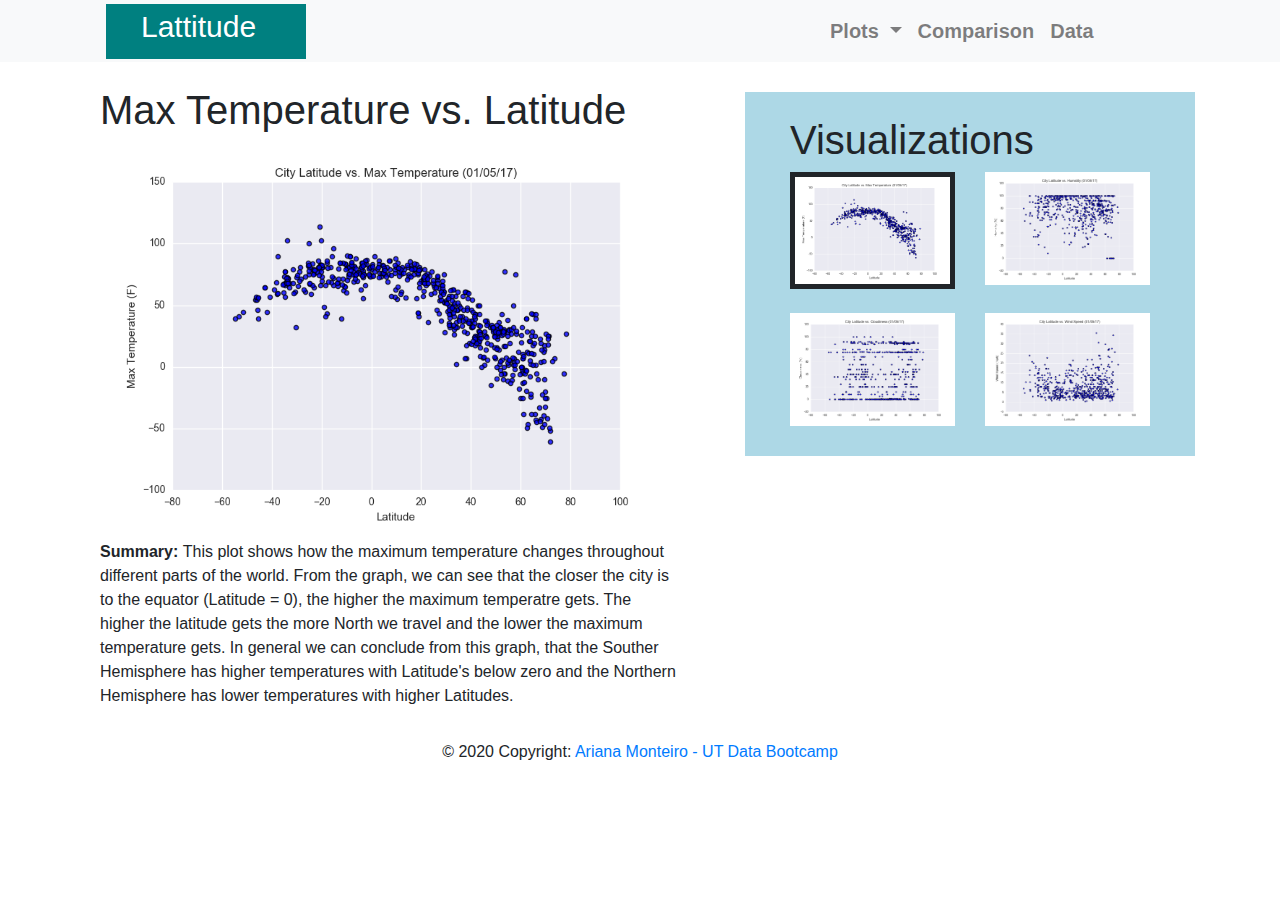
<file: img_1.html>
<!DOCTYPE html>
<html lang = "en">
<head>  
    <meta charset = "UTF-8">
    <title>Bootstrap Visualization Dashboard</title>
    <link rel = "stylesheet" href = "style.css">
    <link rel="stylesheet" href="https://stackpath.bootstrapcdn.com/bootstrap/4.3.1/css/bootstrap.min.css" integrity="sha384-ggOyR0iXCbMQv3Xipma34MD+dH/1fQ784/j6cY/iJTQUOhcWr7x9JvoRxT2MZw1T" crossorigin="anonymous">
</head>
<nav class="navbar navbar-expand-lg navbar-light bg-light">
    <a class="navbar-brand" href="index.html"><h1 style = "color:white;font-size:30px">Lattitude</h1></a>
    <button class="navbar-toggler" type="button" data-toggle="collapse" data-target="#navbarSupportedContent" aria-controls="navbarSupportedContent" aria-expanded="false" aria-label="Toggle navigation">
        <span class="navbar-toggler-icon"></span>        
    </button>
    <div class="collapse navbar-collapse" id="navbarSupportedContent">
        <ul class="navbar-nav mr-auto">
            <li class="nav-item dropdown">
                <a class="nav-link dropdown-toggle" href="#" id="navbarDropdown" role="button" data-toggle="dropdown" aria-haspopup="true" aria-expanded="false">
                    Plots
                </a>
                <div class="dropdown-menu" aria-labelledby="navbarDropdown">
                    <a class="dropdown-item" href="img_1.html">Max Temperature</a>
                    <a class="dropdown-item" href="img_2.html">Humidity</a>
                    <a class="dropdown-item" href="img_3.html">Cloudiness</a>
                    <a class="dropdown-item" href="img_4.html">Wind Speed</a>
                </div>
            </li>
            <li class="nav-item">
                <a class="nav-link" href="comparison.html">Comparison</a>
            </li>
            <li class="nav-item">
                <a class="nav-link" href="cities_table.htm">Data</a>
            </li>   
        </ul>
    </div>
</nav>
<div class = "container">
    <div class = "row">
        <div class = "col-sm-12 col-md-8" id = "leftElement">
            <div class = "leftEl">
                <div class = "container">
                    <div class = "row">
                        <div class = "col-md-8">
                            <br>
                        </div>
                    </div>
                    <div class = "row">
                        <div class = "col-md-10">
                            <h1> Max Temperature vs. Latitude</h1>
                        </div>
                    </div>
                    <div class = "row">
                        <div class = "col-md-10">
                            <img src = "Resources/assets/images/Fig1.png" class="img-fluid" alt="Responsive image">
                        </div>
                    </div>
                    <div class = "row">
                        <div class = "col-md-10">
                            <p>
                                <strong>Summary: </strong>This plot shows how the maximum temperature changes throughout different parts of the world. From the graph, we can see that the closer the city is to the equator (Latitude = 0), the higher the maximum temperatre gets. 
                                The higher the latitude gets the more North we travel and the lower the maximum temperature gets. In general we can conclude from this graph, that the Souther Hemisphere has higher temperatures with Latitude's below zero 
                                and the Northern Hemisphere has lower temperatures with higher Latitudes.  
                            </p>
                        </div>
                    </div>
                </div>
            </div>
        </div>
        <div class = "col-sm-12 col-md-4">
            <div class = "visual">
                <div class = "container">
                    <div class = "row">
                        <div class = "col-md-4">
                            <br>
                        </div>
                    </div>
                    <div class = "row">
                        <div class = "col-md-4">
                            <h1>Visualizations</h1>
                        </div>
                    </div>
                    <div class = "row">
                        <div class = "col-6">
                            <div class = "image">
                                <a href = "img_1.html">
                                    <img src = "Resources/assets/images/Fig1.png" class="img-fluid" alt="Responsive image">
                                </a>
                            </div>
                        </div>
                        <div class = "col-6">
                            <a href = "img_2.html">
                                <img src = "Resources/assets/images/Fig2.png" class="img-fluid" alt="Responsive image">
                            </a>
                    </div>
                    </div>
                    <div class = "row">
                        <div class = "col-md-4">
                            <br>
                        </div>
                    </div>
                    <div class = "row">
                        <div class = "col-6">
                            <a href="img_3.html">
                                <img src = "Resources/assets/images/Fig3.png" class="img-fluid" alt="Responsive image">
                            </a>
                        </div>
                        <div class = "col-6">
                            <a href="img_4.html">
                                <img src = "Resources/assets/images/Fig4.png" class="img-fluid" alt="Responsive image">
                            </a>
                        </div> 
                    </div>
                </div>
            </div>
        </div>
    </div>
</div>

<footer class="page-footer font-small blue">
    <div class="footer-copyright text-center py-3">© 2020 Copyright:
      <a href="https://github.com/arimont123">Ariana Monteiro - UT Data Bootcamp </a>
    </div>
</footer>
<script src="https://code.jquery.com/jquery-3.3.1.slim.min.js" integrity="sha384-q8i/X+965DzO0rT7abK41JStQIAqVgRVzpbzo5smXKp4YfRvH+8abtTE1Pi6jizo" crossorigin="anonymous"></script>
<script src="https://cdnjs.cloudflare.com/ajax/libs/popper.js/1.14.7/umd/popper.min.js" integrity="sha384-UO2eT0CpHqdSJQ6hJty5KVphtPhzWj9WO1clHTMGa3JDZwrnQq4sF86dIHNDz0W1" crossorigin="anonymous"></script>
<script src="https://stackpath.bootstrapcdn.com/bootstrap/4.3.1/js/bootstrap.min.js" integrity="sha384-JjSmVgyd0p3pXB1rRibZUAYoIIy6OrQ6VrjIEaFf/nJGzIxFDsf4x0xIM+B07jRM" crossorigin="anonymous"></script>
</html>
</file>
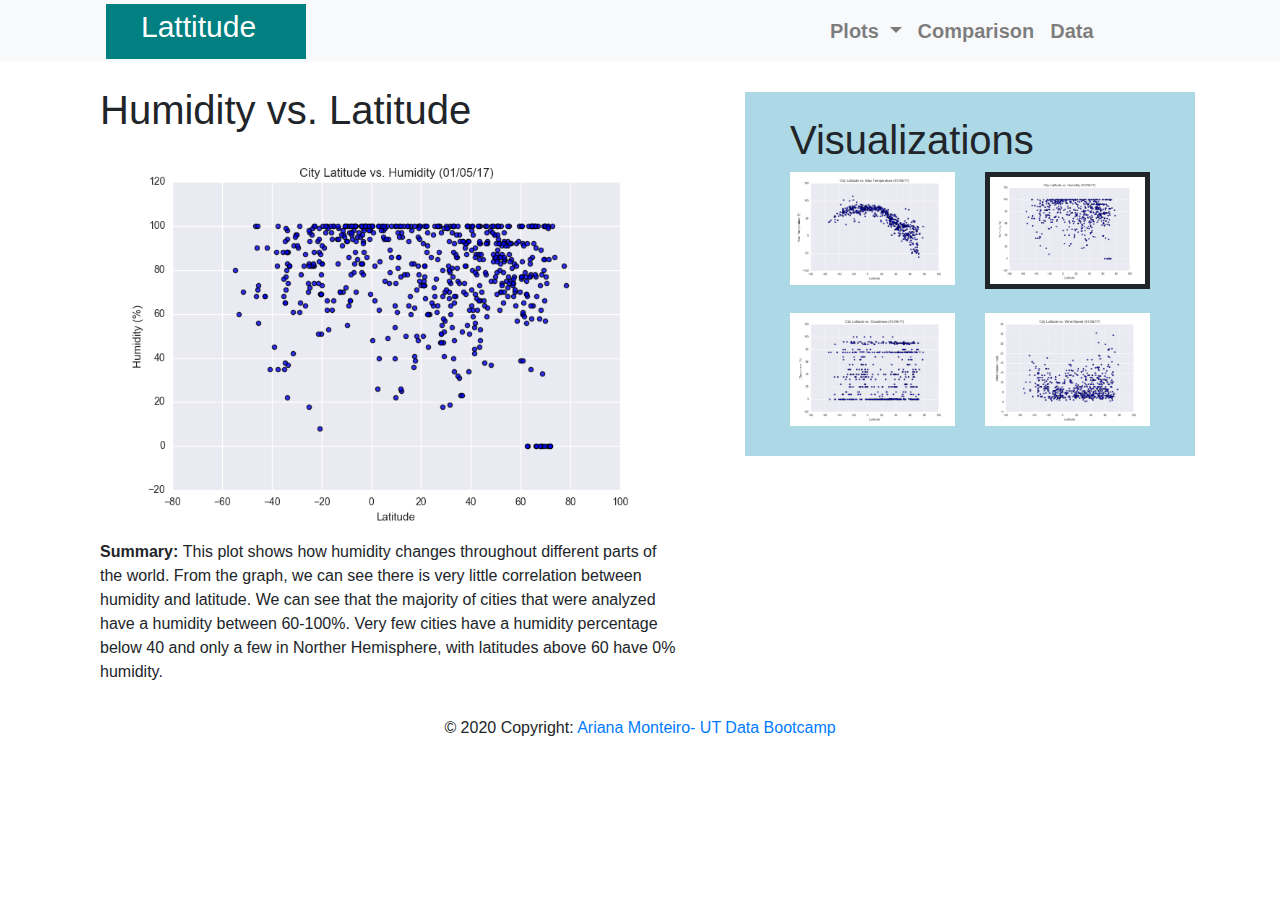
<file: img_2.html>
<!DOCTYPE html>
<html lang = "en">
<head>  
    <meta charset = "UTF-8">
    <title>Bootstrap Visualization Dashboard</title>
    <link rel = "stylesheet" href = "style.css">
    <link rel="stylesheet" href="https://stackpath.bootstrapcdn.com/bootstrap/4.3.1/css/bootstrap.min.css" integrity="sha384-ggOyR0iXCbMQv3Xipma34MD+dH/1fQ784/j6cY/iJTQUOhcWr7x9JvoRxT2MZw1T" crossorigin="anonymous">
</head>
<nav class="navbar navbar-expand-lg navbar-light bg-light">
    <a class="navbar-brand" href="index.html"><h1 style = "color:white;font-size:30px">Lattitude</h1></a>
    <button class="navbar-toggler" type="button" data-toggle="collapse" data-target="#navbarSupportedContent" aria-controls="navbarSupportedContent" aria-expanded="false" aria-label="Toggle navigation">
        <span class="navbar-toggler-icon"></span>        
    </button>
    <div class="collapse navbar-collapse" id="navbarSupportedContent">
        <ul class="navbar-nav mr-auto">
            <li class="nav-item dropdown">
                <a class="nav-link dropdown-toggle" href="#" id="navbarDropdown" role="button" data-toggle="dropdown" aria-haspopup="true" aria-expanded="false">
                    Plots
                </a>
                <div class="dropdown-menu" aria-labelledby="navbarDropdown">
                    <a class="dropdown-item" href="img_1.html">Max Temperature</a>
                    <a class="dropdown-item" href="img_2.html">Humidity</a>
                    <a class="dropdown-item" href="img_3.html">Cloudiness</a>
                    <a class="dropdown-item" href="img_4.html">Wind Speed</a>
                </div>
            </li>
            <li class="nav-item">
                <a class="nav-link" href="comparison.html">Comparison</a>
            </li>
            <li class="nav-item">
                <a class="nav-link" href="cities_table.htm">Data</a>
            </li>   
        </ul>
    </div>
</nav>
<div class = "container">
    <div class = "row">
        <div class = "col-sm-12 col-md-8" id = "leftElement">
            <div class = "leftEl">
                <div class = "container">
                    <div class = "row">
                        <div class = "col-md-8">
                            <br>
                        </div>
                    </div>
                    <div class = "row">
                        <div class = "col-md-10">
                            <h1>Humidity vs. Latitude</h1>
                        </div>
                    </div>
                    <div class = "row">
                        <div class = "col-md-10">
                            <img src = "Resources/assets/images/Fig2.png" class="img-fluid" alt="Responsive image">
                        </div>
                    </div>
                    <div class = "row">
                        <div class = "col-md-10">
                            <p>
                                <strong>Summary: </strong>This plot shows how humidity changes throughout different parts of the world. From the graph, we can see there is very little correlation between humidity and latitude.
                                We can see that the majority of cities that were analyzed have a humidity between 60-100%. Very few cities have a humidity 
                                percentage below 40 and only a few in Norther Hemisphere, with latitudes above 60 have 0% humidity.    
                            </p>
                        </div>
                    </div>
                </div>
            </div>
        </div>
        <div class = "col-sm-12 col-md-4">
            <div class = "visual">
                <div class = "container">
                    <div class = "row">
                        <div class = "col-md-4">
                            <br>
                        </div>
                    </div>
                    <div class = "row">
                        <div class = "col-md-4">
                            <h1>Visualizations</h1>
                        </div>
                    </div>
                    <div class = "row">
                        <div class = "col-6">
                            <a href = "img_1.html">
                                <img src = "Resources/assets/images/Fig1.png" class="img-fluid" alt="Responsive image">
                            </a>
                        </div>
                        <div class = "col-6">
                            <div class = "image">
                                <a href = "img_2.html">
                                    <img src = "Resources/assets/images/Fig2.png" class="img-fluid" alt="Responsive image">
                                </a>
                            </div>
                        </div>
                    </div>
                    <div class = "row">
                        <div class = "col-md-4">
                            <br>
                        </div>
                    </div>
                    <div class = "row">
                        <div class = "col-6">
                            <a href="img_3.html">
                                <img src = "Resources/assets/images/Fig3.png" class="img-fluid" alt="Responsive image">
                            </a>
                        </div>
                        <div class = "col-6">
                            <a href="img_4.html">
                                <img src = "Resources/assets/images/Fig4.png" class="img-fluid" alt="Responsive image">
                            </a>
                        </div> 
                    </div>
                </div>
            </div>
        </div>
    </div>
</div>

<footer class="page-footer font-small blue">
    <div class="footer-copyright text-center py-3">© 2020 Copyright:
      <a href="https://github.com/arimont123">Ariana Monteiro- UT Data Bootcamp </a>
    </div>
</footer>
<script src="https://code.jquery.com/jquery-3.3.1.slim.min.js" integrity="sha384-q8i/X+965DzO0rT7abK41JStQIAqVgRVzpbzo5smXKp4YfRvH+8abtTE1Pi6jizo" crossorigin="anonymous"></script>
<script src="https://cdnjs.cloudflare.com/ajax/libs/popper.js/1.14.7/umd/popper.min.js" integrity="sha384-UO2eT0CpHqdSJQ6hJty5KVphtPhzWj9WO1clHTMGa3JDZwrnQq4sF86dIHNDz0W1" crossorigin="anonymous"></script>
<script src="https://stackpath.bootstrapcdn.com/bootstrap/4.3.1/js/bootstrap.min.js" integrity="sha384-JjSmVgyd0p3pXB1rRibZUAYoIIy6OrQ6VrjIEaFf/nJGzIxFDsf4x0xIM+B07jRM" crossorigin="anonymous"></script>
</html>
</file>
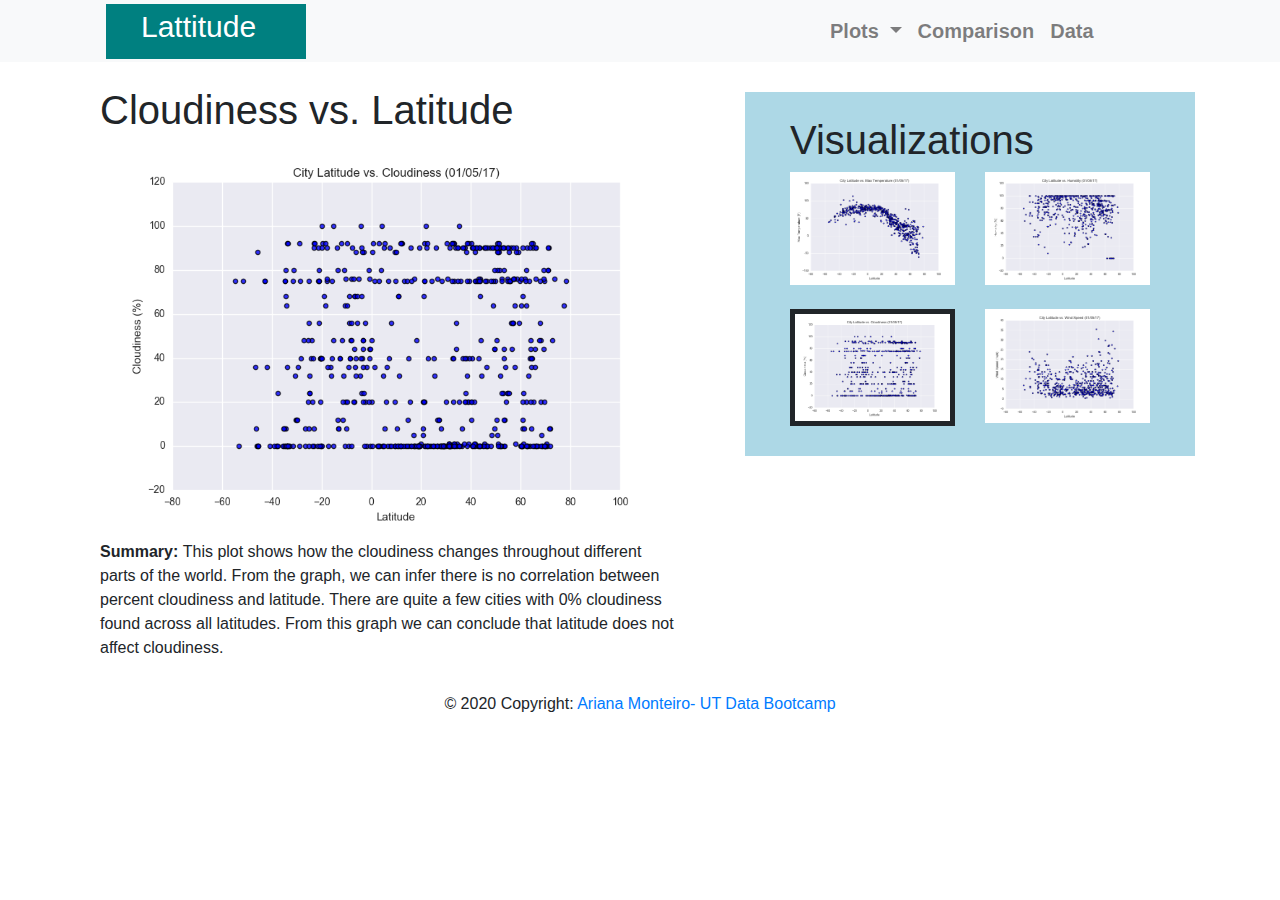
<file: img_3.html>
<!DOCTYPE html>
<html lang = "en">
<head>  
    <meta charset = "UTF-8">
    <title>Cloudiness vs. City Latitude</title>
    <link rel = "stylesheet" href = "style.css">
    <link rel="stylesheet" href="https://stackpath.bootstrapcdn.com/bootstrap/4.3.1/css/bootstrap.min.css" integrity="sha384-ggOyR0iXCbMQv3Xipma34MD+dH/1fQ784/j6cY/iJTQUOhcWr7x9JvoRxT2MZw1T" crossorigin="anonymous">
</head>
<nav class="navbar navbar-expand-lg navbar-light bg-light">
    <a class="navbar-brand" href="index.html"><h1 style = "color:white;font-size:30px">Lattitude</h1></a>
    <button class="navbar-toggler" type="button" data-toggle="collapse" data-target="#navbarSupportedContent" aria-controls="navbarSupportedContent" aria-expanded="false" aria-label="Toggle navigation">
        <span class="navbar-toggler-icon"></span>        
    </button>
    <div class="collapse navbar-collapse" id="navbarSupportedContent">
        <ul class="navbar-nav mr-auto">
            <li class="nav-item dropdown">
                <a class="nav-link dropdown-toggle" href="#" id="navbarDropdown" role="button" data-toggle="dropdown" aria-haspopup="true" aria-expanded="false">
                    Plots
                </a>
                <div class="dropdown-menu" aria-labelledby="navbarDropdown">
                    <a class="dropdown-item" href="img_1.html">Max Temperature</a>
                    <a class="dropdown-item" href="img_2.html">Humidity</a>
                    <a class="dropdown-item" href="img_3.html">Cloudiness</a>
                    <a class="dropdown-item" href="img_4.html">Wind Speed</a>
                </div>
            </li>
            <li class="nav-item">
                <a class="nav-link" href="comparison.html">Comparison</a>
            </li>
            <li class="nav-item">
                <a class="nav-link" href="cities_table.htm">Data</a>
            </li>   
        </ul>
    </div>
</nav>
<div class = "container">
    <div class = "row">
        <div class = "col-sm-12 col-md-8" id = "leftElement">
            <div class = "leftEl">
                <div class = "container">
                    <div class = "row">
                        <div class = "col-md-8">
                            <br>
                        </div>
                    </div>
                    <div class = "row">
                        <div class = "col-md-10">
                            <h1>Cloudiness vs. Latitude</h1>
                        </div>
                    </div>
                    <div class = "row">
                        <div class = "col-md-10">
                            <img src = "Resources/assets/images/Fig3.png" class="img-fluid" alt="Responsive image">
                        </div>
                    </div>
                    <div class = "row">
                        <div class = "col-md-10">
                            <p>
                                <strong>Summary: </strong>This plot shows how the cloudiness changes throughout different parts of the world. From the graph, we can infer there is no correlation between percent cloudiness and latitude.
                                There are quite a few cities with 0% cloudiness found across all latitudes. From this graph we can conclude that latitude does not affect cloudiness.  
                            </p>
                        </div>
                    </div>
                </div>
            </div>
        </div>
        <div class = "col-sm-12 col-md-4">
            <div class = "visual">
                <div class = "container">
                    <div class = "row">
                        <div class = "col-md-4">
                            <br>
                        </div>
                    </div>
                    <div class = "row">
                        <div class = "col-md-4">
                            <h1>Visualizations</h1>
                        </div>
                    </div>
                    <div class = "row">
                        <div class = "col-6">
                            <a href = "img_1.html">
                                <img src = "Resources/assets/images/Fig1.png" class="img-fluid" alt="Responsive image">
                            </a>
                        </div>
                        <div class = "col-6">
                          <a href = "img_2.html">
                            <img src = "Resources/assets/images/Fig2.png" class="img-fluid" alt="Responsive image">
                          </a>
                        </div>
                    </div>
                    <div class = "row">
                        <div class = "col-md-4">
                            <br>
                        </div>
                    </div>
                    <div class = "row">
                        <div class = "col-6">
                            <div class = "image">
                                <a href="img_3.html">
                                    <img src = "Resources/assets/images/Fig3.png" class="img-fluid" alt="Responsive image">
                                </a>
                            </div>
                        </div>
                        <div class = "col-6">
                            <a href="img_4.html">
                                <img src = "Resources/assets/images/Fig4.png" class="img-fluid" alt="Responsive image">
                            </a>
                        </div> 
                    </div>
                </div>
            </div>
        </div>
    </div>
</div>

<footer class="page-footer font-small blue">
    <div class="footer-copyright text-center py-3">© 2020 Copyright:
      <a href="https://github.com/arimont123">Ariana Monteiro- UT Data Bootcamp </a>
    </div>
</footer>
<script src="https://code.jquery.com/jquery-3.3.1.slim.min.js" integrity="sha384-q8i/X+965DzO0rT7abK41JStQIAqVgRVzpbzo5smXKp4YfRvH+8abtTE1Pi6jizo" crossorigin="anonymous"></script>
<script src="https://cdnjs.cloudflare.com/ajax/libs/popper.js/1.14.7/umd/popper.min.js" integrity="sha384-UO2eT0CpHqdSJQ6hJty5KVphtPhzWj9WO1clHTMGa3JDZwrnQq4sF86dIHNDz0W1" crossorigin="anonymous"></script>
<script src="https://stackpath.bootstrapcdn.com/bootstrap/4.3.1/js/bootstrap.min.js" integrity="sha384-JjSmVgyd0p3pXB1rRibZUAYoIIy6OrQ6VrjIEaFf/nJGzIxFDsf4x0xIM+B07jRM" crossorigin="anonymous"></script>
</html>
</file>
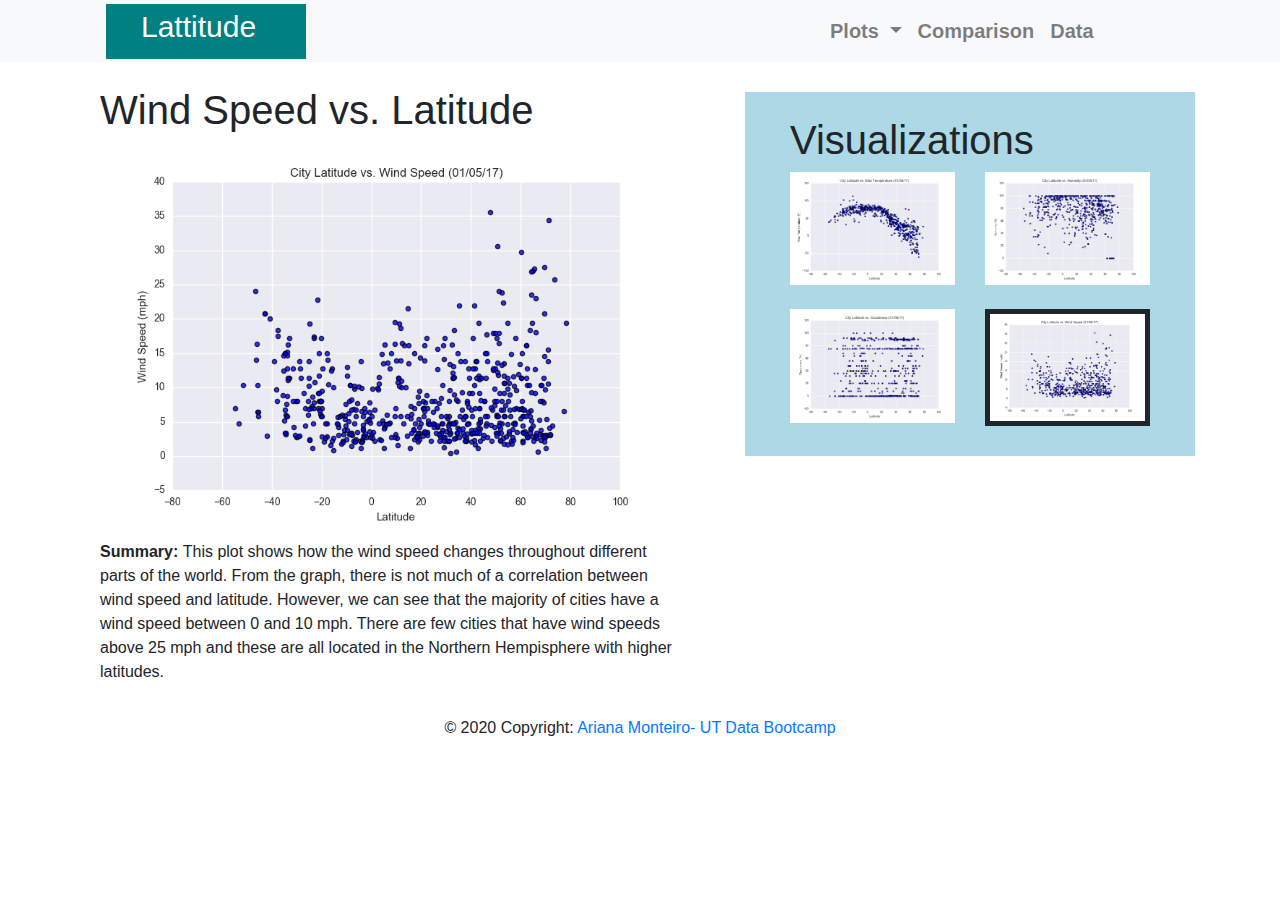
<file: img_4.html>
<!DOCTYPE html>
<html lang = "en">
<head>  
    <meta charset = "UTF-8">
    <title>Wind Speed vs. City Latitude</title>
    <link rel = "stylesheet" href = "style.css">
    <link rel="stylesheet" href="https://stackpath.bootstrapcdn.com/bootstrap/4.3.1/css/bootstrap.min.css" integrity="sha384-ggOyR0iXCbMQv3Xipma34MD+dH/1fQ784/j6cY/iJTQUOhcWr7x9JvoRxT2MZw1T" crossorigin="anonymous">
</head>
<nav class="navbar navbar-expand-lg navbar-light bg-light">
    <a class="navbar-brand" href="index.html"><h1 style = "color:white;font-size:30px">Lattitude</h1></a>
    <button class="navbar-toggler" type="button" data-toggle="collapse" data-target="#navbarSupportedContent" aria-controls="navbarSupportedContent" aria-expanded="false" aria-label="Toggle navigation">
        <span class="navbar-toggler-icon"></span>        
    </button>
    <div class="collapse navbar-collapse" id="navbarSupportedContent">
        <ul class="navbar-nav mr-auto">
            <li class="nav-item dropdown">
                <a class="nav-link dropdown-toggle" href="#" id="navbarDropdown" role="button" data-toggle="dropdown" aria-haspopup="true" aria-expanded="false">
                    Plots
                </a>
                <div class="dropdown-menu" aria-labelledby="navbarDropdown">
                    <a class="dropdown-item" href="img_1.html">Max Temperature</a>
                    <a class="dropdown-item" href="img_2.html">Humidity</a>
                    <a class="dropdown-item" href="img_3.html">Cloudiness</a>
                    <a class="dropdown-item" href="img_4.html">Wind Speed</a>
                </div>
            </li>
            <li class="nav-item">
                <a class="nav-link" href="comparison.html">Comparison</a>
            </li>
            <li class="nav-item">
                <a class="nav-link" href="cities_table.htm">Data</a>
            </li>   
        </ul>
    </div>
</nav>
<div class = "container">
    <div class = "row">
        <div class = "col-sm-12 col-md-8" id = "leftElement">
            <div class = "leftEl">
                <div class = "container">
                    <div class = "row">
                        <div class = "col-md-8">
                            <br>
                        </div>
                    </div>
                    <div class = "row">
                        <div class = "col-md-10">
                            <h1>Wind Speed vs. Latitude</h1>
                        </div>
                    </div>
                    <div class = "row">
                        <div class = "col-md-10">
                            <img src = "Resources/assets/images/Fig4.png" class="img-fluid" alt="Responsive image">
                        </div>
                    </div>
                    <div class = "row">
                        <div class = "col-md-10">
                            <p>
                                <strong>Summary: </strong>This plot shows how the wind speed changes throughout different parts of the world. From the graph, there is not much of a correlation between wind speed and latitude.
                                However, we can see that the majority of cities have a wind speed between 0 and 10 mph. There are few cities that have wind speeds above 25 mph and these are all located 
                                in the Northern Hempisphere with higher latitudes. 
                            </p>
                        </div>
                    </div>
                </div>
            </div>
        </div>
        <div class = "col-sm-12 col-md-4">
            <div class = "visual">
                <div class = "container">
                    <div class = "row">
                        <div class = "col-md-4">
                            <br>
                        </div>
                    </div>
                    <div class = "row">
                        <div class = "col-md-4">
                            <h1>Visualizations</h1>
                        </div>
                    </div>
                    <div class = "row">
                        <div class = "col-6">
                            <a href = "img_1.html">
                                <img src = "Resources/assets/images/Fig1.png" class="img-fluid" alt="Responsive image">
                            </a>
                        </div>
                        <div class = "col-6">
                          <a href = "img_2.html">
                            <img src = "Resources/assets/images/Fig2.png" class="img-fluid" alt="Responsive image">
                          </a>
                        </div>
                    </div>
                    <div class = "row">
                        <div class = "col-md-4">
                            <br>
                        </div>
                    </div>
                    <div class = "row">
                        <div class = "col-6">
                            <a href="img_3.html">
                                <img src = "Resources/assets/images/Fig3.png" class="img-fluid" alt="Responsive image">
                            </a> 
                        </div>
                        <div class = "col-6">
                            <div class = "image">
                                <a href="img_4.html">
                                    <img src = "Resources/assets/images/Fig4.png" class="img-fluid" alt="Responsive image">
                                </a>
                            </div>
                        </div> 
                    </div>
                </div>
            </div>
        </div>
    </div>
</div>

<footer class="page-footer font-small blue">
    <div class="footer-copyright text-center py-3">© 2020 Copyright:
      <a href="https://github.com/arimont123">Ariana Monteiro- UT Data Bootcamp </a>
    </div>
</footer>
<script src="https://code.jquery.com/jquery-3.3.1.slim.min.js" integrity="sha384-q8i/X+965DzO0rT7abK41JStQIAqVgRVzpbzo5smXKp4YfRvH+8abtTE1Pi6jizo" crossorigin="anonymous"></script>
<script src="https://cdnjs.cloudflare.com/ajax/libs/popper.js/1.14.7/umd/popper.min.js" integrity="sha384-UO2eT0CpHqdSJQ6hJty5KVphtPhzWj9WO1clHTMGa3JDZwrnQq4sF86dIHNDz0W1" crossorigin="anonymous"></script>
<script src="https://stackpath.bootstrapcdn.com/bootstrap/4.3.1/js/bootstrap.min.js" integrity="sha384-JjSmVgyd0p3pXB1rRibZUAYoIIy6OrQ6VrjIEaFf/nJGzIxFDsf4x0xIM+B07jRM" crossorigin="anonymous"></script>
</html>
</file>
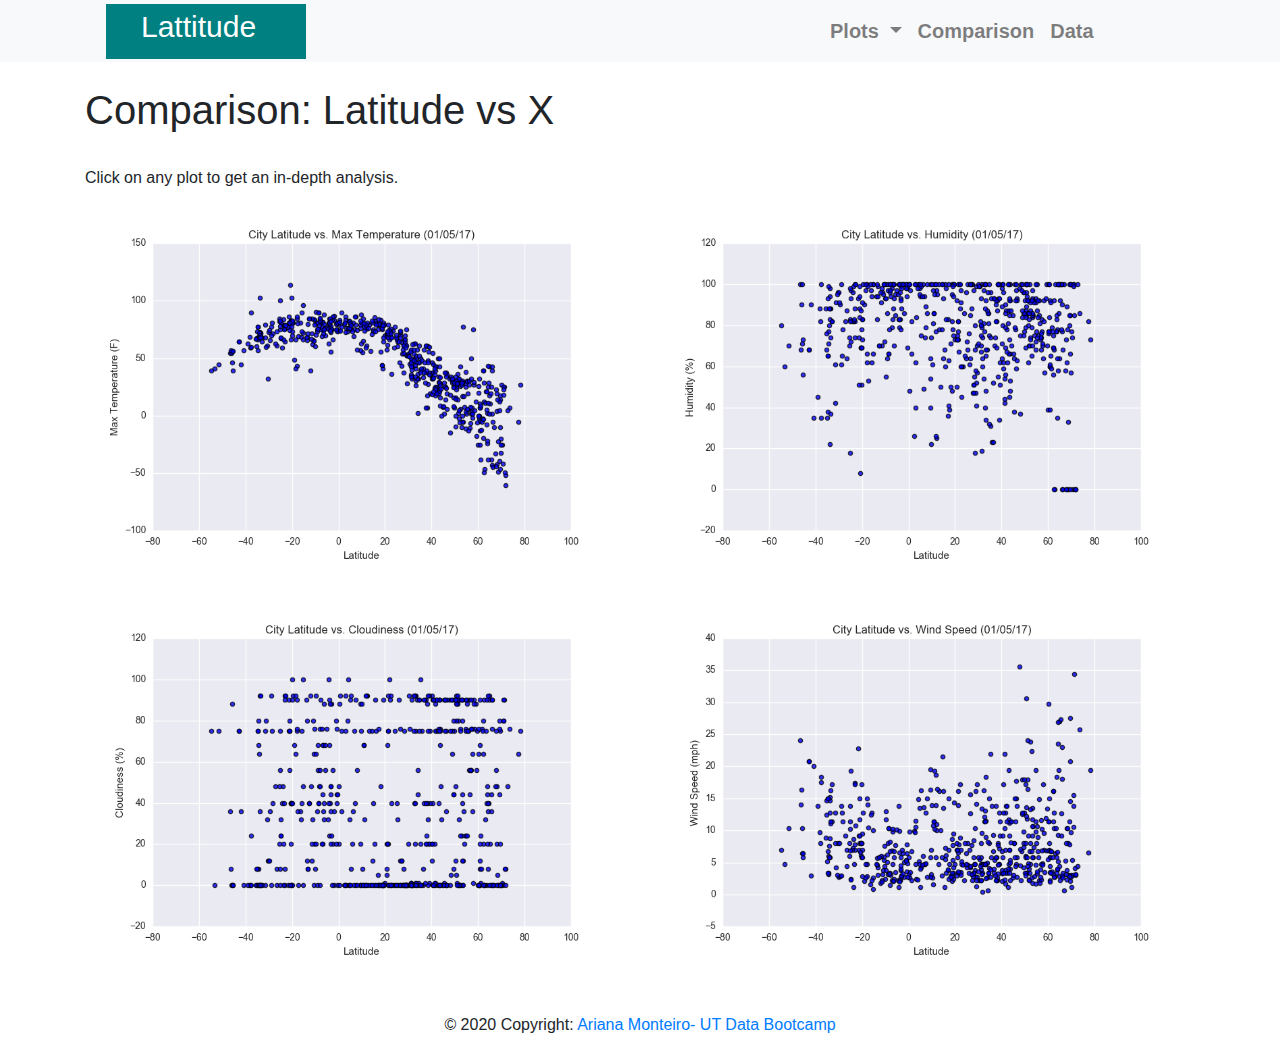
<file: WebVisualizations/comparison.html>
<!DOCTYPE html>
<html lang = "en">
<head>  
    <meta charset = "UTF-8">
    <title>Bootstrap Visualization Dashboard</title>
    <link rel = "stylesheet" href = "style.css">
    <link rel="stylesheet" href="https://stackpath.bootstrapcdn.com/bootstrap/4.3.1/css/bootstrap.min.css" integrity="sha384-ggOyR0iXCbMQv3Xipma34MD+dH/1fQ784/j6cY/iJTQUOhcWr7x9JvoRxT2MZw1T" crossorigin="anonymous">
</head>
<nav class="navbar navbar-expand-lg navbar-light bg-light">
    <a class="navbar-brand" href="index.html"><h1 style = "color:white;font-size:30px">Lattitude</h1></a>
    <button class="navbar-toggler" type="button" data-toggle="collapse" data-target="#navbarSupportedContent" aria-controls="navbarSupportedContent" aria-expanded="false" aria-label="Toggle navigation">
        <span class="navbar-toggler-icon"></span>        
    </button>
    <div class="collapse navbar-collapse" id="navbarSupportedContent">
        <ul class="navbar-nav mr-auto">
            <li class="nav-item dropdown">
                <a class="nav-link dropdown-toggle" href="#" id="navbarDropdown" role="button" data-toggle="dropdown" aria-haspopup="true" aria-expanded="false">
                    Plots
                </a>
                <div class="dropdown-menu" aria-labelledby="navbarDropdown">
                    <a class="dropdown-item" href="img_1.html">Max Temperature</a>
                    <a class="dropdown-item" href="img_2.html">Humidity</a>
                    <a class="dropdown-item" href="img_3.html">Cloudiness</a>
                    <a class="dropdown-item" href="img_4.html">Wind Speed</a>
                </div>
            </li>
            <li class="nav-item">
                <a class="nav-link" href="comparison.html">Comparison</a>
            </li>
            <li class="nav-item">
                <a class="nav-link" href="cities_table.htm">Data</a>
            </li>   
        </ul>
    </div>
</nav>
<div class = "container">
    <div class = "row">
        <div class = "col-md-12">
            <br>
        </div>
    </div>
    <div class = "row">
        <div class = "col-md-12">
            <h1>Comparison: Latitude vs X</h1>
        </div>
    </div>
    <div class = "row">
        <div class = "col-md-12">
            <br>
        </div>
    </div>
    <div class = "row">
        <div class = "col-md-12">
            <p>Click on any plot to get an in-depth analysis.</p>
        </div>
    </div>
    <div class = "row">
        <div class = "col-xs-12 col-sm-12 col-md-6">
            <a href = "img_1.html">
                <img src = "../Resources/assets/images/Fig1.png" class="img-fluid" alt="Responsive image">
            </a>
        </div>
        <div class = "col-xs-12 col-sm-12 col-md-6">
            <a href = "img_2.html">
                <img src = "../Resources/assets/images/Fig2.png" class="img-fluid" alt="Responsive image">
            </a>
        </div>
    </div> 
    <div class = "row">
        <div class = "col-md-12">
            <br>
        </div>
    </div>
    <div class = "row">
        <div class = "col-xs-12 col-sm-12 col-md-6">
            <a href = "img_3.html">
                <img src = "../Resources/assets/images/Fig3.png" class="img-fluid" alt="Responsive image">
            </a>
        </div>
        <div class = "col-xs-12 col-sm-12 col-md-6">
            <a href = "img_4.html">
                <img src = "../Resources/assets/images/Fig4.png" class="img-fluid" alt="Responsive image">
            </a>
        </div>
    </div>
    <div class = "row">
        <div class = "col-md-12">
            <br>
        </div>
    </div>
</div>
<footer class="page-footer font-small blue">
    <div class="footer-copyright text-center py-3">© 2020 Copyright:
      <a href="https://github.com/arimont123">Ariana Monteiro- UT Data Bootcamp </a>
    </div>
</footer>
<script src="https://code.jquery.com/jquery-3.3.1.slim.min.js" integrity="sha384-q8i/X+965DzO0rT7abK41JStQIAqVgRVzpbzo5smXKp4YfRvH+8abtTE1Pi6jizo" crossorigin="anonymous"></script>
<script src="https://cdnjs.cloudflare.com/ajax/libs/popper.js/1.14.7/umd/popper.min.js" integrity="sha384-UO2eT0CpHqdSJQ6hJty5KVphtPhzWj9WO1clHTMGa3JDZwrnQq4sF86dIHNDz0W1" crossorigin="anonymous"></script>
<script src="https://stackpath.bootstrapcdn.com/bootstrap/4.3.1/js/bootstrap.min.js" integrity="sha384-JjSmVgyd0p3pXB1rRibZUAYoIIy6OrQ6VrjIEaFf/nJGzIxFDsf4x0xIM+B07jRM" crossorigin="anonymous"></script>
</html>
</file>
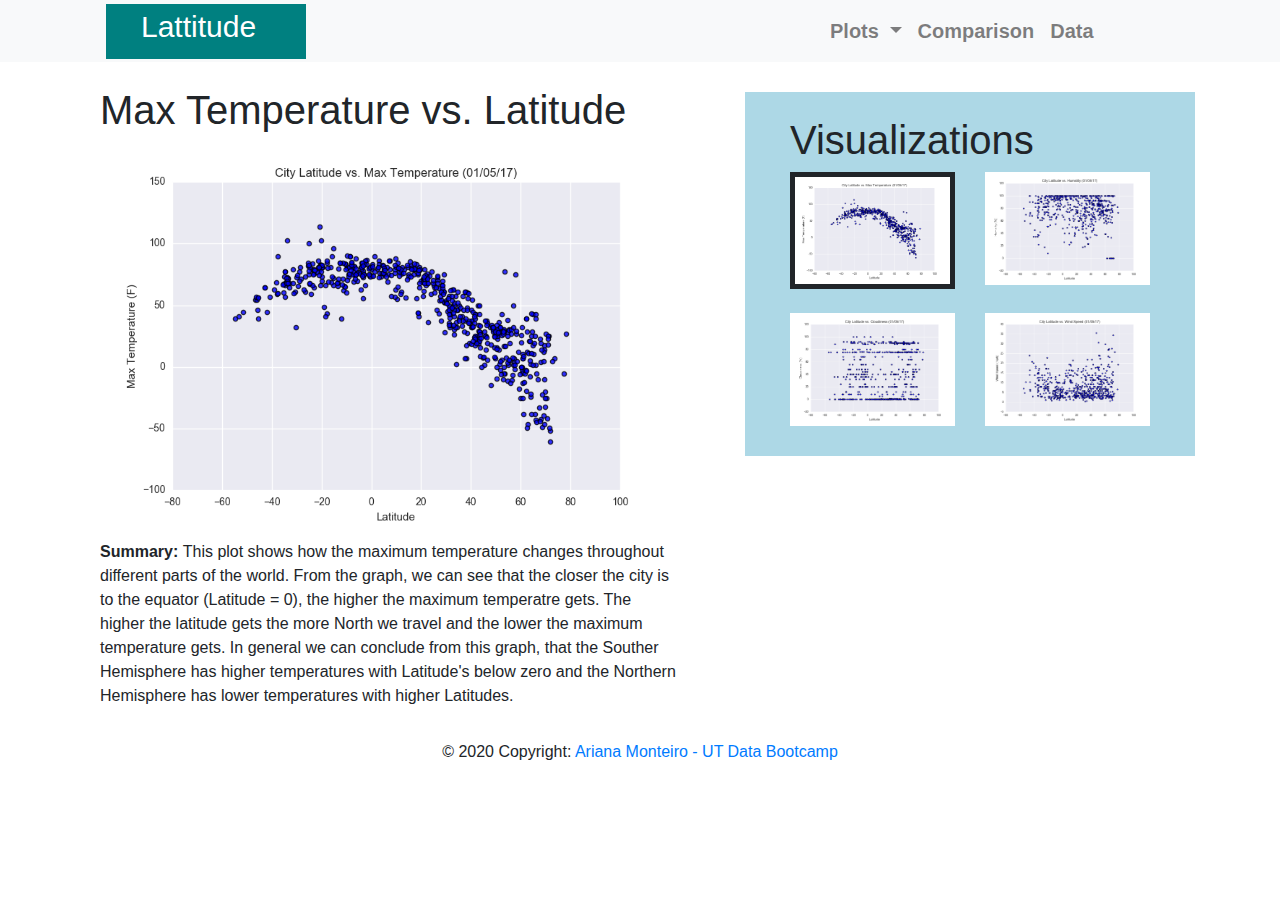
<file: WebVisualizations/img_1.html>
<!DOCTYPE html>
<html lang = "en">
<head>  
    <meta charset = "UTF-8">
    <title>Bootstrap Visualization Dashboard</title>
    <link rel = "stylesheet" href = "style.css">
    <link rel="stylesheet" href="https://stackpath.bootstrapcdn.com/bootstrap/4.3.1/css/bootstrap.min.css" integrity="sha384-ggOyR0iXCbMQv3Xipma34MD+dH/1fQ784/j6cY/iJTQUOhcWr7x9JvoRxT2MZw1T" crossorigin="anonymous">
</head>
<nav class="navbar navbar-expand-lg navbar-light bg-light">
    <a class="navbar-brand" href="index.html"><h1 style = "color:white;font-size:30px">Lattitude</h1></a>
    <button class="navbar-toggler" type="button" data-toggle="collapse" data-target="#navbarSupportedContent" aria-controls="navbarSupportedContent" aria-expanded="false" aria-label="Toggle navigation">
        <span class="navbar-toggler-icon"></span>        
    </button>
    <div class="collapse navbar-collapse" id="navbarSupportedContent">
        <ul class="navbar-nav mr-auto">
            <li class="nav-item dropdown">
                <a class="nav-link dropdown-toggle" href="#" id="navbarDropdown" role="button" data-toggle="dropdown" aria-haspopup="true" aria-expanded="false">
                    Plots
                </a>
                <div class="dropdown-menu" aria-labelledby="navbarDropdown">
                    <a class="dropdown-item" href="img_1.html">Max Temperature</a>
                    <a class="dropdown-item" href="img_2.html">Humidity</a>
                    <a class="dropdown-item" href="img_3.html">Cloudiness</a>
                    <a class="dropdown-item" href="img_4.html">Wind Speed</a>
                </div>
            </li>
            <li class="nav-item">
                <a class="nav-link" href="comparison.html">Comparison</a>
            </li>
            <li class="nav-item">
                <a class="nav-link" href="cities_table.htm">Data</a>
            </li>   
        </ul>
    </div>
</nav>
<div class = "container">
    <div class = "row">
        <div class = "col-sm-12 col-md-8" id = "leftElement">
            <div class = "leftEl">
                <div class = "container">
                    <div class = "row">
                        <div class = "col-md-8">
                            <br>
                        </div>
                    </div>
                    <div class = "row">
                        <div class = "col-md-10">
                            <h1> Max Temperature vs. Latitude</h1>
                        </div>
                    </div>
                    <div class = "row">
                        <div class = "col-md-10">
                            <img src = "../Resources/assets/images/Fig1.png" class="img-fluid" alt="Responsive image">
                        </div>
                    </div>
                    <div class = "row">
                        <div class = "col-md-10">
                            <p>
                                <strong>Summary: </strong>This plot shows how the maximum temperature changes throughout different parts of the world. From the graph, we can see that the closer the city is to the equator (Latitude = 0), the higher the maximum temperatre gets. 
                                The higher the latitude gets the more North we travel and the lower the maximum temperature gets. In general we can conclude from this graph, that the Souther Hemisphere has higher temperatures with Latitude's below zero 
                                and the Northern Hemisphere has lower temperatures with higher Latitudes.  
                            </p>
                        </div>
                    </div>
                </div>
            </div>
        </div>
        <div class = "col-sm-12 col-md-4">
            <div class = "visual">
                <div class = "container">
                    <div class = "row">
                        <div class = "col-md-4">
                            <br>
                        </div>
                    </div>
                    <div class = "row">
                        <div class = "col-md-4">
                            <h1>Visualizations</h1>
                        </div>
                    </div>
                    <div class = "row">
                        <div class = "col-6">
                            <div class = "image">
                                <a href = "img_1.html">
                                    <img src = "../Resources/assets/images/Fig1.png" class="img-fluid" alt="Responsive image">
                                </a>
                            </div>
                        </div>
                        <div class = "col-6">
                            <a href = "img_2.html">
                                <img src = "../Resources/assets/images/Fig2.png" class="img-fluid" alt="Responsive image">
                            </a>
                    </div>
                    </div>
                    <div class = "row">
                        <div class = "col-md-4">
                            <br>
                        </div>
                    </div>
                    <div class = "row">
                        <div class = "col-6">
                            <a href="img_3.html">
                                <img src = "../Resources/assets/images/Fig3.png" class="img-fluid" alt="Responsive image">
                            </a>
                        </div>
                        <div class = "col-6">
                            <a href="img_4.html">
                                <img src = "../Resources/assets/images/Fig4.png" class="img-fluid" alt="Responsive image">
                            </a>
                        </div> 
                    </div>
                </div>
            </div>
        </div>
    </div>
</div>

<footer class="page-footer font-small blue">
    <div class="footer-copyright text-center py-3">© 2020 Copyright:
      <a href="https://github.com/arimont123">Ariana Monteiro - UT Data Bootcamp </a>
    </div>
</footer>
<script src="https://code.jquery.com/jquery-3.3.1.slim.min.js" integrity="sha384-q8i/X+965DzO0rT7abK41JStQIAqVgRVzpbzo5smXKp4YfRvH+8abtTE1Pi6jizo" crossorigin="anonymous"></script>
<script src="https://cdnjs.cloudflare.com/ajax/libs/popper.js/1.14.7/umd/popper.min.js" integrity="sha384-UO2eT0CpHqdSJQ6hJty5KVphtPhzWj9WO1clHTMGa3JDZwrnQq4sF86dIHNDz0W1" crossorigin="anonymous"></script>
<script src="https://stackpath.bootstrapcdn.com/bootstrap/4.3.1/js/bootstrap.min.js" integrity="sha384-JjSmVgyd0p3pXB1rRibZUAYoIIy6OrQ6VrjIEaFf/nJGzIxFDsf4x0xIM+B07jRM" crossorigin="anonymous"></script>
</html>
</file>
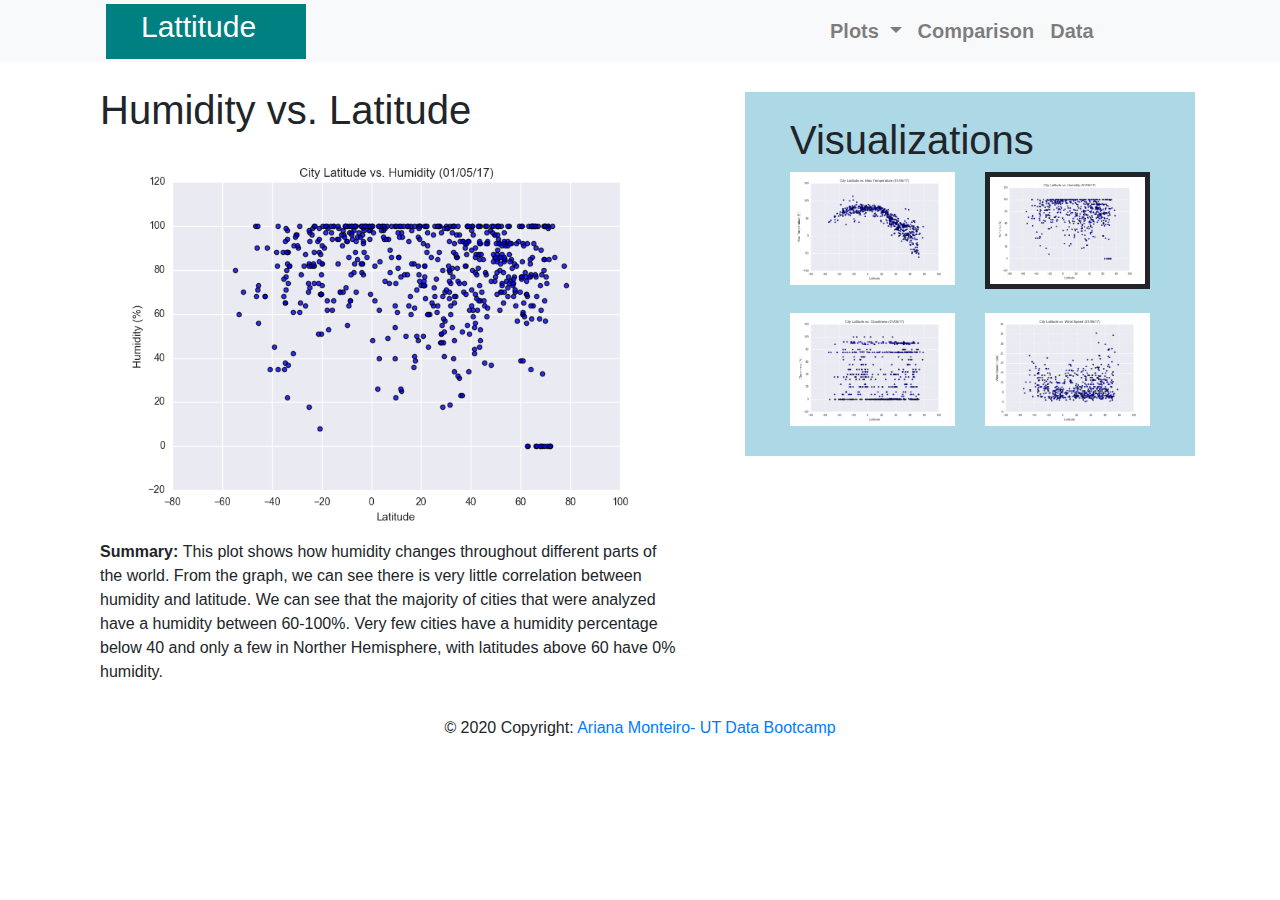
<file: WebVisualizations/img_2.html>
<!DOCTYPE html>
<html lang = "en">
<head>  
    <meta charset = "UTF-8">
    <title>Bootstrap Visualization Dashboard</title>
    <link rel = "stylesheet" href = "style.css">
    <link rel="stylesheet" href="https://stackpath.bootstrapcdn.com/bootstrap/4.3.1/css/bootstrap.min.css" integrity="sha384-ggOyR0iXCbMQv3Xipma34MD+dH/1fQ784/j6cY/iJTQUOhcWr7x9JvoRxT2MZw1T" crossorigin="anonymous">
</head>
<nav class="navbar navbar-expand-lg navbar-light bg-light">
    <a class="navbar-brand" href="index.html"><h1 style = "color:white;font-size:30px">Lattitude</h1></a>
    <button class="navbar-toggler" type="button" data-toggle="collapse" data-target="#navbarSupportedContent" aria-controls="navbarSupportedContent" aria-expanded="false" aria-label="Toggle navigation">
        <span class="navbar-toggler-icon"></span>        
    </button>
    <div class="collapse navbar-collapse" id="navbarSupportedContent">
        <ul class="navbar-nav mr-auto">
            <li class="nav-item dropdown">
                <a class="nav-link dropdown-toggle" href="#" id="navbarDropdown" role="button" data-toggle="dropdown" aria-haspopup="true" aria-expanded="false">
                    Plots
                </a>
                <div class="dropdown-menu" aria-labelledby="navbarDropdown">
                    <a class="dropdown-item" href="img_1.html">Max Temperature</a>
                    <a class="dropdown-item" href="img_2.html">Humidity</a>
                    <a class="dropdown-item" href="img_3.html">Cloudiness</a>
                    <a class="dropdown-item" href="img_4.html">Wind Speed</a>
                </div>
            </li>
            <li class="nav-item">
                <a class="nav-link" href="comparison.html">Comparison</a>
            </li>
            <li class="nav-item">
                <a class="nav-link" href="cities_table.htm">Data</a>
            </li>   
        </ul>
    </div>
</nav>
<div class = "container">
    <div class = "row">
        <div class = "col-sm-12 col-md-8" id = "leftElement">
            <div class = "leftEl">
                <div class = "container">
                    <div class = "row">
                        <div class = "col-md-8">
                            <br>
                        </div>
                    </div>
                    <div class = "row">
                        <div class = "col-md-10">
                            <h1>Humidity vs. Latitude</h1>
                        </div>
                    </div>
                    <div class = "row">
                        <div class = "col-md-10">
                            <img src = "../Resources/assets/images/Fig2.png" class="img-fluid" alt="Responsive image">
                        </div>
                    </div>
                    <div class = "row">
                        <div class = "col-md-10">
                            <p>
                                <strong>Summary: </strong>This plot shows how humidity changes throughout different parts of the world. From the graph, we can see there is very little correlation between humidity and latitude.
                                We can see that the majority of cities that were analyzed have a humidity between 60-100%. Very few cities have a humidity 
                                percentage below 40 and only a few in Norther Hemisphere, with latitudes above 60 have 0% humidity.    
                            </p>
                        </div>
                    </div>
                </div>
            </div>
        </div>
        <div class = "col-sm-12 col-md-4">
            <div class = "visual">
                <div class = "container">
                    <div class = "row">
                        <div class = "col-md-4">
                            <br>
                        </div>
                    </div>
                    <div class = "row">
                        <div class = "col-md-4">
                            <h1>Visualizations</h1>
                        </div>
                    </div>
                    <div class = "row">
                        <div class = "col-6">
                            <a href = "img_1.html">
                                <img src = "../Resources/assets/images/Fig1.png" class="img-fluid" alt="Responsive image">
                            </a>
                        </div>
                        <div class = "col-6">
                            <div class = "image">
                                <a href = "img_2.html">
                                    <img src = "../Resources/assets/images/Fig2.png" class="img-fluid" alt="Responsive image">
                                </a>
                            </div>
                        </div>
                    </div>
                    <div class = "row">
                        <div class = "col-md-4">
                            <br>
                        </div>
                    </div>
                    <div class = "row">
                        <div class = "col-6">
                            <a href="img_3.html">
                                <img src = "../Resources/assets/images/Fig3.png" class="img-fluid" alt="Responsive image">
                            </a>
                        </div>
                        <div class = "col-6">
                            <a href="img_4.html">
                                <img src = "../Resources/assets/images/Fig4.png" class="img-fluid" alt="Responsive image">
                            </a>
                        </div> 
                    </div>
                </div>
            </div>
        </div>
    </div>
</div>

<footer class="page-footer font-small blue">
    <div class="footer-copyright text-center py-3">© 2020 Copyright:
      <a href="https://github.com/arimont123">Ariana Monteiro- UT Data Bootcamp </a>
    </div>
</footer>
<script src="https://code.jquery.com/jquery-3.3.1.slim.min.js" integrity="sha384-q8i/X+965DzO0rT7abK41JStQIAqVgRVzpbzo5smXKp4YfRvH+8abtTE1Pi6jizo" crossorigin="anonymous"></script>
<script src="https://cdnjs.cloudflare.com/ajax/libs/popper.js/1.14.7/umd/popper.min.js" integrity="sha384-UO2eT0CpHqdSJQ6hJty5KVphtPhzWj9WO1clHTMGa3JDZwrnQq4sF86dIHNDz0W1" crossorigin="anonymous"></script>
<script src="https://stackpath.bootstrapcdn.com/bootstrap/4.3.1/js/bootstrap.min.js" integrity="sha384-JjSmVgyd0p3pXB1rRibZUAYoIIy6OrQ6VrjIEaFf/nJGzIxFDsf4x0xIM+B07jRM" crossorigin="anonymous"></script>
</html>
</file>
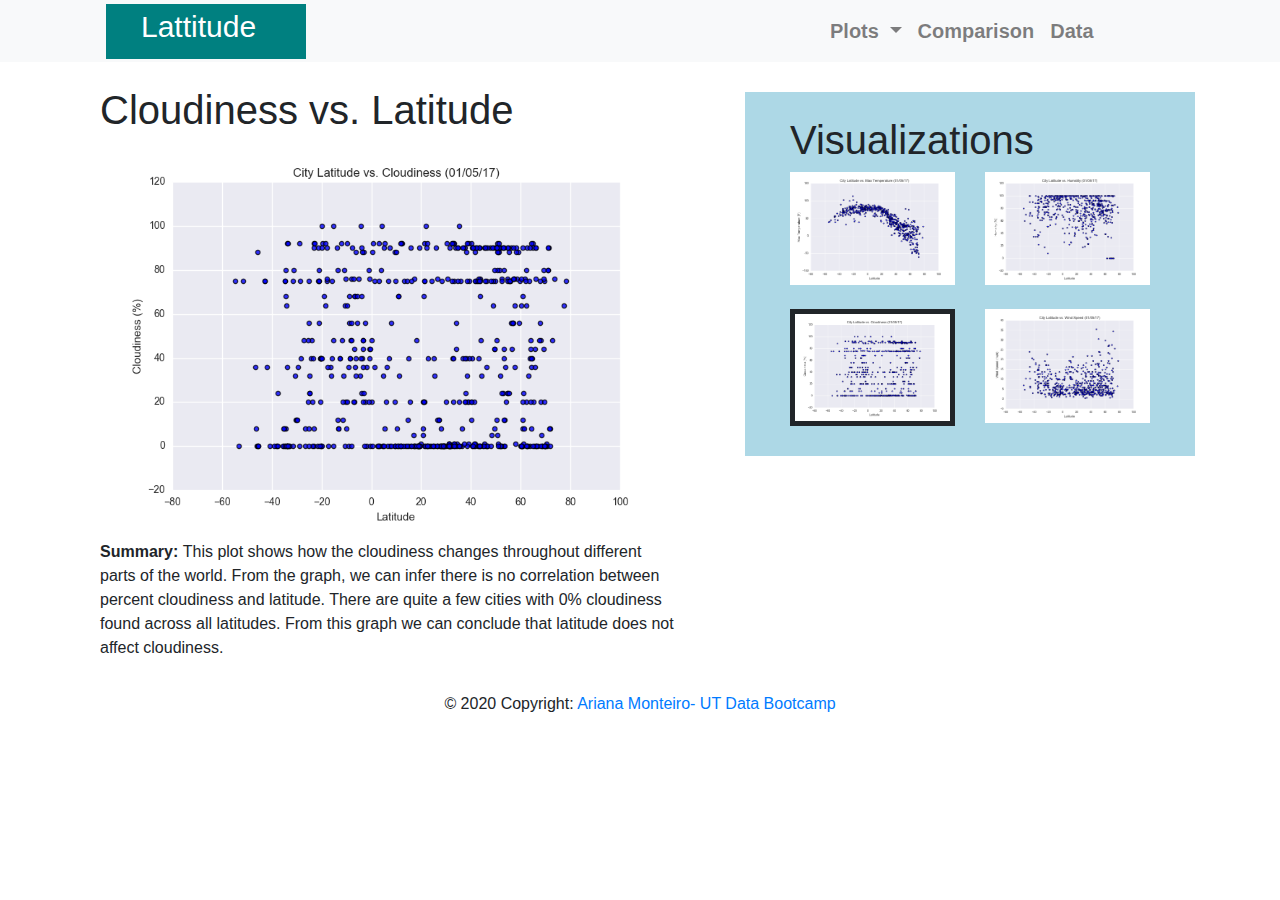
<file: WebVisualizations/img_3.html>
<!DOCTYPE html>
<html lang = "en">
<head>  
    <meta charset = "UTF-8">
    <title>Cloudiness vs. City Latitude</title>
    <link rel = "stylesheet" href = "style.css">
    <link rel="stylesheet" href="https://stackpath.bootstrapcdn.com/bootstrap/4.3.1/css/bootstrap.min.css" integrity="sha384-ggOyR0iXCbMQv3Xipma34MD+dH/1fQ784/j6cY/iJTQUOhcWr7x9JvoRxT2MZw1T" crossorigin="anonymous">
</head>
<nav class="navbar navbar-expand-lg navbar-light bg-light">
    <a class="navbar-brand" href="index.html"><h1 style = "color:white;font-size:30px">Lattitude</h1></a>
    <button class="navbar-toggler" type="button" data-toggle="collapse" data-target="#navbarSupportedContent" aria-controls="navbarSupportedContent" aria-expanded="false" aria-label="Toggle navigation">
        <span class="navbar-toggler-icon"></span>        
    </button>
    <div class="collapse navbar-collapse" id="navbarSupportedContent">
        <ul class="navbar-nav mr-auto">
            <li class="nav-item dropdown">
                <a class="nav-link dropdown-toggle" href="#" id="navbarDropdown" role="button" data-toggle="dropdown" aria-haspopup="true" aria-expanded="false">
                    Plots
                </a>
                <div class="dropdown-menu" aria-labelledby="navbarDropdown">
                    <a class="dropdown-item" href="img_1.html">Max Temperature</a>
                    <a class="dropdown-item" href="img_2.html">Humidity</a>
                    <a class="dropdown-item" href="img_3.html">Cloudiness</a>
                    <a class="dropdown-item" href="img_4.html">Wind Speed</a>
                </div>
            </li>
            <li class="nav-item">
                <a class="nav-link" href="comparison.html">Comparison</a>
            </li>
            <li class="nav-item">
                <a class="nav-link" href="cities_table.htm">Data</a>
            </li>   
        </ul>
    </div>
</nav>
<div class = "container">
    <div class = "row">
        <div class = "col-sm-12 col-md-8" id = "leftElement">
            <div class = "leftEl">
                <div class = "container">
                    <div class = "row">
                        <div class = "col-md-8">
                            <br>
                        </div>
                    </div>
                    <div class = "row">
                        <div class = "col-md-10">
                            <h1>Cloudiness vs. Latitude</h1>
                        </div>
                    </div>
                    <div class = "row">
                        <div class = "col-md-10">
                            <img src = "../Resources/assets/images/Fig3.png" class="img-fluid" alt="Responsive image">
                        </div>
                    </div>
                    <div class = "row">
                        <div class = "col-md-10">
                            <p>
                                <strong>Summary: </strong>This plot shows how the cloudiness changes throughout different parts of the world. From the graph, we can infer there is no correlation between percent cloudiness and latitude.
                                There are quite a few cities with 0% cloudiness found across all latitudes. From this graph we can conclude that latitude does not affect cloudiness.  
                            </p>
                        </div>
                    </div>
                </div>
            </div>
        </div>
        <div class = "col-sm-12 col-md-4">
            <div class = "visual">
                <div class = "container">
                    <div class = "row">
                        <div class = "col-md-4">
                            <br>
                        </div>
                    </div>
                    <div class = "row">
                        <div class = "col-md-4">
                            <h1>Visualizations</h1>
                        </div>
                    </div>
                    <div class = "row">
                        <div class = "col-6">
                            <a href = "img_1.html">
                                <img src = "../Resources/assets/images/Fig1.png" class="img-fluid" alt="Responsive image">
                            </a>
                        </div>
                        <div class = "col-6">
                          <a href = "img_2.html">
                            <img src = "../Resources/assets/images/Fig2.png" class="img-fluid" alt="Responsive image">
                          </a>
                        </div>
                    </div>
                    <div class = "row">
                        <div class = "col-md-4">
                            <br>
                        </div>
                    </div>
                    <div class = "row">
                        <div class = "col-6">
                            <div class = "image">
                                <a href="img_3.html">
                                    <img src = "../Resources/assets/images/Fig3.png" class="img-fluid" alt="Responsive image">
                                </a>
                            </div>
                        </div>
                        <div class = "col-6">
                            <a href="img_4.html">
                                <img src = "../Resources/assets/images/Fig4.png" class="img-fluid" alt="Responsive image">
                            </a>
                        </div> 
                    </div>
                </div>
            </div>
        </div>
    </div>
</div>

<footer class="page-footer font-small blue">
    <div class="footer-copyright text-center py-3">© 2020 Copyright:
      <a href="https://github.com/arimont123">Ariana Monteiro- UT Data Bootcamp </a>
    </div>
</footer>
<script src="https://code.jquery.com/jquery-3.3.1.slim.min.js" integrity="sha384-q8i/X+965DzO0rT7abK41JStQIAqVgRVzpbzo5smXKp4YfRvH+8abtTE1Pi6jizo" crossorigin="anonymous"></script>
<script src="https://cdnjs.cloudflare.com/ajax/libs/popper.js/1.14.7/umd/popper.min.js" integrity="sha384-UO2eT0CpHqdSJQ6hJty5KVphtPhzWj9WO1clHTMGa3JDZwrnQq4sF86dIHNDz0W1" crossorigin="anonymous"></script>
<script src="https://stackpath.bootstrapcdn.com/bootstrap/4.3.1/js/bootstrap.min.js" integrity="sha384-JjSmVgyd0p3pXB1rRibZUAYoIIy6OrQ6VrjIEaFf/nJGzIxFDsf4x0xIM+B07jRM" crossorigin="anonymous"></script>
</html>
</file>
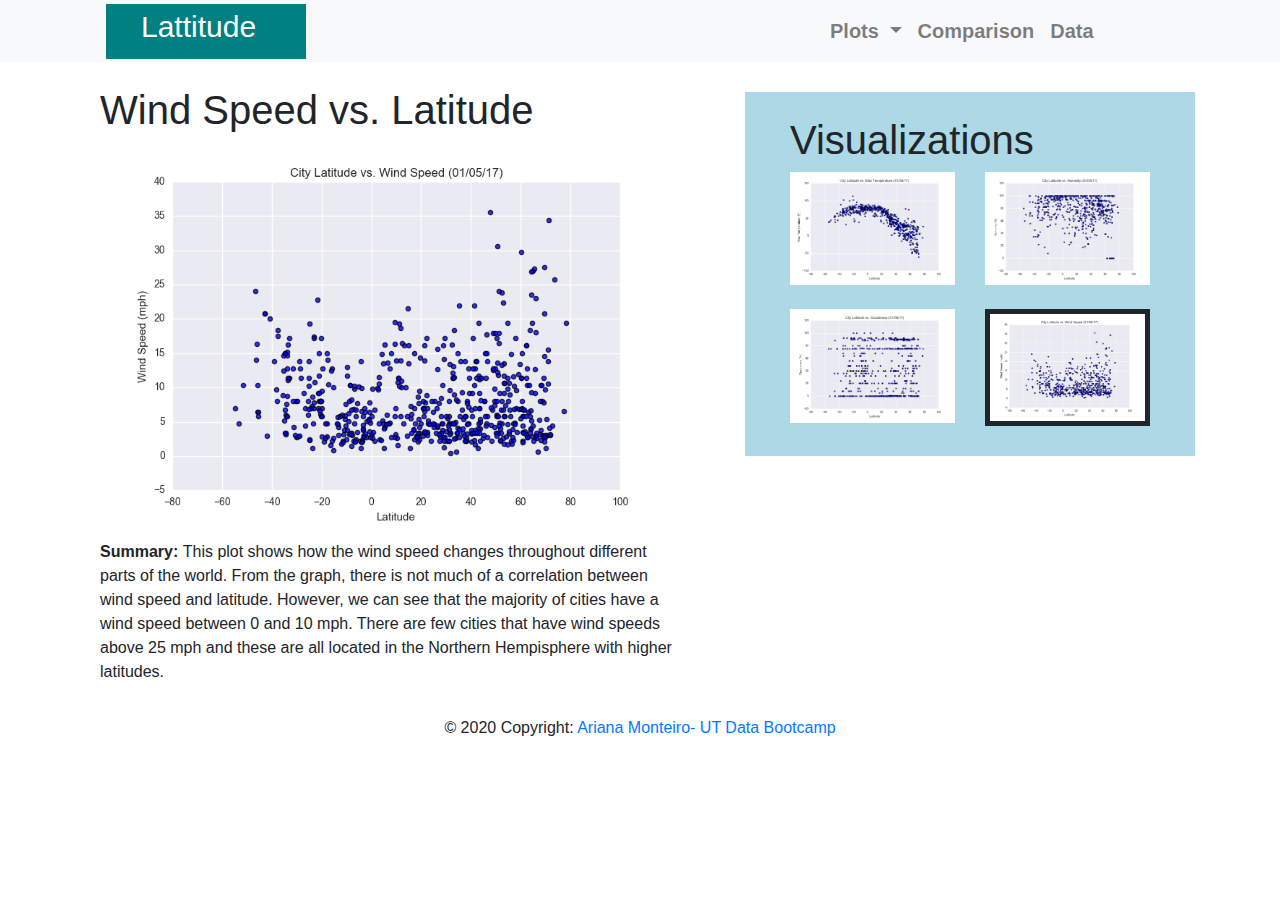
<file: WebVisualizations/img_4.html>
<!DOCTYPE html>
<html lang = "en">
<head>  
    <meta charset = "UTF-8">
    <title>Wind Speed vs. City Latitude</title>
    <link rel = "stylesheet" href = "style.css">
    <link rel="stylesheet" href="https://stackpath.bootstrapcdn.com/bootstrap/4.3.1/css/bootstrap.min.css" integrity="sha384-ggOyR0iXCbMQv3Xipma34MD+dH/1fQ784/j6cY/iJTQUOhcWr7x9JvoRxT2MZw1T" crossorigin="anonymous">
</head>
<nav class="navbar navbar-expand-lg navbar-light bg-light">
    <a class="navbar-brand" href="index.html"><h1 style = "color:white;font-size:30px">Lattitude</h1></a>
    <button class="navbar-toggler" type="button" data-toggle="collapse" data-target="#navbarSupportedContent" aria-controls="navbarSupportedContent" aria-expanded="false" aria-label="Toggle navigation">
        <span class="navbar-toggler-icon"></span>        
    </button>
    <div class="collapse navbar-collapse" id="navbarSupportedContent">
        <ul class="navbar-nav mr-auto">
            <li class="nav-item dropdown">
                <a class="nav-link dropdown-toggle" href="#" id="navbarDropdown" role="button" data-toggle="dropdown" aria-haspopup="true" aria-expanded="false">
                    Plots
                </a>
                <div class="dropdown-menu" aria-labelledby="navbarDropdown">
                    <a class="dropdown-item" href="img_1.html">Max Temperature</a>
                    <a class="dropdown-item" href="img_2.html">Humidity</a>
                    <a class="dropdown-item" href="img_3.html">Cloudiness</a>
                    <a class="dropdown-item" href="img_4.html">Wind Speed</a>
                </div>
            </li>
            <li class="nav-item">
                <a class="nav-link" href="comparison.html">Comparison</a>
            </li>
            <li class="nav-item">
                <a class="nav-link" href="cities_table.htm">Data</a>
            </li>   
        </ul>
    </div>
</nav>
<div class = "container">
    <div class = "row">
        <div class = "col-sm-12 col-md-8" id = "leftElement">
            <div class = "leftEl">
                <div class = "container">
                    <div class = "row">
                        <div class = "col-md-8">
                            <br>
                        </div>
                    </div>
                    <div class = "row">
                        <div class = "col-md-10">
                            <h1>Wind Speed vs. Latitude</h1>
                        </div>
                    </div>
                    <div class = "row">
                        <div class = "col-md-10">
                            <img src = "../Resources/assets/images/Fig4.png" class="img-fluid" alt="Responsive image">
                        </div>
                    </div>
                    <div class = "row">
                        <div class = "col-md-10">
                            <p>
                                <strong>Summary: </strong>This plot shows how the wind speed changes throughout different parts of the world. From the graph, there is not much of a correlation between wind speed and latitude.
                                However, we can see that the majority of cities have a wind speed between 0 and 10 mph. There are few cities that have wind speeds above 25 mph and these are all located 
                                in the Northern Hempisphere with higher latitudes. 
                            </p>
                        </div>
                    </div>
                </div>
            </div>
        </div>
        <div class = "col-sm-12 col-md-4">
            <div class = "visual">
                <div class = "container">
                    <div class = "row">
                        <div class = "col-md-4">
                            <br>
                        </div>
                    </div>
                    <div class = "row">
                        <div class = "col-md-4">
                            <h1>Visualizations</h1>
                        </div>
                    </div>
                    <div class = "row">
                        <div class = "col-6">
                            <a href = "img_1.html">
                                <img src = "../Resources/assets/images/Fig1.png" class="img-fluid" alt="Responsive image">
                            </a>
                        </div>
                        <div class = "col-6">
                          <a href = "img_2.html">
                            <img src = "../Resources/assets/images/Fig2.png" class="img-fluid" alt="Responsive image">
                          </a>
                        </div>
                    </div>
                    <div class = "row">
                        <div class = "col-md-4">
                            <br>
                        </div>
                    </div>
                    <div class = "row">
                        <div class = "col-6">
                            <a href="img_3.html">
                                <img src = "../Resources/assets/images/Fig3.png" class="img-fluid" alt="Responsive image">
                            </a> 
                        </div>
                        <div class = "col-6">
                            <div class = "image">
                                <a href="img_4.html">
                                    <img src = "../Resources/assets/images/Fig4.png" class="img-fluid" alt="Responsive image">
                                </a>
                            </div>
                        </div> 
                    </div>
                </div>
            </div>
        </div>
    </div>
</div>

<footer class="page-footer font-small blue">
    <div class="footer-copyright text-center py-3">© 2020 Copyright:
      <a href="https://github.com/arimont123">Ariana Monteiro- UT Data Bootcamp </a>
    </div>
</footer>
<script src="https://code.jquery.com/jquery-3.3.1.slim.min.js" integrity="sha384-q8i/X+965DzO0rT7abK41JStQIAqVgRVzpbzo5smXKp4YfRvH+8abtTE1Pi6jizo" crossorigin="anonymous"></script>
<script src="https://cdnjs.cloudflare.com/ajax/libs/popper.js/1.14.7/umd/popper.min.js" integrity="sha384-UO2eT0CpHqdSJQ6hJty5KVphtPhzWj9WO1clHTMGa3JDZwrnQq4sF86dIHNDz0W1" crossorigin="anonymous"></script>
<script src="https://stackpath.bootstrapcdn.com/bootstrap/4.3.1/js/bootstrap.min.js" integrity="sha384-JjSmVgyd0p3pXB1rRibZUAYoIIy6OrQ6VrjIEaFf/nJGzIxFDsf4x0xIM+B07jRM" crossorigin="anonymous"></script>
</html>
</file>
<file: style.css>
.navbar-brand {
    background:teal;
    width: 200px;
    height: 55px;
    margin-left:90px;
    margin-bottom:-60px;
    margin-top:-60px;
    padding-top:0px;
    padding-left: 35px;
    padding-bottom: 0px;  
    font-size: 100px;  
}
.navbar-nav li a{
    font-size:20px;
    color: black;
    font-weight:bold;
    margin-top:0px;
    }
.navbar-nav{position:relative;
left:500px;}

.image {
    border-style: solid;
    border-width: 5px 5px 5px 5px;        
    border-image: url('img_1.html');
    border-image-outset: 0px 0px 0px 0px;

}

@media (max-width:700px){
    .navbar-brand{width:700px;
    background:teal;
    margin-bottom:-90px;
    margin-right:-20px;
    margin-top:-50px;
    margin-left: -20px;
    padding-left:30px;
    padding-right:30px;
    }
    .dropdown-menu{position:relative;
    left:400px;}

    .navbar-toggler{position:relative;
        left:160px;}

    .navbar-nav li{
        position:relative;
        right:500px;
    }    
}

.img-fluid {
    max-width: 100%;
    height: 100%;
    width: 100%;
  }
}
#firstPar{
    background-color: lightseagreen;
    padding-right:-300px;
    margin-top:10px;    
}

.visual{
    background-color:lightblue;
    padding-bottom:30px;
    padding-right: 30px;
    padding-left:30px;
    margin-left:-100px;
    margin-top:30px;
}
.par{
    margin-top:60px;
    padding-right:20px;
}
</file>
<file: WebVisualizations/style.css>
.navbar-brand {
    background:teal;
    width: 200px;
    height: 55px;
    margin-left:90px;
    margin-bottom:-60px;
    margin-top:-60px;
    padding-top:0px;
    padding-left: 35px;
    padding-bottom: 0px;  
    font-size: 100px;  
}
.navbar-nav li a{
    font-size:20px;
    color: black;
    font-weight:bold;
    margin-top:0px;
    }
.navbar-nav{position:relative;
left:500px;}

.image {
    border-style: solid;
    border-width: 5px 5px 5px 5px;        
    border-image: url('img_1.html');
    border-image-outset: 0px 0px 0px 0px;

}

@media (max-width:700px){
    .navbar-brand{width:700px;
    background:teal;
    margin-bottom:-90px;
    margin-right:-20px;
    margin-top:-50px;
    margin-left: -20px;
    padding-left:30px;
    padding-right:30px;
    }
    .dropdown-menu{position:relative;
    left:400px;}

    .navbar-toggler{position:relative;
        left:160px;}

    .navbar-nav li{
        position:relative;
        right:500px;
    }    
}

.img-fluid {
    max-width: 100%;
    height: 100%;
    width: 100%;
  }
}
#firstPar{
    background-color: lightseagreen;
    padding-right:-300px;
    margin-top:10px;    
}

.visual{
    background-color:lightblue;
    padding-bottom:30px;
    padding-right: 30px;
    padding-left:30px;
    margin-left:-100px;
    margin-top:30px;
}
.par{
    margin-top:60px;
    padding-right:20px;
}
</file>
